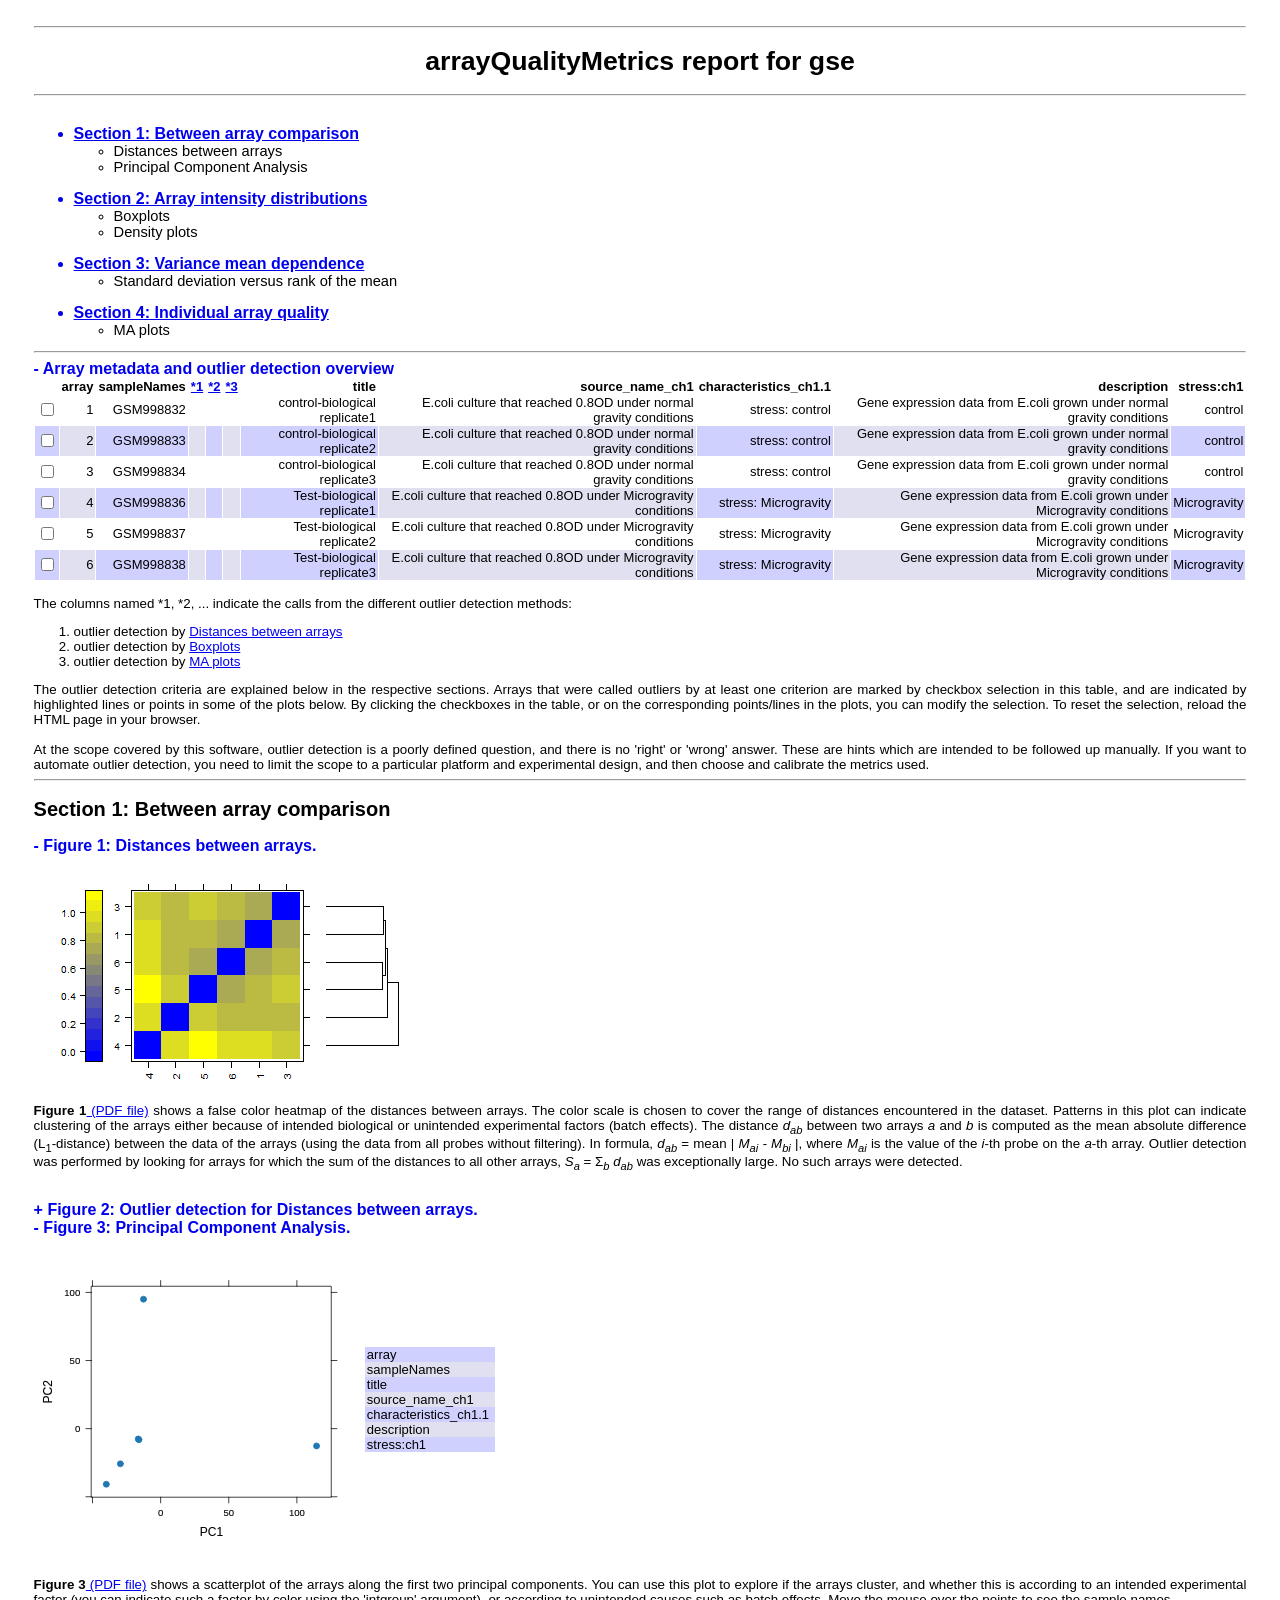
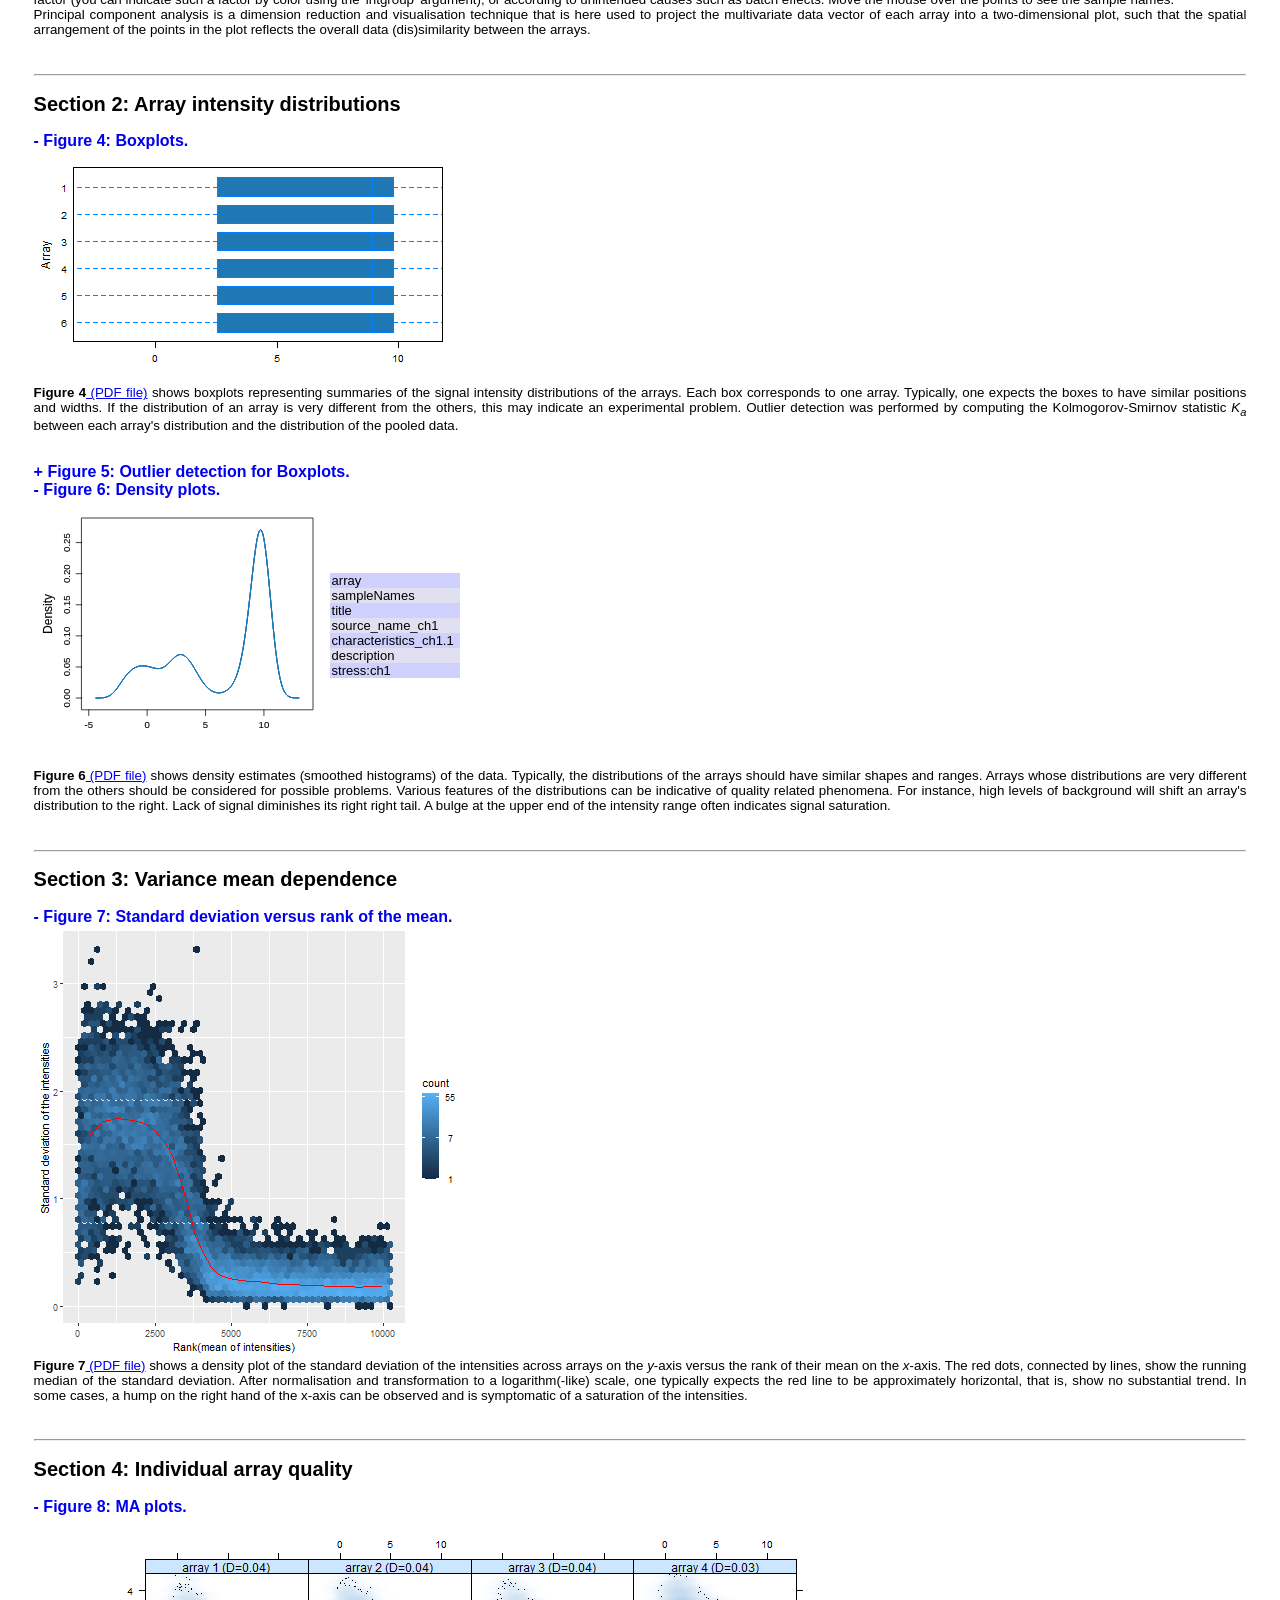
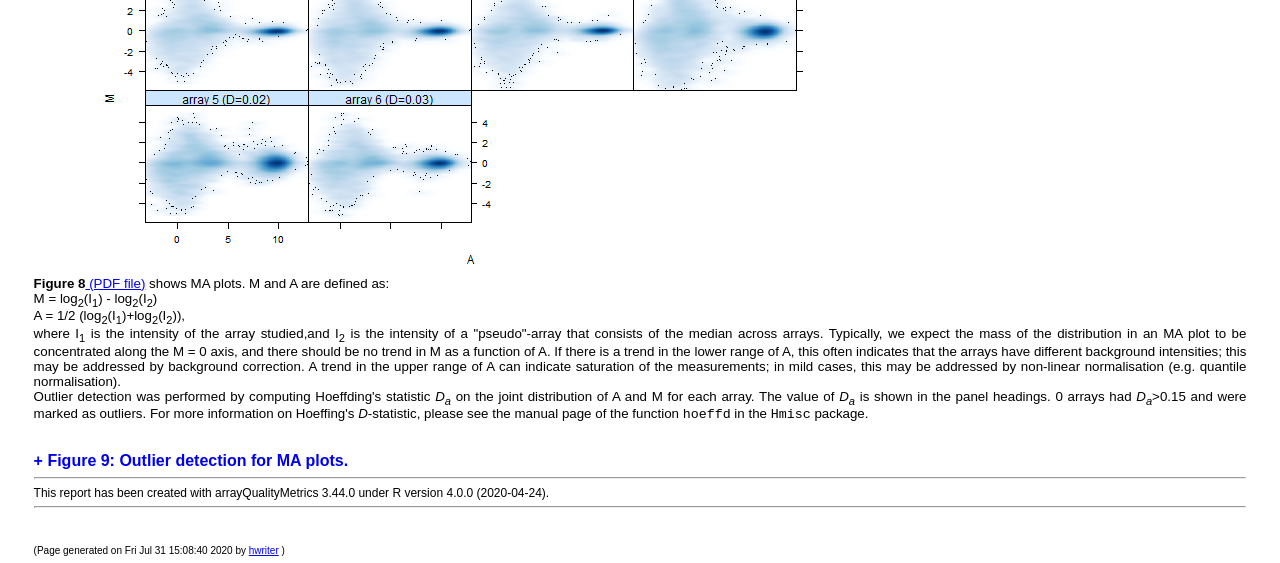
<file: R/datasets/GSE40648_Ecoli/arrayQualityMetrics report for gse/index.html>
<!DOCTYPE html PUBLIC "-//W3C//DTD XHTML 1.0 Transitional//EN" "http://www.w3.org/TR/xhtml1/DTD/xhtml1-transitional.dtd">
<html xmlns='http://www.w3.org/1999/xhtml' xml:lang='en' lang='en'><head>
<meta http-equiv="Content-Type" content="text/html; charset=utf-8"></meta>
<title>arrayQualityMetrics report for gse</title>

<script language="JavaScript" src="arrayQualityMetrics.js"></script>
<link rel="stylesheet" type="text/css" href="arrayQualityMetrics.css"></link>
</head>
<body onload="reportinit()"><hr><h1>arrayQualityMetrics report for gse</h1><hr><UL><a href="#S1"><br><li class='tocsection'>Section 1: Between array comparison</li><UL></a><li class='tocmodule'>Distances between arrays</li><li class='tocmodule'>Principal Component Analysis</li></UL><a href="#S2"><br><li class='tocsection'>Section 2: Array intensity distributions</li><UL></a><li class='tocmodule'>Boxplots</li><li class='tocmodule'>Density plots</li></UL><a href="#S3"><br><li class='tocsection'>Section 3: Variance mean dependence</li><UL></a><li class='tocmodule'>Standard deviation versus rank of the mean</li></UL><a href="#S4"><br><li class='tocsection'>Section 4: Individual array quality</li><UL></a><li class='tocmodule'>MA plots</li></UL></UL><hr><a name="arraymetadata" id="arraymetadata-h" href="javascript: toggle('arraymetadata')" style="text-decoration:none;font-weight:bold;font-size:larger">- Array metadata and outlier detection overview</a><br>

<div id="arraymetadata-b" style="display:block">
<table style="margin-left:auto;text-align:right;" border="1">
<tr>
<td style="font-weight:bold"> </td><td style="font-weight:bold">array</td><td style="font-weight:bold">sampleNames</td><td style="font-weight:bold"><a href="#hm">*1</a></td><td style="font-weight:bold"><a href="#box">*2</a></td><td style="font-weight:bold"><a href="#ma">*3</a></td><td style="font-weight:bold">title</td><td style="font-weight:bold">source_name_ch1</td><td style="font-weight:bold">characteristics_ch1.1</td><td style="font-weight:bold">description</td><td style="font-weight:bold">stress:ch1</td></tr>
<tr>
<td bgcolor="#ffffff"><input type='checkbox' name='ReportObjectCheckBoxes' value='' onchange='checkboxEvent(1)'></td><td bgcolor="#ffffff">1</td><td bgcolor="#ffffff">GSM998832</td><td bgcolor="#ffffff"></td><td bgcolor="#ffffff"></td><td bgcolor="#ffffff"></td><td bgcolor="#ffffff">control-biological replicate1</td><td bgcolor="#ffffff">E.coli culture that reached 0.8OD under normal gravity conditions</td><td bgcolor="#ffffff">stress: control</td><td bgcolor="#ffffff">Gene expression data from E.coli grown under normal gravity conditions</td><td bgcolor="#ffffff">control</td></tr>
<tr>
<td bgcolor="#d0d0ff"><input type='checkbox' name='ReportObjectCheckBoxes' value='' onchange='checkboxEvent(2)'></td><td bgcolor="#e0e0f0">2</td><td bgcolor="#d0d0ff">GSM998833</td><td bgcolor="#e0e0f0"></td><td bgcolor="#d0d0ff"></td><td bgcolor="#e0e0f0"></td><td bgcolor="#d0d0ff">control-biological replicate2</td><td bgcolor="#e0e0f0">E.coli culture that reached 0.8OD under normal gravity conditions</td><td bgcolor="#d0d0ff">stress: control</td><td bgcolor="#e0e0f0">Gene expression data from E.coli grown under normal gravity conditions</td><td bgcolor="#d0d0ff">control</td></tr>
<tr>
<td bgcolor="#ffffff"><input type='checkbox' name='ReportObjectCheckBoxes' value='' onchange='checkboxEvent(3)'></td><td bgcolor="#ffffff">3</td><td bgcolor="#ffffff">GSM998834</td><td bgcolor="#ffffff"></td><td bgcolor="#ffffff"></td><td bgcolor="#ffffff"></td><td bgcolor="#ffffff">control-biological replicate3</td><td bgcolor="#ffffff">E.coli culture that reached 0.8OD under normal gravity conditions</td><td bgcolor="#ffffff">stress: control</td><td bgcolor="#ffffff">Gene expression data from E.coli grown under normal gravity conditions</td><td bgcolor="#ffffff">control</td></tr>
<tr>
<td bgcolor="#d0d0ff"><input type='checkbox' name='ReportObjectCheckBoxes' value='' onchange='checkboxEvent(4)'></td><td bgcolor="#e0e0f0">4</td><td bgcolor="#d0d0ff">GSM998836</td><td bgcolor="#e0e0f0"></td><td bgcolor="#d0d0ff"></td><td bgcolor="#e0e0f0"></td><td bgcolor="#d0d0ff">Test-biological replicate1</td><td bgcolor="#e0e0f0">E.coli culture that reached 0.8OD under Microgravity conditions</td><td bgcolor="#d0d0ff">stress: Microgravity</td><td bgcolor="#e0e0f0">Gene expression data from E.coli grown under Microgravity conditions</td><td bgcolor="#d0d0ff">Microgravity</td></tr>
<tr>
<td bgcolor="#ffffff"><input type='checkbox' name='ReportObjectCheckBoxes' value='' onchange='checkboxEvent(5)'></td><td bgcolor="#ffffff">5</td><td bgcolor="#ffffff">GSM998837</td><td bgcolor="#ffffff"></td><td bgcolor="#ffffff"></td><td bgcolor="#ffffff"></td><td bgcolor="#ffffff">Test-biological replicate2</td><td bgcolor="#ffffff">E.coli culture that reached 0.8OD under Microgravity conditions</td><td bgcolor="#ffffff">stress: Microgravity</td><td bgcolor="#ffffff">Gene expression data from E.coli grown under Microgravity conditions</td><td bgcolor="#ffffff">Microgravity</td></tr>
<tr>
<td bgcolor="#d0d0ff"><input type='checkbox' name='ReportObjectCheckBoxes' value='' onchange='checkboxEvent(6)'></td><td bgcolor="#e0e0f0">6</td><td bgcolor="#d0d0ff">GSM998838</td><td bgcolor="#e0e0f0"></td><td bgcolor="#d0d0ff"></td><td bgcolor="#e0e0f0"></td><td bgcolor="#d0d0ff">Test-biological replicate3</td><td bgcolor="#e0e0f0">E.coli culture that reached 0.8OD under Microgravity conditions</td><td bgcolor="#d0d0ff">stress: Microgravity</td><td bgcolor="#e0e0f0">Gene expression data from E.coli grown under Microgravity conditions</td><td bgcolor="#d0d0ff">Microgravity</td></tr>
</table>
<br>The columns named *1, *2, ... indicate the calls from the different outlier detection methods:<OL><LI> outlier detection by <a href="#hm">Distances between arrays</a></LI><LI> outlier detection by <a href="#box">Boxplots</a></LI><LI> outlier detection by <a href="#ma">MA plots</a></LI></OL>The outlier detection criteria are explained below in the respective sections. Arrays that were called outliers by at least one criterion are marked by checkbox selection in this table, and are indicated by highlighted lines or points in some of the plots below. By clicking the checkboxes in the table, or on the corresponding points/lines in the plots, you can modify the selection. To reset the selection, reload the HTML page in your browser.<br><br>At the scope covered by this software, outlier detection is a poorly defined question, and there is no 'right' or 'wrong' answer. These are hints which are intended to be followed up manually. If you want to automate outlier detection, you need to limit the scope to a particular platform and experimental design, and then choose and calibrate the metrics used.<br></div><hr><h2><a name= 'S1'>Section 1: Between array comparison</a></h2>

<a name="hm" id="hm-h" href="javascript: toggle('hm')" style="text-decoration:none;font-weight:bold;font-size:larger">- Figure 1: Distances between arrays.</a><br>

<div id="hm-b" style="display:block">
<img src="hm.png" border="0" alt="hm.png" id="Figls:hm"></img><br>
<b>Figure 1</b><a href="hm.pdf"> (PDF file)</a> shows a false color heatmap of the distances between arrays. The color scale is chosen to cover the range of distances encountered in the dataset. Patterns in this plot can indicate clustering of the arrays either because of intended biological or unintended experimental factors (batch effects). The distance <i>d<sub>ab</sub></i> between two arrays <i>a</i> and <i>b</i> is computed as the mean absolute difference (L<sub>1</sub>-distance) between the data of the arrays (using the data from all probes without filtering). In formula, <i>d<sub>ab</sub></i> = mean | <i>M<sub>ai</sub> - M<sub>bi</sub></i> |, where <i>M<sub>ai</sub></i> is the value of the <i>i</i>-th probe on the <i>a</i>-th array. Outlier detection was performed by looking for arrays for which the sum of the distances to all other arrays, <i>S<sub>a</sub></i> = &Sigma;<sub><i>b</i></sub> <i>d<sub>ab</sub></i> was exceptionally large. No such arrays were detected.<br><br><br>
</div>

<a name="out hm" id="out hm-h" href="javascript: toggle('out hm')" style="text-decoration:none;font-weight:bold;font-size:larger">+ Figure 2: Outlier detection for Distances between arrays.</a><br>

<div id="out hm-b" style="display:none">
<img src="out hm.png" border="0" alt="out hm.png" id="Figls:out hm"></img><br>
<b>Figure 2</b><a href="out hm.pdf"> (PDF file)</a> shows a bar chart of the sum of distances to other arrays <i>S<sub>a</sub></i>, the outlier detection criterion from the previous figure. The bars are shown in the original order of the arrays. Based on the distribution of the values across all arrays, a threshold of 4.96 was determined, which is indicated by the vertical line. None of the arrays exceeded the threshold and was considered an outlier.<br><br><br>
</div>

<a name="pca" id="pca-h" href="javascript: toggle('pca')" style="text-decoration:none;font-weight:bold;font-size:larger">- Figure 3: Principal Component Analysis.</a><br>

<div id="pca-b" style="display:block">
<table border="1">
<tr>
<td><?xml version="1.0" encoding="ISO8859-1"?>
<svg xmlns="http://www.w3.org/2000/svg" xmlns:xlink="http://www.w3.org/1999/xlink" width="323.27px" height="323.27px" viewBox="0 0 323.27 323.27" version="1.1" id="Fig:pca">
  <metadata xmlns:gridsvg="http://www.stat.auckland.ac.nz/~paul/R/gridSVG/">
    <gridsvg:generator name="gridSVG" version="1.7-2" time="2020-07-31 15:08:12"/>
    <gridsvg:argument name="name" value="arrayQualityMetrics report for gse/pca.svg"/>
    <gridsvg:argument name="exportCoords" value="none"/>
    <gridsvg:argument name="exportMappings" value="none"/>
    <gridsvg:argument name="exportJS" value="none"/>
    <gridsvg:argument name="res" value="72"/>
    <gridsvg:argument name="prefix" value="Fig:pca"/>
    <gridsvg:argument name="addClasses" value="FALSE"/>
    <gridsvg:argument name="indent" value="TRUE"/>
    <gridsvg:argument name="htmlWrapper" value="FALSE"/>
    <gridsvg:argument name="usePaths" value="none"/>
    <gridsvg:argument name="uniqueNames" value="TRUE"/>
    <gridsvg:separator name="id.sep" value="."/>
    <gridsvg:separator name="gPath.sep" value="::"/>
    <gridsvg:separator name="vpPath.sep" value="::"/>
  </metadata>
  <g transform="translate(0, 323.27) scale(1, -1)">
    <g id="Fig:pcagridSVG" fill="none" stroke="rgb(0,0,0)" stroke-dasharray="none" stroke-width="0.75" font-size="12" font-family="Helvetica, Arial, FreeSans, Liberation Sans, Nimbus Sans L, sans-serif" opacity="1" stroke-linecap="round" stroke-linejoin="round" stroke-miterlimit="10" stroke-opacity="1" fill-opacity="0" font-weight="normal" font-style="normal">
      <defs>
        <symbol id="Fig:pcagridSVG.pch19" viewBox="-5 -5 10 10" overflow="visible">
          <circle cx="0" cy="0" r="3.75"/>
        </symbol>
      </defs>
      <g id="Fig:pcaplot_01.background.1">
        <rect id="Fig:pcaplot_01.background.1.1" x="0" y="0" width="323.27" height="323.27" transform="" fill="none" stroke="none" stroke-opacity="0" fill-opacity="0"/>
      </g>
      <g id="Fig:pcaplot_01.toplevel.vp.1" font-size="12">
        <g id="Fig:pcaplot_01.xlab.vp.1">
          <g id="Fig:pcaplot_01.xlab.1">
            <g id="Fig:pcaplot_01.xlab.1.1" transform="translate(174.42, 29.56)" stroke-width="0.1">
              <g id="Fig:pcaplot_01.xlab.1.1.scale" transform="scale(1, -1)">
                <text x="0" y="0" id="Fig:pcaplot_01.xlab.1.1.text" text-anchor="middle" opacity="1" stroke="rgb(0,0,0)" fill="rgb(0,0,0)" stroke-opacity="1" fill-opacity="1" font-size="12" font-weight="normal" font-style="normal">
                  <tspan id="Fig:pcaplot_01.xlab.1.1.tspan.1" dy="4.31" x="0">PC1</tspan>
                </text>
              </g>
            </g>
          </g>
        </g>
        <g id="Fig:pcaplot_01.ylab.vp.1">
          <g id="Fig:pcaplot_01.ylab.1">
            <g id="Fig:pcaplot_01.ylab.1.1" transform="translate(10.31, 169.53)" stroke-width="0.1">
              <g id="Fig:pcaplot_01.ylab.1.1.scale" transform="scale(1, -1)">
                <text x="0" y="0" id="Fig:pcaplot_01.ylab.1.1.text" transform="rotate(-90)" text-anchor="middle" opacity="1" stroke="rgb(0,0,0)" fill="rgb(0,0,0)" stroke-opacity="1" fill-opacity="1" font-size="12" font-weight="normal" font-style="normal">
                  <tspan id="Fig:pcaplot_01.ylab.1.1.tspan.1" dy="4.31" x="0">PC2</tspan>
                </text>
              </g>
            </g>
          </g>
        </g>
        <g id="Fig:pcaplot_01.figure.vp.1"/>
        <defs>
          <clipPath id="Fig:pcaplot_01.panel.1.1.vp.1.clipPath">
            <rect x="54.58" y="64.06" width="239.68" height="210.95" fill="none" stroke="none"/>
          </clipPath>
        </defs>
        <g id="Fig:pcaplot_01.panel.1.1.vp.1" clip-path="url(#Fig:pcaplot_01.panel.1.1.vp.1.clipPath)"/>
        <g id="Fig:pcaplot_01.strip.1.1.off.vp.1">
          <g id="Fig:pcaplot_01.ticks.top.panel.1.1.1">
            <polyline id="Fig:pcaplot_01.ticks.top.panel.1.1.1.1" points="55.53,275.01 55.53,280.68" stroke="rgb(0,0,0)" opacity="1" stroke-dasharray="none" stroke-width="0.75" stroke-opacity="1" fill="none"/>
            <polyline id="Fig:pcaplot_01.ticks.top.panel.1.1.1.2" points="123.65,275.01 123.65,280.68" stroke="rgb(0,0,0)" opacity="1" stroke-dasharray="none" stroke-width="0.75" stroke-opacity="1" fill="none"/>
            <polyline id="Fig:pcaplot_01.ticks.top.panel.1.1.1.3" points="191.76,275.01 191.76,280.68" stroke="rgb(0,0,0)" opacity="1" stroke-dasharray="none" stroke-width="0.75" stroke-opacity="1" fill="none"/>
            <polyline id="Fig:pcaplot_01.ticks.top.panel.1.1.1.4" points="259.87,275.01 259.87,280.68" stroke="rgb(0,0,0)" opacity="1" stroke-dasharray="none" stroke-width="0.75" stroke-opacity="1" fill="none"/>
          </g>
        </g>
        <g id="Fig:pcaplot_01.strip.left.1.1.off.vp.1">
          <g id="Fig:pcaplot_01.ticks.left.panel.1.1.1">
            <polyline id="Fig:pcaplot_01.ticks.left.panel.1.1.1.1" points="54.58,64.51 48.91,64.51" stroke="rgb(0,0,0)" opacity="1" stroke-dasharray="none" stroke-width="0.75" stroke-opacity="1" fill="none"/>
            <polyline id="Fig:pcaplot_01.ticks.left.panel.1.1.1.2" points="54.58,132.62 48.91,132.62" stroke="rgb(0,0,0)" opacity="1" stroke-dasharray="none" stroke-width="0.75" stroke-opacity="1" fill="none"/>
            <polyline id="Fig:pcaplot_01.ticks.left.panel.1.1.1.3" points="54.58,200.74 48.91,200.74" stroke="rgb(0,0,0)" opacity="1" stroke-dasharray="none" stroke-width="0.75" stroke-opacity="1" fill="none"/>
            <polyline id="Fig:pcaplot_01.ticks.left.panel.1.1.1.4" points="54.58,268.85 48.91,268.85" stroke="rgb(0,0,0)" opacity="1" stroke-dasharray="none" stroke-width="0.75" stroke-opacity="1" fill="none"/>
          </g>
          <g id="Fig:pcaplot_01.ticklabels.left.panel.1.1.1">
            <g id="Fig:pcaplot_01.ticklabels.left.panel.1.1.1.1" transform="translate(43.25, 132.62)" stroke-width="0.1">
              <g id="Fig:pcaplot_01.ticklabels.left.panel.1.1.1.1.scale" transform="scale(1, -1)">
                <text x="0" y="0" id="Fig:pcaplot_01.ticklabels.left.panel.1.1.1.1.text" text-anchor="end" stroke="rgb(0,0,0)" opacity="1" fill="rgb(0,0,0)" stroke-opacity="1" fill-opacity="1" font-size="9.6" font-weight="normal" font-style="normal">
                  <tspan id="Fig:pcaplot_01.ticklabels.left.panel.1.1.1.1.tspan.1" dy="3.59" x="0">0</tspan>
                </text>
              </g>
            </g>
            <g id="Fig:pcaplot_01.ticklabels.left.panel.1.1.1.2" transform="translate(43.25, 200.74)" stroke-width="0.1">
              <g id="Fig:pcaplot_01.ticklabels.left.panel.1.1.1.2.scale" transform="scale(1, -1)">
                <text x="0" y="0" id="Fig:pcaplot_01.ticklabels.left.panel.1.1.1.2.text" text-anchor="end" stroke="rgb(0,0,0)" opacity="1" fill="rgb(0,0,0)" stroke-opacity="1" fill-opacity="1" font-size="9.6" font-weight="normal" font-style="normal">
                  <tspan id="Fig:pcaplot_01.ticklabels.left.panel.1.1.1.2.tspan.1" dy="3.59" x="0">50</tspan>
                </text>
              </g>
            </g>
            <g id="Fig:pcaplot_01.ticklabels.left.panel.1.1.1.3" transform="translate(43.25, 268.85)" stroke-width="0.1">
              <g id="Fig:pcaplot_01.ticklabels.left.panel.1.1.1.3.scale" transform="scale(1, -1)">
                <text x="0" y="0" id="Fig:pcaplot_01.ticklabels.left.panel.1.1.1.3.text" text-anchor="end" stroke="rgb(0,0,0)" opacity="1" fill="rgb(0,0,0)" stroke-opacity="1" fill-opacity="1" font-size="9.6" font-weight="normal" font-style="normal">
                  <tspan id="Fig:pcaplot_01.ticklabels.left.panel.1.1.1.3.tspan.1" dy="3.59" x="0">100</tspan>
                </text>
              </g>
            </g>
          </g>
        </g>
        <g id="Fig:pcaplot_01.panel.1.1.off.vp.1">
          <g id="Fig:pcaplot_01.ticks.bottom.panel.1.1.1">
            <polyline id="Fig:pcaplot_01.ticks.bottom.panel.1.1.1.1" points="55.53,64.06 55.53,58.39" stroke="rgb(0,0,0)" opacity="1" stroke-dasharray="none" stroke-width="0.75" stroke-opacity="1" fill="none"/>
            <polyline id="Fig:pcaplot_01.ticks.bottom.panel.1.1.1.2" points="123.65,64.06 123.65,58.39" stroke="rgb(0,0,0)" opacity="1" stroke-dasharray="none" stroke-width="0.75" stroke-opacity="1" fill="none"/>
            <polyline id="Fig:pcaplot_01.ticks.bottom.panel.1.1.1.3" points="191.76,64.06 191.76,58.39" stroke="rgb(0,0,0)" opacity="1" stroke-dasharray="none" stroke-width="0.75" stroke-opacity="1" fill="none"/>
            <polyline id="Fig:pcaplot_01.ticks.bottom.panel.1.1.1.4" points="259.87,64.06 259.87,58.39" stroke="rgb(0,0,0)" opacity="1" stroke-dasharray="none" stroke-width="0.75" stroke-opacity="1" fill="none"/>
          </g>
          <g id="Fig:pcaplot_01.ticklabels.bottom.panel.1.1.1">
            <g id="Fig:pcaplot_01.ticklabels.bottom.panel.1.1.1.1" transform="translate(123.65, 52.72)" stroke-width="0.1">
              <g id="Fig:pcaplot_01.ticklabels.bottom.panel.1.1.1.1.scale" transform="scale(1, -1)">
                <text x="0" y="0" id="Fig:pcaplot_01.ticklabels.bottom.panel.1.1.1.1.text" text-anchor="middle" stroke="rgb(0,0,0)" opacity="1" fill="rgb(0,0,0)" stroke-opacity="1" fill-opacity="1" font-size="9.6" font-weight="normal" font-style="normal">
                  <tspan id="Fig:pcaplot_01.ticklabels.bottom.panel.1.1.1.1.tspan.1" dy="7.18" x="0">0</tspan>
                </text>
              </g>
            </g>
            <g id="Fig:pcaplot_01.ticklabels.bottom.panel.1.1.1.2" transform="translate(191.76, 52.72)" stroke-width="0.1">
              <g id="Fig:pcaplot_01.ticklabels.bottom.panel.1.1.1.2.scale" transform="scale(1, -1)">
                <text x="0" y="0" id="Fig:pcaplot_01.ticklabels.bottom.panel.1.1.1.2.text" text-anchor="middle" stroke="rgb(0,0,0)" opacity="1" fill="rgb(0,0,0)" stroke-opacity="1" fill-opacity="1" font-size="9.6" font-weight="normal" font-style="normal">
                  <tspan id="Fig:pcaplot_01.ticklabels.bottom.panel.1.1.1.2.tspan.1" dy="7.18" x="0">50</tspan>
                </text>
              </g>
            </g>
            <g id="Fig:pcaplot_01.ticklabels.bottom.panel.1.1.1.3" transform="translate(259.87, 52.72)" stroke-width="0.1">
              <g id="Fig:pcaplot_01.ticklabels.bottom.panel.1.1.1.3.scale" transform="scale(1, -1)">
                <text x="0" y="0" id="Fig:pcaplot_01.ticklabels.bottom.panel.1.1.1.3.text" text-anchor="middle" stroke="rgb(0,0,0)" opacity="1" fill="rgb(0,0,0)" stroke-opacity="1" fill-opacity="1" font-size="9.6" font-weight="normal" font-style="normal">
                  <tspan id="Fig:pcaplot_01.ticklabels.bottom.panel.1.1.1.3.tspan.1" dy="7.18" x="0">100</tspan>
                </text>
              </g>
            </g>
          </g>
          <g id="Fig:pcaplot_01.ticks.right.panel.1.1.1">
            <polyline id="Fig:pcaplot_01.ticks.right.panel.1.1.1.1" points="294.26,64.51 299.93,64.51" stroke="rgb(0,0,0)" opacity="1" stroke-dasharray="none" stroke-width="0.75" stroke-opacity="1" fill="none"/>
            <polyline id="Fig:pcaplot_01.ticks.right.panel.1.1.1.2" points="294.26,132.62 299.93,132.62" stroke="rgb(0,0,0)" opacity="1" stroke-dasharray="none" stroke-width="0.75" stroke-opacity="1" fill="none"/>
            <polyline id="Fig:pcaplot_01.ticks.right.panel.1.1.1.3" points="294.26,200.74 299.93,200.74" stroke="rgb(0,0,0)" opacity="1" stroke-dasharray="none" stroke-width="0.75" stroke-opacity="1" fill="none"/>
            <polyline id="Fig:pcaplot_01.ticks.right.panel.1.1.1.4" points="294.26,268.85 299.93,268.85" stroke="rgb(0,0,0)" opacity="1" stroke-dasharray="none" stroke-width="0.75" stroke-opacity="1" fill="none"/>
          </g>
        </g>
        <defs>
          <clipPath id="Fig:pcaplot_01.panel.1.1.vp.2.clipPath">
            <rect x="54.58" y="64.06" width="239.68" height="210.95" fill="none" stroke="none"/>
          </clipPath>
        </defs>
        <g id="Fig:pcaplot_01.panel.1.1.vp.2" clip-path="url(#Fig:pcaplot_01.panel.1.1.vp.2.clipPath)">
          <g id="Fig:pcaplot_01.xyplot.points.panel.1.1.1">
            <use id="Fig:pcaplot_01.xyplot.points.panel.1.1.1.1" href="#Fig:pcagridSVG.pch19" x="101.23" y="122.33" width="8" height="8" transform=" translate(-4,-4)" stroke="rgb(31,120,180)" stroke-width="0.94" opacity="1" fill="rgb(31,120,180)" font-size="8" stroke-opacity="1" fill-opacity="1" font-weight="normal" font-style="normal"/>
            <use id="Fig:pcaplot_01.xyplot.points.panel.1.1.1.2" href="#Fig:pcagridSVG.pch19" x="106.5" y="262.06" width="8" height="8" transform=" translate(-4,-4)" stroke="rgb(31,120,180)" stroke-width="0.94" opacity="1" fill="rgb(31,120,180)" font-size="8" stroke-opacity="1" fill-opacity="1" font-weight="normal" font-style="normal"/>
            <use id="Fig:pcaplot_01.xyplot.points.panel.1.1.1.3" href="#Fig:pcagridSVG.pch19" x="101.93" y="121.55" width="8" height="8" transform=" translate(-4,-4)" stroke="rgb(31,120,180)" stroke-width="0.94" opacity="1" fill="rgb(31,120,180)" font-size="8" stroke-opacity="1" fill-opacity="1" font-weight="normal" font-style="normal"/>
            <use id="Fig:pcaplot_01.xyplot.points.panel.1.1.1.4" href="#Fig:pcagridSVG.pch19" x="279.55" y="115.36" width="8" height="8" transform=" translate(-4,-4)" stroke="rgb(31,120,180)" stroke-width="0.94" opacity="1" fill="rgb(31,120,180)" font-size="8" stroke-opacity="1" fill-opacity="1" font-weight="normal" font-style="normal"/>
            <use id="Fig:pcaplot_01.xyplot.points.panel.1.1.1.5" href="#Fig:pcagridSVG.pch19" x="69.3" y="77.01" width="8" height="8" transform=" translate(-4,-4)" stroke="rgb(31,120,180)" stroke-width="0.94" opacity="1" fill="rgb(31,120,180)" font-size="8" stroke-opacity="1" fill-opacity="1" font-weight="normal" font-style="normal"/>
            <use id="Fig:pcaplot_01.xyplot.points.panel.1.1.1.6" href="#Fig:pcagridSVG.pch19" x="83.37" y="97.44" width="8" height="8" transform=" translate(-4,-4)" stroke="rgb(31,120,180)" stroke-width="0.94" opacity="1" fill="rgb(31,120,180)" font-size="8" stroke-opacity="1" fill-opacity="1" font-weight="normal" font-style="normal"/>
          </g>
        </g>
        <g id="Fig:pcaplot_01.panel.1.1.off.vp.2">
          <g id="Fig:pcaplot_01.border.panel.1.1.1">
            <rect id="Fig:pcaplot_01.border.panel.1.1.1.1" x="54.58" y="64.06" width="239.68" height="210.95" transform="" stroke="rgb(0,0,0)" stroke-dasharray="none" stroke-width="0.75" opacity="1" fill="none" stroke-opacity="1" fill-opacity="0"/>
          </g>
        </g>
        <g id="Fig:pcaplot_01..1"/>
      </g>
    </g>
  </g>
</svg></td><td><table id='Tab:pca'><tr bgcolor='#d0d0ff'><td>array</td><td style='font-weight:bold'></td></tr>

<tr bgcolor='#e0e0f0'><td>sampleNames</td><td style='font-weight:bold'></td></tr>

<tr bgcolor='#d0d0ff'><td>title</td><td style='font-weight:bold'></td></tr>

<tr bgcolor='#e0e0f0'><td>source_name_ch1</td><td style='font-weight:bold'></td></tr>

<tr bgcolor='#d0d0ff'><td>characteristics_ch1.1</td><td style='font-weight:bold'></td></tr>

<tr bgcolor='#e0e0f0'><td>description</td><td style='font-weight:bold'></td></tr>

<tr bgcolor='#d0d0ff'><td>stress:ch1</td><td style='font-weight:bold'></td></tr>
</table></td></tr>
</table>
<br>
<b>Figure 3</b><a href="pca.pdf"> (PDF file)</a> shows a scatterplot of the arrays along the first two principal components. You can use this plot to explore if the arrays cluster, and whether this is according to an intended experimental factor (you can indicate such a factor by color using the 'intgroup' argument), or according to unintended causes such as batch effects. Move the mouse over the points to see the sample names.<BR>Principal component analysis is a dimension reduction and visualisation technique that is here used to project the multivariate data vector of each array into a two-dimensional plot, such that the spatial arrangement of the points in the plot reflects the overall data (dis)similarity between the arrays.<br><br><br>
</div><hr><h2><a name= 'S2'>Section 2: Array intensity distributions</a></h2>

<a name="box" id="box-h" href="javascript: toggle('box')" style="text-decoration:none;font-weight:bold;font-size:larger">- Figure 4: Boxplots.</a><br>

<div id="box-b" style="display:block">
<img src="box.png" border="0" alt="box.png" id="Figls:box"></img><br>
<b>Figure 4</b><a href="box.pdf"> (PDF file)</a> shows boxplots representing summaries of the signal intensity distributions of the arrays. Each box corresponds to one array. Typically, one expects the boxes to have similar positions and widths. If the distribution of an array is very different from the others, this may indicate an experimental problem. Outlier detection was performed by computing the Kolmogorov-Smirnov statistic <i>K<sub>a</sub></i> between each array's distribution and the distribution of the pooled data.<br><br><br>
</div>

<a name="out box" id="out box-h" href="javascript: toggle('out box')" style="text-decoration:none;font-weight:bold;font-size:larger">+ Figure 5: Outlier detection for Boxplots.</a><br>

<div id="out box-b" style="display:none">
<img src="out box.png" border="0" alt="out box.png" id="Figls:out box"></img><br>
<b>Figure 5</b><a href="out box.pdf"> (PDF file)</a> shows a bar chart of the Kolmogorov-Smirnov statistic <i>K<sub>a</sub></i>, the outlier detection criterion from the previous figure. The bars are shown in the original order of the arrays. Based on the distribution of the values across all arrays, a threshold of 0.000335 was determined, which is indicated by the vertical line. None of the arrays exceeded the threshold and was considered an outlier.<br><br><br>
</div>

<a name="dens" id="dens-h" href="javascript: toggle('dens')" style="text-decoration:none;font-weight:bold;font-size:larger">- Figure 6: Density plots.</a><br>

<div id="dens-b" style="display:block">
<table border="1">
<tr>
<td><?xml version="1.0" encoding="ISO8859-1"?>
<svg xmlns="http://www.w3.org/2000/svg" xmlns:xlink="http://www.w3.org/1999/xlink" width="288px" height="252px" viewBox="0 0 288 252" version="1.1" id="Fig:dens">
  <metadata xmlns:gridsvg="http://www.stat.auckland.ac.nz/~paul/R/gridSVG/">
    <gridsvg:generator name="gridSVG" version="1.7-2" time="2020-07-31 15:08:22"/>
    <gridsvg:argument name="name" value="arrayQualityMetrics report for gse/dens.svg"/>
    <gridsvg:argument name="exportCoords" value="none"/>
    <gridsvg:argument name="exportMappings" value="none"/>
    <gridsvg:argument name="exportJS" value="none"/>
    <gridsvg:argument name="res" value="72"/>
    <gridsvg:argument name="prefix" value="Fig:dens"/>
    <gridsvg:argument name="addClasses" value="FALSE"/>
    <gridsvg:argument name="indent" value="TRUE"/>
    <gridsvg:argument name="htmlWrapper" value="FALSE"/>
    <gridsvg:argument name="usePaths" value="none"/>
    <gridsvg:argument name="uniqueNames" value="TRUE"/>
    <gridsvg:separator name="id.sep" value="."/>
    <gridsvg:separator name="gPath.sep" value="::"/>
    <gridsvg:separator name="vpPath.sep" value="::"/>
  </metadata>
  <g transform="translate(0, 252) scale(1, -1)">
    <g id="Fig:densgridSVG" fill="none" stroke="rgb(0,0,0)" stroke-dasharray="none" stroke-width="0.75" font-size="12" font-family="Helvetica, Arial, FreeSans, Liberation Sans, Nimbus Sans L, sans-serif" opacity="1" stroke-linecap="round" stroke-linejoin="round" stroke-miterlimit="10" stroke-opacity="1" fill-opacity="0" font-weight="normal" font-style="normal">
      <g id="Fig:densplot_01.background.1">
        <rect id="Fig:densplot_01.background.1.1" x="0" y="0" width="288" height="252" transform="" fill="none" stroke="none" stroke-opacity="0" fill-opacity="0"/>
      </g>
      <g id="Fig:densplot_01.toplevel.vp.1" font-size="12">
        <g id="Fig:densplot_01.ylab.vp.1">
          <g id="Fig:densplot_01.ylab.1">
            <g id="Fig:densplot_01.ylab.1.1" transform="translate(10.31, 138.09)" stroke-width="0.1">
              <g id="Fig:densplot_01.ylab.1.1.scale" transform="scale(1, -1)">
                <text x="0" y="0" id="Fig:densplot_01.ylab.1.1.text" transform="rotate(-90)" text-anchor="middle" opacity="1" stroke="rgb(0,0,0)" fill="rgb(0,0,0)" stroke-opacity="1" fill-opacity="1" font-size="12" font-weight="normal" font-style="normal">
                  <tspan id="Fig:densplot_01.ylab.1.1.tspan.1" dy="4.31" x="0">Density</tspan>
                </text>
              </g>
            </g>
          </g>
        </g>
        <g id="Fig:densplot_01.figure.vp.1"/>
        <defs>
          <clipPath id="Fig:densplot_01.panel.1.1.vp.1.clipPath">
            <rect x="44.8" y="42.19" width="231.2" height="191.81" fill="none" stroke="none"/>
          </clipPath>
        </defs>
        <g id="Fig:densplot_01.panel.1.1.vp.1" clip-path="url(#Fig:densplot_01.panel.1.1.vp.1.clipPath)"/>
        <g id="Fig:densplot_01.strip.1.1.off.vp.1"/>
        <g id="Fig:densplot_01.strip.left.1.1.off.vp.1">
          <g id="Fig:densplot_01.ticks.left.panel.1.1.1">
            <polyline id="Fig:densplot_01.ticks.left.panel.1.1.1.1" points="44.8,53.95 39.13,53.95" stroke="rgb(0,0,0)" opacity="1" stroke-dasharray="none" stroke-width="0.75" stroke-opacity="1" fill="none"/>
            <polyline id="Fig:densplot_01.ticks.left.panel.1.1.1.2" points="44.8,85.04 39.13,85.04" stroke="rgb(0,0,0)" opacity="1" stroke-dasharray="none" stroke-width="0.75" stroke-opacity="1" fill="none"/>
            <polyline id="Fig:densplot_01.ticks.left.panel.1.1.1.3" points="44.8,116.13 39.13,116.13" stroke="rgb(0,0,0)" opacity="1" stroke-dasharray="none" stroke-width="0.75" stroke-opacity="1" fill="none"/>
            <polyline id="Fig:densplot_01.ticks.left.panel.1.1.1.4" points="44.8,147.22 39.13,147.22" stroke="rgb(0,0,0)" opacity="1" stroke-dasharray="none" stroke-width="0.75" stroke-opacity="1" fill="none"/>
            <polyline id="Fig:densplot_01.ticks.left.panel.1.1.1.5" points="44.8,178.31 39.13,178.31" stroke="rgb(0,0,0)" opacity="1" stroke-dasharray="none" stroke-width="0.75" stroke-opacity="1" fill="none"/>
            <polyline id="Fig:densplot_01.ticks.left.panel.1.1.1.6" points="44.8,209.41 39.13,209.41" stroke="rgb(0,0,0)" opacity="1" stroke-dasharray="none" stroke-width="0.75" stroke-opacity="1" fill="none"/>
          </g>
          <g id="Fig:densplot_01.ticklabels.left.panel.1.1.1">
            <g id="Fig:densplot_01.ticklabels.left.panel.1.1.1.1" transform="translate(33.47, 53.95)" stroke-width="0.1">
              <g id="Fig:densplot_01.ticklabels.left.panel.1.1.1.1.scale" transform="scale(1, -1)">
                <text x="0" y="0" id="Fig:densplot_01.ticklabels.left.panel.1.1.1.1.text" transform="rotate(-90)" text-anchor="middle" stroke="rgb(0,0,0)" opacity="1" fill="rgb(0,0,0)" stroke-opacity="1" fill-opacity="1" font-size="9.6" font-weight="normal" font-style="normal">
                  <tspan id="Fig:densplot_01.ticklabels.left.panel.1.1.1.1.tspan.1" dy="0" x="0">0.00</tspan>
                </text>
              </g>
            </g>
            <g id="Fig:densplot_01.ticklabels.left.panel.1.1.1.2" transform="translate(33.47, 85.04)" stroke-width="0.1">
              <g id="Fig:densplot_01.ticklabels.left.panel.1.1.1.2.scale" transform="scale(1, -1)">
                <text x="0" y="0" id="Fig:densplot_01.ticklabels.left.panel.1.1.1.2.text" transform="rotate(-90)" text-anchor="middle" stroke="rgb(0,0,0)" opacity="1" fill="rgb(0,0,0)" stroke-opacity="1" fill-opacity="1" font-size="9.6" font-weight="normal" font-style="normal">
                  <tspan id="Fig:densplot_01.ticklabels.left.panel.1.1.1.2.tspan.1" dy="0" x="0">0.05</tspan>
                </text>
              </g>
            </g>
            <g id="Fig:densplot_01.ticklabels.left.panel.1.1.1.3" transform="translate(33.47, 116.13)" stroke-width="0.1">
              <g id="Fig:densplot_01.ticklabels.left.panel.1.1.1.3.scale" transform="scale(1, -1)">
                <text x="0" y="0" id="Fig:densplot_01.ticklabels.left.panel.1.1.1.3.text" transform="rotate(-90)" text-anchor="middle" stroke="rgb(0,0,0)" opacity="1" fill="rgb(0,0,0)" stroke-opacity="1" fill-opacity="1" font-size="9.6" font-weight="normal" font-style="normal">
                  <tspan id="Fig:densplot_01.ticklabels.left.panel.1.1.1.3.tspan.1" dy="0" x="0">0.10</tspan>
                </text>
              </g>
            </g>
            <g id="Fig:densplot_01.ticklabels.left.panel.1.1.1.4" transform="translate(33.47, 147.22)" stroke-width="0.1">
              <g id="Fig:densplot_01.ticklabels.left.panel.1.1.1.4.scale" transform="scale(1, -1)">
                <text x="0" y="0" id="Fig:densplot_01.ticklabels.left.panel.1.1.1.4.text" transform="rotate(-90)" text-anchor="middle" stroke="rgb(0,0,0)" opacity="1" fill="rgb(0,0,0)" stroke-opacity="1" fill-opacity="1" font-size="9.6" font-weight="normal" font-style="normal">
                  <tspan id="Fig:densplot_01.ticklabels.left.panel.1.1.1.4.tspan.1" dy="0" x="0">0.15</tspan>
                </text>
              </g>
            </g>
            <g id="Fig:densplot_01.ticklabels.left.panel.1.1.1.5" transform="translate(33.47, 178.31)" stroke-width="0.1">
              <g id="Fig:densplot_01.ticklabels.left.panel.1.1.1.5.scale" transform="scale(1, -1)">
                <text x="0" y="0" id="Fig:densplot_01.ticklabels.left.panel.1.1.1.5.text" transform="rotate(-90)" text-anchor="middle" stroke="rgb(0,0,0)" opacity="1" fill="rgb(0,0,0)" stroke-opacity="1" fill-opacity="1" font-size="9.6" font-weight="normal" font-style="normal">
                  <tspan id="Fig:densplot_01.ticklabels.left.panel.1.1.1.5.tspan.1" dy="0" x="0">0.20</tspan>
                </text>
              </g>
            </g>
            <g id="Fig:densplot_01.ticklabels.left.panel.1.1.1.6" transform="translate(33.47, 209.41)" stroke-width="0.1">
              <g id="Fig:densplot_01.ticklabels.left.panel.1.1.1.6.scale" transform="scale(1, -1)">
                <text x="0" y="0" id="Fig:densplot_01.ticklabels.left.panel.1.1.1.6.text" transform="rotate(-90)" text-anchor="middle" stroke="rgb(0,0,0)" opacity="1" fill="rgb(0,0,0)" stroke-opacity="1" fill-opacity="1" font-size="9.6" font-weight="normal" font-style="normal">
                  <tspan id="Fig:densplot_01.ticklabels.left.panel.1.1.1.6.tspan.1" dy="0" x="0">0.25</tspan>
                </text>
              </g>
            </g>
          </g>
        </g>
        <g id="Fig:densplot_01.panel.1.1.off.vp.1">
          <g id="Fig:densplot_01.ticks.bottom.panel.1.1.1">
            <polyline id="Fig:densplot_01.ticks.bottom.panel.1.1.1.1" points="51.75,42.19 51.75,36.52" stroke="rgb(0,0,0)" opacity="1" stroke-dasharray="none" stroke-width="0.75" stroke-opacity="1" fill="none"/>
            <polyline id="Fig:densplot_01.ticks.bottom.panel.1.1.1.2" points="110.14,42.19 110.14,36.52" stroke="rgb(0,0,0)" opacity="1" stroke-dasharray="none" stroke-width="0.75" stroke-opacity="1" fill="none"/>
            <polyline id="Fig:densplot_01.ticks.bottom.panel.1.1.1.3" points="168.54,42.19 168.54,36.52" stroke="rgb(0,0,0)" opacity="1" stroke-dasharray="none" stroke-width="0.75" stroke-opacity="1" fill="none"/>
            <polyline id="Fig:densplot_01.ticks.bottom.panel.1.1.1.4" points="226.93,42.19 226.93,36.52" stroke="rgb(0,0,0)" opacity="1" stroke-dasharray="none" stroke-width="0.75" stroke-opacity="1" fill="none"/>
          </g>
          <g id="Fig:densplot_01.ticklabels.bottom.panel.1.1.1">
            <g id="Fig:densplot_01.ticklabels.bottom.panel.1.1.1.1" transform="translate(51.75, 30.85)" stroke-width="0.1">
              <g id="Fig:densplot_01.ticklabels.bottom.panel.1.1.1.1.scale" transform="scale(1, -1)">
                <text x="0" y="0" id="Fig:densplot_01.ticklabels.bottom.panel.1.1.1.1.text" text-anchor="middle" stroke="rgb(0,0,0)" opacity="1" fill="rgb(0,0,0)" stroke-opacity="1" fill-opacity="1" font-size="9.6" font-weight="normal" font-style="normal">
                  <tspan id="Fig:densplot_01.ticklabels.bottom.panel.1.1.1.1.tspan.1" dy="7.18" x="0">-5</tspan>
                </text>
              </g>
            </g>
            <g id="Fig:densplot_01.ticklabels.bottom.panel.1.1.1.2" transform="translate(110.14, 30.85)" stroke-width="0.1">
              <g id="Fig:densplot_01.ticklabels.bottom.panel.1.1.1.2.scale" transform="scale(1, -1)">
                <text x="0" y="0" id="Fig:densplot_01.ticklabels.bottom.panel.1.1.1.2.text" text-anchor="middle" stroke="rgb(0,0,0)" opacity="1" fill="rgb(0,0,0)" stroke-opacity="1" fill-opacity="1" font-size="9.6" font-weight="normal" font-style="normal">
                  <tspan id="Fig:densplot_01.ticklabels.bottom.panel.1.1.1.2.tspan.1" dy="7.18" x="0">0</tspan>
                </text>
              </g>
            </g>
            <g id="Fig:densplot_01.ticklabels.bottom.panel.1.1.1.3" transform="translate(168.54, 30.85)" stroke-width="0.1">
              <g id="Fig:densplot_01.ticklabels.bottom.panel.1.1.1.3.scale" transform="scale(1, -1)">
                <text x="0" y="0" id="Fig:densplot_01.ticklabels.bottom.panel.1.1.1.3.text" text-anchor="middle" stroke="rgb(0,0,0)" opacity="1" fill="rgb(0,0,0)" stroke-opacity="1" fill-opacity="1" font-size="9.6" font-weight="normal" font-style="normal">
                  <tspan id="Fig:densplot_01.ticklabels.bottom.panel.1.1.1.3.tspan.1" dy="7.18" x="0">5</tspan>
                </text>
              </g>
            </g>
            <g id="Fig:densplot_01.ticklabels.bottom.panel.1.1.1.4" transform="translate(226.93, 30.85)" stroke-width="0.1">
              <g id="Fig:densplot_01.ticklabels.bottom.panel.1.1.1.4.scale" transform="scale(1, -1)">
                <text x="0" y="0" id="Fig:densplot_01.ticklabels.bottom.panel.1.1.1.4.text" text-anchor="middle" stroke="rgb(0,0,0)" opacity="1" fill="rgb(0,0,0)" stroke-opacity="1" fill-opacity="1" font-size="9.6" font-weight="normal" font-style="normal">
                  <tspan id="Fig:densplot_01.ticklabels.bottom.panel.1.1.1.4.tspan.1" dy="7.18" x="0">10</tspan>
                </text>
              </g>
            </g>
          </g>
        </g>
        <defs>
          <clipPath id="Fig:densplot_01.panel.1.1.vp.2.clipPath">
            <rect x="44.8" y="42.19" width="231.2" height="191.81" fill="none" stroke="none"/>
          </clipPath>
        </defs>
        <g id="Fig:densplot_01.panel.1.1.vp.2" clip-path="url(#Fig:densplot_01.panel.1.1.vp.2.clipPath)">
          <g id="Fig:densplot_01.xyplot.lines.group.1.panel.1.1.1">
            <polyline id="Fig:densplot_01.xyplot.lines.group.1.panel.1.1.1.1" points="59,53.97 59.4,53.97 59.79,53.97 60.19,53.98 60.59,53.99 60.98,53.99 61.38,54 61.78,54.01 62.18,54.02 62.57,54.04 62.97,54.05 63.37,54.07 63.76,54.09 64.16,54.12 64.56,54.15 64.95,54.18 65.35,54.22 65.75,54.26 66.14,54.3 66.54,54.36 66.94,54.42 67.33,54.48 67.73,54.55 68.13,54.64 68.53,54.73 68.92,54.83 69.32,54.94 69.72,55.06 70.11,55.19 70.51,55.34 70.91,55.5 71.3,55.68 71.7,55.86 72.1,56.06 72.49,56.28 72.89,56.52 73.29,56.77 73.68,57.04 74.08,57.33 74.48,57.63 74.88,57.95 75.27,58.29 75.67,58.65 76.07,59.02 76.46,59.42 76.86,59.83 77.26,60.26 77.65,60.7 78.05,61.16 78.45,61.64 78.84,62.13 79.24,62.63 79.64,63.15 80.03,63.68 80.43,64.23 80.83,64.78 81.23,65.34 81.62,65.9 82.02,66.48 82.42,67.06 82.81,67.64 83.21,68.22 83.61,68.81 84,69.4 84.4,69.98 84.8,70.57 85.19,71.15 85.59,71.72 85.99,72.3 86.38,72.86 86.78,73.42 87.18,73.97 87.58,74.51 87.97,75.04 88.37,75.56 88.77,76.07 89.16,76.57 89.56,77.06 89.96,77.53 90.35,78 90.75,78.45 91.15,78.88 91.54,79.31 91.94,79.72 92.34,80.11 92.73,80.5 93.13,80.87 93.53,81.22 93.93,81.57 94.32,81.89 94.72,82.21 95.12,82.51 95.51,82.8 95.91,83.08 96.31,83.34 96.7,83.58 97.1,83.82 97.5,84.04 97.89,84.26 98.29,84.45 98.69,84.64 99.08,84.81 99.48,84.98 99.88,85.13 100.28,85.27 100.67,85.4 101.07,85.51 101.47,85.62 101.86,85.72 102.26,85.8 102.66,85.88 103.05,85.95 103.45,86 103.85,86.05 104.24,86.09 104.64,86.12 105.04,86.14 105.43,86.15 105.83,86.15 106.23,86.15 106.63,86.14 107.02,86.12 107.42,86.09 107.82,86.05 108.21,86.01 108.61,85.96 109.01,85.9 109.4,85.84 109.8,85.77 110.2,85.7 110.59,85.62 110.99,85.53 111.39,85.44 111.78,85.35 112.18,85.25 112.58,85.15 112.98,85.04 113.37,84.94 113.77,84.83 114.17,84.72 114.56,84.61 114.96,84.5 115.36,84.4 115.75,84.29 116.15,84.19 116.55,84.09 116.94,83.99 117.34,83.9 117.74,83.81 118.13,83.73 118.53,83.66 118.93,83.6 119.33,83.54 119.72,83.5 120.12,83.46 120.52,83.44 120.91,83.42 121.31,83.42 121.71,83.43 122.1,83.46 122.5,83.5 122.9,83.55 123.29,83.62 123.69,83.7 124.09,83.8 124.48,83.92 124.88,84.05 125.28,84.2 125.68,84.37 126.07,84.56 126.47,84.76 126.87,84.98 127.26,85.21 127.66,85.46 128.06,85.73 128.45,86.01 128.85,86.31 129.25,86.62 129.64,86.95 130.04,87.29 130.44,87.64 130.83,88 131.23,88.37 131.63,88.76 132.03,89.15 132.42,89.54 132.82,89.94 133.22,90.35 133.61,90.76 134.01,91.17 134.41,91.57 134.8,91.98 135.2,92.38 135.6,92.78 135.99,93.17 136.39,93.55 136.79,93.92 137.18,94.28 137.58,94.63 137.98,94.96 138.38,95.28 138.77,95.58 139.17,95.86 139.57,96.12 139.96,96.36 140.36,96.58 140.76,96.78 141.15,96.95 141.55,97.1 141.95,97.23 142.34,97.33 142.74,97.4 143.14,97.44 143.53,97.47 143.93,97.46 144.33,97.42 144.73,97.36 145.12,97.28 145.52,97.17 145.92,97.02 146.31,96.85 146.71,96.66 147.11,96.44 147.5,96.2 147.9,95.93 148.3,95.64 148.69,95.32 149.09,94.98 149.49,94.62 149.88,94.23 150.28,93.82 150.68,93.39 151.08,92.95 151.47,92.48 151.87,91.99 152.27,91.48 152.66,90.96 153.06,90.42 153.46,89.87 153.85,89.3 154.25,88.71 154.65,88.11 155.04,87.5 155.44,86.88 155.84,86.25 156.23,85.6 156.63,84.96 157.03,84.3 157.43,83.63 157.82,82.96 158.22,82.29 158.62,81.61 159.01,80.93 159.41,80.25 159.81,79.56 160.2,78.88 160.6,78.21 161,77.53 161.39,76.86 161.79,76.19 162.19,75.53 162.58,74.88 162.98,74.24 163.38,73.6 163.78,72.97 164.17,72.36 164.57,71.75 164.97,71.16 165.36,70.58 165.76,70.01 166.16,69.45 166.55,68.92 166.95,68.39 167.35,67.88 167.74,67.38 168.14,66.89 168.54,66.43 168.93,65.98 169.33,65.54 169.73,65.12 170.13,64.71 170.52,64.32 170.92,63.95 171.32,63.59 171.71,63.24 172.11,62.92 172.51,62.6 172.9,62.3 173.3,62.02 173.7,61.75 174.09,61.5 174.49,61.26 174.89,61.03 175.28,60.82 175.68,60.62 176.08,60.43 176.48,60.26 176.87,60.1 177.27,59.96 177.67,59.83 178.06,59.71 178.46,59.6 178.86,59.5 179.25,59.42 179.65,59.35 180.05,59.29 180.44,59.25 180.84,59.21 181.24,59.19 181.63,59.18 182.03,59.18 182.43,59.19 182.83,59.21 183.22,59.25 183.62,59.29 184.02,59.35 184.41,59.42 184.81,59.5 185.21,59.6 185.6,59.71 186,59.82 186.4,59.95 186.79,60.1 187.19,60.26 187.59,60.43 187.98,60.61 188.38,60.82 188.78,61.03 189.18,61.27 189.57,61.51 189.97,61.78 190.37,62.06 190.76,62.36 191.16,62.68 191.56,63.02 191.95,63.39 192.35,63.77 192.75,64.18 193.14,64.62 193.54,65.07 193.94,65.56 194.33,66.08 194.73,66.63 195.13,67.2 195.53,67.81 195.92,68.46 196.32,69.15 196.72,69.87 197.11,70.63 197.51,71.43 197.91,72.29 198.3,73.18 198.7,74.13 199.1,75.12 199.49,76.17 199.89,77.29 200.29,78.45 200.68,79.67 201.08,80.96 201.48,82.32 201.88,83.74 202.27,85.23 202.67,86.79 203.07,88.43 203.46,90.15 203.86,91.95 204.26,93.82 204.65,95.77 205.05,97.83 205.45,99.96 205.84,102.18 206.24,104.48 206.64,106.87 207.03,109.36 207.43,111.93 207.83,114.59 208.23,117.33 208.62,120.16 209.02,123.09 209.42,126.09 209.81,129.16 210.21,132.3 210.61,135.54 211,138.83 211.4,142.18 211.8,145.58 212.19,149.04 212.59,152.54 212.99,156.07 213.38,159.62 213.78,163.19 214.18,166.76 214.58,170.33 214.97,173.88 215.37,177.4 215.77,180.89 216.16,184.31 216.56,187.67 216.96,190.96 217.35,194.16 217.75,197.25 218.15,200.2 218.54,203.03 218.94,205.73 219.34,208.27 219.73,210.61 220.13,212.77 220.53,214.74 220.93,216.52 221.32,218.08 221.72,219.37 222.12,220.43 222.51,221.27 222.91,221.87 223.31,222.19 223.7,222.22 224.1,222.01 224.5,221.55 224.89,220.84 225.29,219.8 225.69,218.51 226.08,216.97 226.48,215.2 226.88,213.18 227.28,210.87 227.67,208.35 228.07,205.62 228.47,202.7 228.86,199.55 229.26,196.21 229.66,192.71 230.05,189.06 230.45,185.29 230.85,181.35 231.24,177.32 231.64,173.21 232.04,169.02 232.43,164.77 232.83,160.48 233.23,156.16 233.63,151.84 234.02,147.51 234.42,143.22 234.82,138.96 235.21,134.75 235.61,130.59 236.01,126.5 236.4,122.52 236.8,118.62 237.2,114.82 237.59,111.13 237.99,107.55 238.39,104.12 238.78,100.81 239.18,97.62 239.58,94.55 239.98,91.64 240.37,88.88 240.77,86.25 241.17,83.74 241.56,81.36 241.96,79.16 242.36,77.07 242.75,75.11 243.15,73.26 243.55,71.55 243.94,69.96 244.34,68.49 244.74,67.11 245.13,65.83 245.53,64.67 245.93,63.6 246.33,62.62 246.72,61.71 247.12,60.88 247.52,60.14 247.91,59.46 248.31,58.84 248.71,58.28 249.1,57.78 249.5,57.33 249.9,56.93 250.29,56.56 250.69,56.23 251.09,55.95 251.48,55.7 251.88,55.47 252.28,55.27 252.68,55.09 253.07,54.94 253.47,54.8 253.87,54.68 254.26,54.57 254.66,54.48 255.06,54.41 255.45,54.34 255.85,54.28 256.25,54.23 256.64,54.19 257.04,54.15 257.44,54.12 257.83,54.09 258.23,54.07 258.63,54.05 259.03,54.03 259.42,54.02 259.82,54 260.22,53.99 260.61,53.99 261.01,53.98 261.41,53.97 261.8,53.97" stroke-dasharray="none" stroke="rgb(31,120,180)" stroke-width="0.75" opacity="1" stroke-opacity="1" fill="none"/>
          </g>
          <g id="Fig:densplot_01.xyplot.lines.group.2.panel.1.1.1">
            <polyline id="Fig:densplot_01.xyplot.lines.group.2.panel.1.1.1.1" points="59,53.97 59.4,53.97 59.79,53.97 60.19,53.98 60.59,53.99 60.98,53.99 61.38,54 61.78,54.01 62.18,54.02 62.57,54.04 62.97,54.05 63.37,54.07 63.76,54.09 64.16,54.12 64.56,54.15 64.95,54.18 65.35,54.22 65.75,54.26 66.14,54.3 66.54,54.36 66.94,54.42 67.33,54.48 67.73,54.55 68.13,54.64 68.53,54.73 68.92,54.83 69.32,54.94 69.72,55.06 70.11,55.19 70.51,55.34 70.91,55.5 71.3,55.68 71.7,55.86 72.1,56.06 72.49,56.28 72.89,56.52 73.29,56.77 73.68,57.04 74.08,57.33 74.48,57.63 74.88,57.95 75.27,58.29 75.67,58.65 76.07,59.02 76.46,59.42 76.86,59.83 77.26,60.26 77.65,60.7 78.05,61.16 78.45,61.64 78.84,62.13 79.24,62.63 79.64,63.15 80.03,63.68 80.43,64.23 80.83,64.78 81.23,65.34 81.62,65.9 82.02,66.48 82.42,67.06 82.81,67.64 83.21,68.22 83.61,68.81 84,69.4 84.4,69.98 84.8,70.57 85.19,71.15 85.59,71.72 85.99,72.3 86.38,72.86 86.78,73.42 87.18,73.97 87.58,74.51 87.97,75.04 88.37,75.56 88.77,76.07 89.16,76.57 89.56,77.06 89.96,77.53 90.35,78 90.75,78.45 91.15,78.88 91.54,79.31 91.94,79.72 92.34,80.11 92.73,80.5 93.13,80.87 93.53,81.22 93.93,81.57 94.32,81.89 94.72,82.21 95.12,82.51 95.51,82.8 95.91,83.08 96.31,83.34 96.7,83.58 97.1,83.82 97.5,84.04 97.89,84.26 98.29,84.45 98.69,84.64 99.08,84.81 99.48,84.98 99.88,85.13 100.28,85.27 100.67,85.4 101.07,85.51 101.47,85.62 101.86,85.72 102.26,85.8 102.66,85.88 103.05,85.95 103.45,86 103.85,86.05 104.24,86.09 104.64,86.12 105.04,86.14 105.43,86.15 105.83,86.15 106.23,86.15 106.63,86.14 107.02,86.12 107.42,86.09 107.82,86.05 108.21,86.01 108.61,85.96 109.01,85.9 109.4,85.84 109.8,85.77 110.2,85.7 110.59,85.62 110.99,85.53 111.39,85.44 111.78,85.35 112.18,85.25 112.58,85.15 112.98,85.04 113.37,84.94 113.77,84.83 114.17,84.72 114.56,84.61 114.96,84.5 115.36,84.4 115.75,84.29 116.15,84.19 116.55,84.09 116.94,83.99 117.34,83.9 117.74,83.81 118.13,83.73 118.53,83.66 118.93,83.6 119.33,83.54 119.72,83.5 120.12,83.46 120.52,83.44 120.91,83.42 121.31,83.42 121.71,83.43 122.1,83.46 122.5,83.5 122.9,83.55 123.29,83.62 123.69,83.7 124.09,83.8 124.48,83.92 124.88,84.05 125.28,84.2 125.68,84.37 126.07,84.56 126.47,84.76 126.87,84.98 127.26,85.21 127.66,85.46 128.06,85.73 128.45,86.01 128.85,86.31 129.25,86.62 129.64,86.95 130.04,87.29 130.44,87.64 130.83,88 131.23,88.37 131.63,88.76 132.03,89.15 132.42,89.54 132.82,89.94 133.22,90.35 133.61,90.76 134.01,91.17 134.41,91.57 134.8,91.98 135.2,92.38 135.6,92.78 135.99,93.17 136.39,93.55 136.79,93.92 137.18,94.28 137.58,94.63 137.98,94.96 138.38,95.28 138.77,95.58 139.17,95.86 139.57,96.12 139.96,96.36 140.36,96.58 140.76,96.78 141.15,96.95 141.55,97.1 141.95,97.23 142.34,97.33 142.74,97.4 143.14,97.44 143.53,97.47 143.93,97.46 144.33,97.42 144.73,97.36 145.12,97.28 145.52,97.17 145.92,97.02 146.31,96.85 146.71,96.66 147.11,96.44 147.5,96.2 147.9,95.93 148.3,95.64 148.69,95.32 149.09,94.98 149.49,94.62 149.88,94.23 150.28,93.82 150.68,93.39 151.08,92.95 151.47,92.48 151.87,91.99 152.27,91.48 152.66,90.96 153.06,90.42 153.46,89.87 153.85,89.3 154.25,88.71 154.65,88.11 155.04,87.5 155.44,86.88 155.84,86.25 156.23,85.6 156.63,84.96 157.03,84.3 157.43,83.63 157.82,82.96 158.22,82.29 158.62,81.61 159.01,80.93 159.41,80.25 159.81,79.56 160.2,78.88 160.6,78.21 161,77.53 161.39,76.86 161.79,76.19 162.19,75.53 162.58,74.88 162.98,74.24 163.38,73.6 163.78,72.97 164.17,72.36 164.57,71.75 164.97,71.16 165.36,70.58 165.76,70.01 166.16,69.45 166.55,68.92 166.95,68.39 167.35,67.88 167.74,67.38 168.14,66.89 168.54,66.43 168.93,65.98 169.33,65.54 169.73,65.12 170.13,64.71 170.52,64.32 170.92,63.95 171.32,63.59 171.71,63.24 172.11,62.92 172.51,62.6 172.9,62.3 173.3,62.02 173.7,61.75 174.09,61.5 174.49,61.26 174.89,61.03 175.28,60.82 175.68,60.62 176.08,60.43 176.48,60.26 176.87,60.1 177.27,59.96 177.67,59.83 178.06,59.71 178.46,59.6 178.86,59.5 179.25,59.42 179.65,59.35 180.05,59.29 180.44,59.25 180.84,59.21 181.24,59.19 181.63,59.18 182.03,59.18 182.43,59.19 182.83,59.21 183.22,59.25 183.62,59.29 184.02,59.35 184.41,59.42 184.81,59.5 185.21,59.6 185.6,59.71 186,59.82 186.4,59.95 186.79,60.1 187.19,60.26 187.59,60.43 187.98,60.61 188.38,60.82 188.78,61.03 189.18,61.27 189.57,61.51 189.97,61.78 190.37,62.06 190.76,62.36 191.16,62.68 191.56,63.02 191.95,63.39 192.35,63.77 192.75,64.18 193.14,64.62 193.54,65.07 193.94,65.56 194.33,66.08 194.73,66.63 195.13,67.2 195.53,67.81 195.92,68.46 196.32,69.15 196.72,69.87 197.11,70.63 197.51,71.43 197.91,72.29 198.3,73.18 198.7,74.13 199.1,75.12 199.49,76.17 199.89,77.29 200.29,78.45 200.68,79.67 201.08,80.96 201.48,82.32 201.88,83.74 202.27,85.23 202.67,86.79 203.07,88.43 203.46,90.15 203.86,91.95 204.26,93.82 204.65,95.77 205.05,97.83 205.45,99.96 205.84,102.18 206.24,104.48 206.64,106.87 207.03,109.36 207.43,111.93 207.83,114.59 208.23,117.33 208.62,120.16 209.02,123.09 209.42,126.09 209.81,129.16 210.21,132.3 210.61,135.54 211,138.83 211.4,142.18 211.8,145.58 212.19,149.04 212.59,152.54 212.99,156.07 213.38,159.62 213.78,163.19 214.18,166.76 214.58,170.33 214.97,173.88 215.37,177.4 215.77,180.89 216.16,184.31 216.56,187.67 216.96,190.96 217.35,194.16 217.75,197.25 218.15,200.2 218.54,203.03 218.94,205.73 219.34,208.27 219.73,210.61 220.13,212.77 220.53,214.74 220.93,216.52 221.32,218.08 221.72,219.37 222.12,220.43 222.51,221.27 222.91,221.87 223.31,222.19 223.7,222.22 224.1,222.01 224.5,221.55 224.89,220.84 225.29,219.8 225.69,218.51 226.08,216.97 226.48,215.2 226.88,213.18 227.28,210.87 227.67,208.35 228.07,205.62 228.47,202.7 228.86,199.55 229.26,196.21 229.66,192.71 230.05,189.06 230.45,185.29 230.85,181.35 231.24,177.32 231.64,173.21 232.04,169.02 232.43,164.77 232.83,160.48 233.23,156.16 233.63,151.84 234.02,147.51 234.42,143.22 234.82,138.96 235.21,134.75 235.61,130.59 236.01,126.5 236.4,122.52 236.8,118.62 237.2,114.82 237.59,111.13 237.99,107.55 238.39,104.12 238.78,100.81 239.18,97.62 239.58,94.55 239.98,91.64 240.37,88.88 240.77,86.25 241.17,83.74 241.56,81.36 241.96,79.16 242.36,77.07 242.75,75.11 243.15,73.26 243.55,71.55 243.94,69.96 244.34,68.49 244.74,67.11 245.13,65.83 245.53,64.67 245.93,63.6 246.33,62.62 246.72,61.71 247.12,60.88 247.52,60.14 247.91,59.46 248.31,58.84 248.71,58.28 249.1,57.78 249.5,57.33 249.9,56.93 250.29,56.56 250.69,56.23 251.09,55.95 251.48,55.7 251.88,55.47 252.28,55.27 252.68,55.09 253.07,54.94 253.47,54.8 253.87,54.68 254.26,54.57 254.66,54.48 255.06,54.41 255.45,54.34 255.85,54.28 256.25,54.23 256.64,54.19 257.04,54.15 257.44,54.12 257.83,54.09 258.23,54.07 258.63,54.05 259.03,54.03 259.42,54.02 259.82,54 260.22,53.99 260.61,53.99 261.01,53.98 261.41,53.97 261.8,53.97" stroke-dasharray="none" stroke="rgb(31,120,180)" stroke-width="0.75" opacity="1" stroke-opacity="1" fill="none"/>
          </g>
          <g id="Fig:densplot_01.xyplot.lines.group.3.panel.1.1.1">
            <polyline id="Fig:densplot_01.xyplot.lines.group.3.panel.1.1.1.1" points="59,53.97 59.4,53.97 59.79,53.97 60.19,53.98 60.59,53.99 60.98,53.99 61.38,54 61.78,54.01 62.18,54.02 62.57,54.04 62.97,54.05 63.37,54.07 63.76,54.09 64.16,54.12 64.56,54.15 64.95,54.18 65.35,54.22 65.75,54.26 66.14,54.3 66.54,54.36 66.94,54.42 67.33,54.48 67.73,54.55 68.13,54.64 68.53,54.73 68.92,54.83 69.32,54.94 69.72,55.06 70.11,55.19 70.51,55.34 70.91,55.5 71.3,55.68 71.7,55.86 72.1,56.06 72.49,56.28 72.89,56.52 73.29,56.77 73.68,57.04 74.08,57.33 74.48,57.63 74.88,57.95 75.27,58.29 75.67,58.65 76.07,59.02 76.46,59.42 76.86,59.83 77.26,60.26 77.65,60.7 78.05,61.16 78.45,61.64 78.84,62.13 79.24,62.63 79.64,63.15 80.03,63.68 80.43,64.23 80.83,64.78 81.23,65.34 81.62,65.9 82.02,66.48 82.42,67.06 82.81,67.64 83.21,68.22 83.61,68.81 84,69.4 84.4,69.98 84.8,70.57 85.19,71.15 85.59,71.72 85.99,72.3 86.38,72.86 86.78,73.42 87.18,73.97 87.58,74.51 87.97,75.04 88.37,75.56 88.77,76.07 89.16,76.57 89.56,77.06 89.96,77.53 90.35,78 90.75,78.45 91.15,78.88 91.54,79.31 91.94,79.72 92.34,80.11 92.73,80.5 93.13,80.87 93.53,81.22 93.93,81.57 94.32,81.89 94.72,82.21 95.12,82.51 95.51,82.8 95.91,83.08 96.31,83.34 96.7,83.58 97.1,83.82 97.5,84.04 97.89,84.26 98.29,84.45 98.69,84.64 99.08,84.81 99.48,84.98 99.88,85.13 100.28,85.27 100.67,85.4 101.07,85.51 101.47,85.62 101.86,85.72 102.26,85.8 102.66,85.88 103.05,85.95 103.45,86 103.85,86.05 104.24,86.09 104.64,86.12 105.04,86.14 105.43,86.15 105.83,86.15 106.23,86.15 106.63,86.14 107.02,86.12 107.42,86.09 107.82,86.05 108.21,86.01 108.61,85.96 109.01,85.9 109.4,85.84 109.8,85.77 110.2,85.7 110.59,85.62 110.99,85.53 111.39,85.44 111.78,85.35 112.18,85.25 112.58,85.15 112.98,85.04 113.37,84.94 113.77,84.83 114.17,84.72 114.56,84.61 114.96,84.5 115.36,84.4 115.75,84.29 116.15,84.19 116.55,84.09 116.94,83.99 117.34,83.9 117.74,83.81 118.13,83.73 118.53,83.66 118.93,83.6 119.33,83.54 119.72,83.5 120.12,83.46 120.52,83.44 120.91,83.42 121.31,83.42 121.71,83.43 122.1,83.46 122.5,83.5 122.9,83.55 123.29,83.62 123.69,83.7 124.09,83.8 124.48,83.92 124.88,84.05 125.28,84.2 125.68,84.37 126.07,84.56 126.47,84.76 126.87,84.98 127.26,85.21 127.66,85.46 128.06,85.73 128.45,86.01 128.85,86.31 129.25,86.62 129.64,86.95 130.04,87.29 130.44,87.64 130.83,88 131.23,88.37 131.63,88.76 132.03,89.15 132.42,89.54 132.82,89.94 133.22,90.35 133.61,90.76 134.01,91.17 134.41,91.57 134.8,91.98 135.2,92.38 135.6,92.78 135.99,93.17 136.39,93.55 136.79,93.92 137.18,94.28 137.58,94.63 137.98,94.96 138.38,95.28 138.77,95.58 139.17,95.86 139.57,96.12 139.96,96.36 140.36,96.58 140.76,96.78 141.15,96.95 141.55,97.1 141.95,97.23 142.34,97.33 142.74,97.4 143.14,97.44 143.53,97.47 143.93,97.46 144.33,97.42 144.73,97.36 145.12,97.28 145.52,97.17 145.92,97.02 146.31,96.85 146.71,96.66 147.11,96.44 147.5,96.2 147.9,95.93 148.3,95.64 148.69,95.32 149.09,94.98 149.49,94.62 149.88,94.23 150.28,93.82 150.68,93.39 151.08,92.95 151.47,92.48 151.87,91.99 152.27,91.48 152.66,90.96 153.06,90.42 153.46,89.87 153.85,89.3 154.25,88.71 154.65,88.11 155.04,87.5 155.44,86.88 155.84,86.25 156.23,85.6 156.63,84.96 157.03,84.3 157.43,83.63 157.82,82.96 158.22,82.29 158.62,81.61 159.01,80.93 159.41,80.25 159.81,79.56 160.2,78.88 160.6,78.21 161,77.53 161.39,76.86 161.79,76.19 162.19,75.53 162.58,74.88 162.98,74.24 163.38,73.6 163.78,72.97 164.17,72.36 164.57,71.75 164.97,71.16 165.36,70.58 165.76,70.01 166.16,69.45 166.55,68.92 166.95,68.39 167.35,67.88 167.74,67.38 168.14,66.89 168.54,66.43 168.93,65.98 169.33,65.54 169.73,65.12 170.13,64.71 170.52,64.32 170.92,63.95 171.32,63.59 171.71,63.24 172.11,62.92 172.51,62.6 172.9,62.3 173.3,62.02 173.7,61.75 174.09,61.5 174.49,61.26 174.89,61.03 175.28,60.82 175.68,60.62 176.08,60.43 176.48,60.26 176.87,60.1 177.27,59.96 177.67,59.83 178.06,59.71 178.46,59.6 178.86,59.5 179.25,59.42 179.65,59.35 180.05,59.29 180.44,59.25 180.84,59.21 181.24,59.19 181.63,59.18 182.03,59.18 182.43,59.19 182.83,59.21 183.22,59.25 183.62,59.29 184.02,59.35 184.41,59.42 184.81,59.5 185.21,59.6 185.6,59.71 186,59.82 186.4,59.95 186.79,60.1 187.19,60.26 187.59,60.43 187.98,60.61 188.38,60.82 188.78,61.03 189.18,61.27 189.57,61.51 189.97,61.78 190.37,62.06 190.76,62.36 191.16,62.68 191.56,63.02 191.95,63.39 192.35,63.77 192.75,64.18 193.14,64.62 193.54,65.07 193.94,65.56 194.33,66.08 194.73,66.63 195.13,67.2 195.53,67.81 195.92,68.46 196.32,69.15 196.72,69.87 197.11,70.63 197.51,71.43 197.91,72.29 198.3,73.18 198.7,74.13 199.1,75.12 199.49,76.17 199.89,77.29 200.29,78.45 200.68,79.67 201.08,80.96 201.48,82.32 201.88,83.74 202.27,85.23 202.67,86.79 203.07,88.43 203.46,90.15 203.86,91.95 204.26,93.82 204.65,95.77 205.05,97.83 205.45,99.96 205.84,102.18 206.24,104.48 206.64,106.87 207.03,109.36 207.43,111.93 207.83,114.59 208.23,117.33 208.62,120.16 209.02,123.09 209.42,126.09 209.81,129.16 210.21,132.3 210.61,135.54 211,138.83 211.4,142.18 211.8,145.58 212.19,149.04 212.59,152.54 212.99,156.07 213.38,159.62 213.78,163.19 214.18,166.76 214.58,170.33 214.97,173.88 215.37,177.4 215.77,180.89 216.16,184.31 216.56,187.67 216.96,190.96 217.35,194.16 217.75,197.25 218.15,200.2 218.54,203.03 218.94,205.73 219.34,208.27 219.73,210.61 220.13,212.77 220.53,214.74 220.93,216.52 221.32,218.08 221.72,219.37 222.12,220.43 222.51,221.27 222.91,221.87 223.31,222.19 223.7,222.22 224.1,222.01 224.5,221.55 224.89,220.84 225.29,219.8 225.69,218.51 226.08,216.97 226.48,215.2 226.88,213.18 227.28,210.87 227.67,208.35 228.07,205.62 228.47,202.7 228.86,199.55 229.26,196.21 229.66,192.71 230.05,189.06 230.45,185.29 230.85,181.35 231.24,177.32 231.64,173.21 232.04,169.02 232.43,164.77 232.83,160.48 233.23,156.16 233.63,151.84 234.02,147.51 234.42,143.22 234.82,138.96 235.21,134.75 235.61,130.59 236.01,126.5 236.4,122.52 236.8,118.62 237.2,114.82 237.59,111.13 237.99,107.55 238.39,104.12 238.78,100.81 239.18,97.62 239.58,94.55 239.98,91.64 240.37,88.88 240.77,86.25 241.17,83.74 241.56,81.36 241.96,79.16 242.36,77.07 242.75,75.11 243.15,73.26 243.55,71.55 243.94,69.96 244.34,68.49 244.74,67.11 245.13,65.83 245.53,64.67 245.93,63.6 246.33,62.62 246.72,61.71 247.12,60.88 247.52,60.14 247.91,59.46 248.31,58.84 248.71,58.28 249.1,57.78 249.5,57.33 249.9,56.93 250.29,56.56 250.69,56.23 251.09,55.95 251.48,55.7 251.88,55.47 252.28,55.27 252.68,55.09 253.07,54.94 253.47,54.8 253.87,54.68 254.26,54.57 254.66,54.48 255.06,54.41 255.45,54.34 255.85,54.28 256.25,54.23 256.64,54.19 257.04,54.15 257.44,54.12 257.83,54.09 258.23,54.07 258.63,54.05 259.03,54.03 259.42,54.02 259.82,54 260.22,53.99 260.61,53.99 261.01,53.98 261.41,53.97 261.8,53.97" stroke-dasharray="none" stroke="rgb(31,120,180)" stroke-width="0.75" opacity="1" stroke-opacity="1" fill="none"/>
          </g>
          <g id="Fig:densplot_01.xyplot.lines.group.4.panel.1.1.1">
            <polyline id="Fig:densplot_01.xyplot.lines.group.4.panel.1.1.1.1" points="59,53.97 59.4,53.97 59.79,53.97 60.19,53.98 60.59,53.99 60.98,53.99 61.38,54 61.78,54.01 62.18,54.02 62.57,54.04 62.97,54.05 63.37,54.07 63.76,54.09 64.16,54.12 64.56,54.15 64.95,54.18 65.35,54.22 65.75,54.26 66.14,54.3 66.54,54.36 66.94,54.42 67.33,54.48 67.73,54.55 68.13,54.64 68.53,54.73 68.92,54.83 69.32,54.94 69.72,55.06 70.11,55.19 70.51,55.34 70.91,55.5 71.3,55.68 71.7,55.86 72.1,56.06 72.49,56.28 72.89,56.52 73.29,56.77 73.68,57.04 74.08,57.33 74.48,57.63 74.88,57.95 75.27,58.29 75.67,58.65 76.07,59.02 76.46,59.42 76.86,59.83 77.26,60.26 77.65,60.7 78.05,61.16 78.45,61.64 78.84,62.13 79.24,62.63 79.64,63.15 80.03,63.68 80.43,64.23 80.83,64.78 81.23,65.34 81.62,65.9 82.02,66.48 82.42,67.06 82.81,67.64 83.21,68.22 83.61,68.81 84,69.4 84.4,69.98 84.8,70.57 85.19,71.15 85.59,71.72 85.99,72.3 86.38,72.86 86.78,73.42 87.18,73.97 87.58,74.51 87.97,75.04 88.37,75.56 88.77,76.07 89.16,76.57 89.56,77.06 89.96,77.53 90.35,78 90.75,78.45 91.15,78.88 91.54,79.31 91.94,79.72 92.34,80.11 92.73,80.5 93.13,80.87 93.53,81.22 93.93,81.57 94.32,81.89 94.72,82.21 95.12,82.51 95.51,82.8 95.91,83.08 96.31,83.34 96.7,83.58 97.1,83.82 97.5,84.04 97.89,84.26 98.29,84.45 98.69,84.64 99.08,84.81 99.48,84.98 99.88,85.13 100.28,85.27 100.67,85.4 101.07,85.51 101.47,85.62 101.86,85.72 102.26,85.8 102.66,85.88 103.05,85.95 103.45,86 103.85,86.05 104.24,86.09 104.64,86.12 105.04,86.14 105.43,86.15 105.83,86.15 106.23,86.15 106.63,86.14 107.02,86.12 107.42,86.09 107.82,86.05 108.21,86.01 108.61,85.96 109.01,85.9 109.4,85.84 109.8,85.77 110.2,85.7 110.59,85.62 110.99,85.53 111.39,85.44 111.78,85.35 112.18,85.25 112.58,85.15 112.98,85.04 113.37,84.94 113.77,84.83 114.17,84.72 114.56,84.61 114.96,84.5 115.36,84.4 115.75,84.29 116.15,84.19 116.55,84.09 116.94,83.99 117.34,83.9 117.74,83.81 118.13,83.73 118.53,83.66 118.93,83.6 119.33,83.54 119.72,83.5 120.12,83.46 120.52,83.44 120.91,83.42 121.31,83.42 121.71,83.43 122.1,83.46 122.5,83.5 122.9,83.55 123.29,83.62 123.69,83.7 124.09,83.8 124.48,83.92 124.88,84.05 125.28,84.2 125.68,84.37 126.07,84.56 126.47,84.76 126.87,84.98 127.26,85.21 127.66,85.46 128.06,85.73 128.45,86.01 128.85,86.31 129.25,86.62 129.64,86.95 130.04,87.29 130.44,87.64 130.83,88 131.23,88.37 131.63,88.76 132.03,89.15 132.42,89.54 132.82,89.94 133.22,90.35 133.61,90.76 134.01,91.17 134.41,91.57 134.8,91.98 135.2,92.38 135.6,92.78 135.99,93.17 136.39,93.55 136.79,93.92 137.18,94.28 137.58,94.63 137.98,94.96 138.38,95.28 138.77,95.58 139.17,95.86 139.57,96.12 139.96,96.36 140.36,96.58 140.76,96.78 141.15,96.95 141.55,97.1 141.95,97.23 142.34,97.33 142.74,97.4 143.14,97.44 143.53,97.47 143.93,97.46 144.33,97.42 144.73,97.36 145.12,97.28 145.52,97.17 145.92,97.02 146.31,96.85 146.71,96.66 147.11,96.44 147.5,96.2 147.9,95.93 148.3,95.64 148.69,95.32 149.09,94.98 149.49,94.62 149.88,94.23 150.28,93.82 150.68,93.39 151.08,92.95 151.47,92.48 151.87,91.99 152.27,91.48 152.66,90.96 153.06,90.42 153.46,89.87 153.85,89.3 154.25,88.71 154.65,88.11 155.04,87.5 155.44,86.88 155.84,86.25 156.23,85.6 156.63,84.96 157.03,84.3 157.43,83.63 157.82,82.96 158.22,82.29 158.62,81.61 159.01,80.93 159.41,80.25 159.81,79.56 160.2,78.88 160.6,78.21 161,77.53 161.39,76.86 161.79,76.19 162.19,75.53 162.58,74.88 162.98,74.24 163.38,73.6 163.78,72.97 164.17,72.36 164.57,71.75 164.97,71.16 165.36,70.58 165.76,70.01 166.16,69.45 166.55,68.92 166.95,68.39 167.35,67.88 167.74,67.38 168.14,66.89 168.54,66.43 168.93,65.98 169.33,65.54 169.73,65.12 170.13,64.71 170.52,64.32 170.92,63.95 171.32,63.59 171.71,63.24 172.11,62.92 172.51,62.6 172.9,62.3 173.3,62.02 173.7,61.75 174.09,61.5 174.49,61.26 174.89,61.03 175.28,60.82 175.68,60.62 176.08,60.43 176.48,60.26 176.87,60.1 177.27,59.96 177.67,59.83 178.06,59.71 178.46,59.6 178.86,59.5 179.25,59.42 179.65,59.35 180.05,59.29 180.44,59.25 180.84,59.21 181.24,59.19 181.63,59.18 182.03,59.18 182.43,59.19 182.83,59.21 183.22,59.25 183.62,59.29 184.02,59.35 184.41,59.42 184.81,59.5 185.21,59.6 185.6,59.71 186,59.82 186.4,59.95 186.79,60.1 187.19,60.26 187.59,60.43 187.98,60.61 188.38,60.82 188.78,61.03 189.18,61.27 189.57,61.51 189.97,61.78 190.37,62.06 190.76,62.36 191.16,62.68 191.56,63.02 191.95,63.39 192.35,63.77 192.75,64.18 193.14,64.62 193.54,65.07 193.94,65.56 194.33,66.08 194.73,66.63 195.13,67.2 195.53,67.81 195.92,68.46 196.32,69.15 196.72,69.87 197.11,70.63 197.51,71.43 197.91,72.29 198.3,73.18 198.7,74.13 199.1,75.12 199.49,76.17 199.89,77.29 200.29,78.45 200.68,79.67 201.08,80.96 201.48,82.32 201.88,83.74 202.27,85.23 202.67,86.79 203.07,88.43 203.46,90.15 203.86,91.95 204.26,93.82 204.65,95.77 205.05,97.83 205.45,99.96 205.84,102.18 206.24,104.48 206.64,106.87 207.03,109.36 207.43,111.93 207.83,114.59 208.23,117.33 208.62,120.16 209.02,123.09 209.42,126.09 209.81,129.16 210.21,132.3 210.61,135.54 211,138.83 211.4,142.18 211.8,145.58 212.19,149.04 212.59,152.54 212.99,156.07 213.38,159.62 213.78,163.19 214.18,166.76 214.58,170.33 214.97,173.88 215.37,177.4 215.77,180.89 216.16,184.31 216.56,187.67 216.96,190.96 217.35,194.16 217.75,197.25 218.15,200.2 218.54,203.03 218.94,205.73 219.34,208.27 219.73,210.61 220.13,212.77 220.53,214.74 220.93,216.52 221.32,218.08 221.72,219.37 222.12,220.43 222.51,221.27 222.91,221.87 223.31,222.19 223.7,222.22 224.1,222.01 224.5,221.55 224.89,220.84 225.29,219.8 225.69,218.51 226.08,216.97 226.48,215.2 226.88,213.18 227.28,210.87 227.67,208.35 228.07,205.62 228.47,202.7 228.86,199.55 229.26,196.21 229.66,192.71 230.05,189.06 230.45,185.29 230.85,181.35 231.24,177.32 231.64,173.21 232.04,169.02 232.43,164.77 232.83,160.48 233.23,156.16 233.63,151.84 234.02,147.51 234.42,143.22 234.82,138.96 235.21,134.75 235.61,130.59 236.01,126.5 236.4,122.52 236.8,118.62 237.2,114.82 237.59,111.13 237.99,107.55 238.39,104.12 238.78,100.81 239.18,97.62 239.58,94.55 239.98,91.64 240.37,88.88 240.77,86.25 241.17,83.74 241.56,81.36 241.96,79.16 242.36,77.07 242.75,75.11 243.15,73.26 243.55,71.55 243.94,69.96 244.34,68.49 244.74,67.11 245.13,65.83 245.53,64.67 245.93,63.6 246.33,62.62 246.72,61.71 247.12,60.88 247.52,60.14 247.91,59.46 248.31,58.84 248.71,58.28 249.1,57.78 249.5,57.33 249.9,56.93 250.29,56.56 250.69,56.23 251.09,55.95 251.48,55.7 251.88,55.47 252.28,55.27 252.68,55.09 253.07,54.94 253.47,54.8 253.87,54.68 254.26,54.57 254.66,54.48 255.06,54.41 255.45,54.34 255.85,54.28 256.25,54.23 256.64,54.19 257.04,54.15 257.44,54.12 257.83,54.09 258.23,54.07 258.63,54.05 259.03,54.03 259.42,54.02 259.82,54 260.22,53.99 260.61,53.99 261.01,53.98 261.41,53.97 261.8,53.97" stroke-dasharray="none" stroke="rgb(31,120,180)" stroke-width="0.75" opacity="1" stroke-opacity="1" fill="none"/>
          </g>
          <g id="Fig:densplot_01.xyplot.lines.group.5.panel.1.1.1">
            <polyline id="Fig:densplot_01.xyplot.lines.group.5.panel.1.1.1.1" points="59,53.97 59.4,53.97 59.79,53.97 60.19,53.98 60.59,53.99 60.98,53.99 61.38,54 61.78,54.01 62.18,54.02 62.57,54.04 62.97,54.05 63.37,54.07 63.76,54.09 64.16,54.12 64.56,54.15 64.95,54.18 65.35,54.22 65.75,54.26 66.14,54.3 66.54,54.36 66.94,54.42 67.33,54.48 67.73,54.55 68.13,54.64 68.53,54.73 68.92,54.83 69.32,54.94 69.72,55.06 70.11,55.19 70.51,55.34 70.91,55.5 71.3,55.68 71.7,55.86 72.1,56.06 72.49,56.28 72.89,56.52 73.29,56.77 73.68,57.04 74.08,57.33 74.48,57.63 74.88,57.95 75.27,58.29 75.67,58.65 76.07,59.02 76.46,59.42 76.86,59.83 77.26,60.26 77.65,60.7 78.05,61.16 78.45,61.64 78.84,62.13 79.24,62.63 79.64,63.15 80.03,63.68 80.43,64.23 80.83,64.78 81.23,65.34 81.62,65.9 82.02,66.48 82.42,67.06 82.81,67.64 83.21,68.22 83.61,68.81 84,69.4 84.4,69.98 84.8,70.57 85.19,71.15 85.59,71.72 85.99,72.3 86.38,72.86 86.78,73.42 87.18,73.97 87.58,74.51 87.97,75.04 88.37,75.56 88.77,76.07 89.16,76.57 89.56,77.06 89.96,77.53 90.35,78 90.75,78.45 91.15,78.88 91.54,79.31 91.94,79.72 92.34,80.11 92.73,80.5 93.13,80.87 93.53,81.22 93.93,81.57 94.32,81.89 94.72,82.21 95.12,82.51 95.51,82.8 95.91,83.08 96.31,83.34 96.7,83.58 97.1,83.82 97.5,84.04 97.89,84.26 98.29,84.45 98.69,84.64 99.08,84.81 99.48,84.98 99.88,85.13 100.28,85.27 100.67,85.4 101.07,85.51 101.47,85.62 101.86,85.72 102.26,85.8 102.66,85.88 103.05,85.95 103.45,86 103.85,86.05 104.24,86.09 104.64,86.12 105.04,86.14 105.43,86.15 105.83,86.15 106.23,86.15 106.63,86.14 107.02,86.12 107.42,86.09 107.82,86.05 108.21,86.01 108.61,85.96 109.01,85.9 109.4,85.84 109.8,85.77 110.2,85.7 110.59,85.62 110.99,85.53 111.39,85.44 111.78,85.35 112.18,85.25 112.58,85.15 112.98,85.04 113.37,84.94 113.77,84.83 114.17,84.72 114.56,84.61 114.96,84.5 115.36,84.4 115.75,84.29 116.15,84.19 116.55,84.09 116.94,83.99 117.34,83.9 117.74,83.81 118.13,83.73 118.53,83.66 118.93,83.6 119.33,83.54 119.72,83.5 120.12,83.46 120.52,83.44 120.91,83.42 121.31,83.42 121.71,83.43 122.1,83.46 122.5,83.5 122.9,83.55 123.29,83.62 123.69,83.7 124.09,83.8 124.48,83.92 124.88,84.05 125.28,84.2 125.68,84.37 126.07,84.56 126.47,84.76 126.87,84.98 127.26,85.21 127.66,85.46 128.06,85.73 128.45,86.01 128.85,86.31 129.25,86.62 129.64,86.95 130.04,87.29 130.44,87.64 130.83,88 131.23,88.37 131.63,88.76 132.03,89.15 132.42,89.54 132.82,89.94 133.22,90.35 133.61,90.76 134.01,91.17 134.41,91.57 134.8,91.98 135.2,92.38 135.6,92.78 135.99,93.17 136.39,93.55 136.79,93.92 137.18,94.28 137.58,94.63 137.98,94.96 138.38,95.28 138.77,95.58 139.17,95.86 139.57,96.12 139.96,96.36 140.36,96.58 140.76,96.78 141.15,96.95 141.55,97.1 141.95,97.23 142.34,97.33 142.74,97.4 143.14,97.44 143.53,97.47 143.93,97.46 144.33,97.42 144.73,97.36 145.12,97.28 145.52,97.17 145.92,97.02 146.31,96.85 146.71,96.66 147.11,96.44 147.5,96.2 147.9,95.93 148.3,95.64 148.69,95.32 149.09,94.98 149.49,94.62 149.88,94.23 150.28,93.82 150.68,93.39 151.08,92.95 151.47,92.48 151.87,91.99 152.27,91.48 152.66,90.96 153.06,90.42 153.46,89.87 153.85,89.3 154.25,88.71 154.65,88.11 155.04,87.5 155.44,86.88 155.84,86.25 156.23,85.6 156.63,84.96 157.03,84.3 157.43,83.63 157.82,82.96 158.22,82.29 158.62,81.61 159.01,80.93 159.41,80.25 159.81,79.56 160.2,78.88 160.6,78.21 161,77.53 161.39,76.86 161.79,76.19 162.19,75.53 162.58,74.88 162.98,74.24 163.38,73.6 163.78,72.97 164.17,72.36 164.57,71.75 164.97,71.16 165.36,70.58 165.76,70.01 166.16,69.45 166.55,68.92 166.95,68.39 167.35,67.88 167.74,67.38 168.14,66.89 168.54,66.43 168.93,65.98 169.33,65.54 169.73,65.12 170.13,64.71 170.52,64.32 170.92,63.95 171.32,63.59 171.71,63.24 172.11,62.92 172.51,62.6 172.9,62.3 173.3,62.02 173.7,61.75 174.09,61.5 174.49,61.26 174.89,61.03 175.28,60.82 175.68,60.62 176.08,60.43 176.48,60.26 176.87,60.1 177.27,59.96 177.67,59.83 178.06,59.71 178.46,59.6 178.86,59.5 179.25,59.42 179.65,59.35 180.05,59.29 180.44,59.25 180.84,59.21 181.24,59.19 181.63,59.18 182.03,59.18 182.43,59.19 182.83,59.21 183.22,59.25 183.62,59.29 184.02,59.35 184.41,59.42 184.81,59.5 185.21,59.6 185.6,59.71 186,59.82 186.4,59.95 186.79,60.1 187.19,60.26 187.59,60.43 187.98,60.61 188.38,60.82 188.78,61.03 189.18,61.27 189.57,61.51 189.97,61.78 190.37,62.06 190.76,62.36 191.16,62.68 191.56,63.02 191.95,63.39 192.35,63.77 192.75,64.18 193.14,64.62 193.54,65.07 193.94,65.56 194.33,66.08 194.73,66.63 195.13,67.2 195.53,67.81 195.92,68.46 196.32,69.15 196.72,69.87 197.11,70.63 197.51,71.43 197.91,72.29 198.3,73.18 198.7,74.13 199.1,75.12 199.49,76.17 199.89,77.29 200.29,78.45 200.68,79.67 201.08,80.96 201.48,82.32 201.88,83.74 202.27,85.23 202.67,86.79 203.07,88.43 203.46,90.15 203.86,91.95 204.26,93.82 204.65,95.77 205.05,97.83 205.45,99.96 205.84,102.18 206.24,104.48 206.64,106.87 207.03,109.36 207.43,111.93 207.83,114.59 208.23,117.33 208.62,120.16 209.02,123.09 209.42,126.09 209.81,129.16 210.21,132.3 210.61,135.54 211,138.83 211.4,142.18 211.8,145.58 212.19,149.04 212.59,152.54 212.99,156.07 213.38,159.62 213.78,163.19 214.18,166.76 214.58,170.33 214.97,173.88 215.37,177.4 215.77,180.89 216.16,184.31 216.56,187.67 216.96,190.96 217.35,194.16 217.75,197.25 218.15,200.2 218.54,203.03 218.94,205.73 219.34,208.27 219.73,210.61 220.13,212.77 220.53,214.74 220.93,216.52 221.32,218.08 221.72,219.37 222.12,220.43 222.51,221.27 222.91,221.87 223.31,222.19 223.7,222.22 224.1,222.01 224.5,221.55 224.89,220.84 225.29,219.8 225.69,218.51 226.08,216.97 226.48,215.2 226.88,213.18 227.28,210.87 227.67,208.35 228.07,205.62 228.47,202.7 228.86,199.55 229.26,196.21 229.66,192.71 230.05,189.06 230.45,185.29 230.85,181.35 231.24,177.32 231.64,173.21 232.04,169.02 232.43,164.77 232.83,160.48 233.23,156.16 233.63,151.84 234.02,147.51 234.42,143.22 234.82,138.96 235.21,134.75 235.61,130.59 236.01,126.5 236.4,122.52 236.8,118.62 237.2,114.82 237.59,111.13 237.99,107.55 238.39,104.12 238.78,100.81 239.18,97.62 239.58,94.55 239.98,91.64 240.37,88.88 240.77,86.25 241.17,83.74 241.56,81.36 241.96,79.16 242.36,77.07 242.75,75.11 243.15,73.26 243.55,71.55 243.94,69.96 244.34,68.49 244.74,67.11 245.13,65.83 245.53,64.67 245.93,63.6 246.33,62.62 246.72,61.71 247.12,60.88 247.52,60.14 247.91,59.46 248.31,58.84 248.71,58.28 249.1,57.78 249.5,57.33 249.9,56.93 250.29,56.56 250.69,56.23 251.09,55.95 251.48,55.7 251.88,55.47 252.28,55.27 252.68,55.09 253.07,54.94 253.47,54.8 253.87,54.68 254.26,54.57 254.66,54.48 255.06,54.41 255.45,54.34 255.85,54.28 256.25,54.23 256.64,54.19 257.04,54.15 257.44,54.12 257.83,54.09 258.23,54.07 258.63,54.05 259.03,54.03 259.42,54.02 259.82,54 260.22,53.99 260.61,53.99 261.01,53.98 261.41,53.97 261.8,53.97" stroke-dasharray="none" stroke="rgb(31,120,180)" stroke-width="0.75" opacity="1" stroke-opacity="1" fill="none"/>
          </g>
          <g id="Fig:densplot_01.xyplot.lines.group.6.panel.1.1.1">
            <polyline id="Fig:densplot_01.xyplot.lines.group.6.panel.1.1.1.1" points="59,53.97 59.4,53.97 59.79,53.97 60.19,53.98 60.59,53.99 60.98,53.99 61.38,54 61.78,54.01 62.18,54.02 62.57,54.04 62.97,54.05 63.37,54.07 63.76,54.09 64.16,54.12 64.56,54.15 64.95,54.18 65.35,54.22 65.75,54.26 66.14,54.3 66.54,54.36 66.94,54.42 67.33,54.48 67.73,54.55 68.13,54.64 68.53,54.73 68.92,54.83 69.32,54.94 69.72,55.06 70.11,55.19 70.51,55.34 70.91,55.5 71.3,55.68 71.7,55.86 72.1,56.06 72.49,56.28 72.89,56.52 73.29,56.77 73.68,57.04 74.08,57.33 74.48,57.63 74.88,57.95 75.27,58.29 75.67,58.65 76.07,59.02 76.46,59.42 76.86,59.83 77.26,60.26 77.65,60.7 78.05,61.16 78.45,61.64 78.84,62.13 79.24,62.63 79.64,63.15 80.03,63.68 80.43,64.23 80.83,64.78 81.23,65.34 81.62,65.9 82.02,66.48 82.42,67.06 82.81,67.64 83.21,68.22 83.61,68.81 84,69.4 84.4,69.98 84.8,70.57 85.19,71.15 85.59,71.72 85.99,72.3 86.38,72.86 86.78,73.42 87.18,73.97 87.58,74.51 87.97,75.04 88.37,75.56 88.77,76.07 89.16,76.57 89.56,77.06 89.96,77.53 90.35,78 90.75,78.45 91.15,78.88 91.54,79.31 91.94,79.72 92.34,80.11 92.73,80.5 93.13,80.87 93.53,81.22 93.93,81.57 94.32,81.89 94.72,82.21 95.12,82.51 95.51,82.8 95.91,83.08 96.31,83.34 96.7,83.58 97.1,83.82 97.5,84.04 97.89,84.26 98.29,84.45 98.69,84.64 99.08,84.81 99.48,84.98 99.88,85.13 100.28,85.27 100.67,85.4 101.07,85.51 101.47,85.62 101.86,85.72 102.26,85.8 102.66,85.88 103.05,85.95 103.45,86 103.85,86.05 104.24,86.09 104.64,86.12 105.04,86.14 105.43,86.15 105.83,86.15 106.23,86.15 106.63,86.14 107.02,86.12 107.42,86.09 107.82,86.05 108.21,86.01 108.61,85.96 109.01,85.9 109.4,85.84 109.8,85.77 110.2,85.7 110.59,85.62 110.99,85.53 111.39,85.44 111.78,85.35 112.18,85.25 112.58,85.15 112.98,85.04 113.37,84.94 113.77,84.83 114.17,84.72 114.56,84.61 114.96,84.5 115.36,84.4 115.75,84.29 116.15,84.19 116.55,84.09 116.94,83.99 117.34,83.9 117.74,83.81 118.13,83.73 118.53,83.66 118.93,83.6 119.33,83.54 119.72,83.5 120.12,83.46 120.52,83.44 120.91,83.42 121.31,83.42 121.71,83.43 122.1,83.46 122.5,83.5 122.9,83.55 123.29,83.62 123.69,83.7 124.09,83.8 124.48,83.92 124.88,84.05 125.28,84.2 125.68,84.37 126.07,84.56 126.47,84.76 126.87,84.98 127.26,85.21 127.66,85.46 128.06,85.73 128.45,86.01 128.85,86.31 129.25,86.62 129.64,86.95 130.04,87.29 130.44,87.64 130.83,88 131.23,88.37 131.63,88.76 132.03,89.15 132.42,89.54 132.82,89.94 133.22,90.35 133.61,90.76 134.01,91.17 134.41,91.57 134.8,91.98 135.2,92.38 135.6,92.78 135.99,93.17 136.39,93.55 136.79,93.92 137.18,94.28 137.58,94.63 137.98,94.96 138.38,95.28 138.77,95.58 139.17,95.86 139.57,96.12 139.96,96.36 140.36,96.58 140.76,96.78 141.15,96.95 141.55,97.1 141.95,97.23 142.34,97.33 142.74,97.4 143.14,97.44 143.53,97.47 143.93,97.46 144.33,97.42 144.73,97.36 145.12,97.28 145.52,97.17 145.92,97.02 146.31,96.85 146.71,96.66 147.11,96.44 147.5,96.2 147.9,95.93 148.3,95.64 148.69,95.32 149.09,94.98 149.49,94.62 149.88,94.23 150.28,93.82 150.68,93.39 151.08,92.95 151.47,92.48 151.87,91.99 152.27,91.48 152.66,90.96 153.06,90.42 153.46,89.87 153.85,89.3 154.25,88.71 154.65,88.11 155.04,87.5 155.44,86.88 155.84,86.25 156.23,85.6 156.63,84.96 157.03,84.3 157.43,83.63 157.82,82.96 158.22,82.29 158.62,81.61 159.01,80.93 159.41,80.25 159.81,79.56 160.2,78.88 160.6,78.21 161,77.53 161.39,76.86 161.79,76.19 162.19,75.53 162.58,74.88 162.98,74.24 163.38,73.6 163.78,72.97 164.17,72.36 164.57,71.75 164.97,71.16 165.36,70.58 165.76,70.01 166.16,69.45 166.55,68.92 166.95,68.39 167.35,67.88 167.74,67.38 168.14,66.89 168.54,66.43 168.93,65.98 169.33,65.54 169.73,65.12 170.13,64.71 170.52,64.32 170.92,63.95 171.32,63.59 171.71,63.24 172.11,62.92 172.51,62.6 172.9,62.3 173.3,62.02 173.7,61.75 174.09,61.5 174.49,61.26 174.89,61.03 175.28,60.82 175.68,60.62 176.08,60.43 176.48,60.26 176.87,60.1 177.27,59.96 177.67,59.83 178.06,59.71 178.46,59.6 178.86,59.5 179.25,59.42 179.65,59.35 180.05,59.29 180.44,59.25 180.84,59.21 181.24,59.19 181.63,59.18 182.03,59.18 182.43,59.19 182.83,59.21 183.22,59.25 183.62,59.29 184.02,59.35 184.41,59.42 184.81,59.5 185.21,59.6 185.6,59.71 186,59.82 186.4,59.95 186.79,60.1 187.19,60.26 187.59,60.43 187.98,60.61 188.38,60.82 188.78,61.03 189.18,61.27 189.57,61.51 189.97,61.78 190.37,62.06 190.76,62.36 191.16,62.68 191.56,63.02 191.95,63.39 192.35,63.77 192.75,64.18 193.14,64.62 193.54,65.07 193.94,65.56 194.33,66.08 194.73,66.63 195.13,67.2 195.53,67.81 195.92,68.46 196.32,69.15 196.72,69.87 197.11,70.63 197.51,71.43 197.91,72.29 198.3,73.18 198.7,74.13 199.1,75.12 199.49,76.17 199.89,77.29 200.29,78.45 200.68,79.67 201.08,80.96 201.48,82.32 201.88,83.74 202.27,85.23 202.67,86.79 203.07,88.43 203.46,90.15 203.86,91.95 204.26,93.82 204.65,95.77 205.05,97.83 205.45,99.96 205.84,102.18 206.24,104.48 206.64,106.87 207.03,109.36 207.43,111.93 207.83,114.59 208.23,117.33 208.62,120.16 209.02,123.09 209.42,126.09 209.81,129.16 210.21,132.3 210.61,135.54 211,138.83 211.4,142.18 211.8,145.58 212.19,149.04 212.59,152.54 212.99,156.07 213.38,159.62 213.78,163.19 214.18,166.76 214.58,170.33 214.97,173.88 215.37,177.4 215.77,180.89 216.16,184.31 216.56,187.67 216.96,190.96 217.35,194.16 217.75,197.25 218.15,200.2 218.54,203.03 218.94,205.73 219.34,208.27 219.73,210.61 220.13,212.77 220.53,214.74 220.93,216.52 221.32,218.08 221.72,219.37 222.12,220.43 222.51,221.27 222.91,221.87 223.31,222.19 223.7,222.22 224.1,222.01 224.5,221.55 224.89,220.84 225.29,219.8 225.69,218.51 226.08,216.97 226.48,215.2 226.88,213.18 227.28,210.87 227.67,208.35 228.07,205.62 228.47,202.7 228.86,199.55 229.26,196.21 229.66,192.71 230.05,189.06 230.45,185.29 230.85,181.35 231.24,177.32 231.64,173.21 232.04,169.02 232.43,164.77 232.83,160.48 233.23,156.16 233.63,151.84 234.02,147.51 234.42,143.22 234.82,138.96 235.21,134.75 235.61,130.59 236.01,126.5 236.4,122.52 236.8,118.62 237.2,114.82 237.59,111.13 237.99,107.55 238.39,104.12 238.78,100.81 239.18,97.62 239.58,94.55 239.98,91.64 240.37,88.88 240.77,86.25 241.17,83.74 241.56,81.36 241.96,79.16 242.36,77.07 242.75,75.11 243.15,73.26 243.55,71.55 243.94,69.96 244.34,68.49 244.74,67.11 245.13,65.83 245.53,64.67 245.93,63.6 246.33,62.62 246.72,61.71 247.12,60.88 247.52,60.14 247.91,59.46 248.31,58.84 248.71,58.28 249.1,57.78 249.5,57.33 249.9,56.93 250.29,56.56 250.69,56.23 251.09,55.95 251.48,55.7 251.88,55.47 252.28,55.27 252.68,55.09 253.07,54.94 253.47,54.8 253.87,54.68 254.26,54.57 254.66,54.48 255.06,54.41 255.45,54.34 255.85,54.28 256.25,54.23 256.64,54.19 257.04,54.15 257.44,54.12 257.83,54.09 258.23,54.07 258.63,54.05 259.03,54.03 259.42,54.02 259.82,54 260.22,53.99 260.61,53.99 261.01,53.98 261.41,53.97 261.8,53.97" stroke-dasharray="none" stroke="rgb(31,120,180)" stroke-width="0.75" opacity="1" stroke-opacity="1" fill="none"/>
          </g>
        </g>
        <g id="Fig:densplot_01.panel.1.1.off.vp.2">
          <g id="Fig:densplot_01.border.panel.1.1.1">
            <rect id="Fig:densplot_01.border.panel.1.1.1.1" x="44.8" y="42.19" width="231.2" height="191.81" transform="" stroke="rgb(0,0,0)" stroke-dasharray="none" stroke-width="0.75" opacity="1" fill="none" stroke-opacity="1" fill-opacity="0"/>
          </g>
        </g>
        <g id="Fig:densplot_01..1"/>
      </g>
    </g>
  </g>
</svg></td><td><table id='Tab:dens'><tr bgcolor='#d0d0ff'><td>array</td><td style='font-weight:bold'></td></tr>

<tr bgcolor='#e0e0f0'><td>sampleNames</td><td style='font-weight:bold'></td></tr>

<tr bgcolor='#d0d0ff'><td>title</td><td style='font-weight:bold'></td></tr>

<tr bgcolor='#e0e0f0'><td>source_name_ch1</td><td style='font-weight:bold'></td></tr>

<tr bgcolor='#d0d0ff'><td>characteristics_ch1.1</td><td style='font-weight:bold'></td></tr>

<tr bgcolor='#e0e0f0'><td>description</td><td style='font-weight:bold'></td></tr>

<tr bgcolor='#d0d0ff'><td>stress:ch1</td><td style='font-weight:bold'></td></tr>
</table></td></tr>
</table>
<br>
<b>Figure 6</b><a href="dens.pdf"> (PDF file)</a> shows density estimates (smoothed histograms) of the data. Typically, the distributions of the arrays should have similar shapes and ranges. Arrays whose distributions are very different from the others should be considered for possible problems. Various features of the distributions can be indicative of quality related phenomena. For instance, high levels of background will shift an array's distribution to the right. Lack of signal diminishes its right right tail. A bulge at the upper end of the intensity range often indicates signal saturation.<br><br><br>
</div><hr><h2><a name= 'S3'>Section 3: Variance mean dependence</a></h2>

<a name="msd" id="msd-h" href="javascript: toggle('msd')" style="text-decoration:none;font-weight:bold;font-size:larger">- Figure 7: Standard deviation versus rank of the mean.</a><br>

<div id="msd-b" style="display:block">
<img src="msd.png" border="0" alt="msd.png" id="Figls:msd"></img><br>
<b>Figure 7</b><a href="msd.pdf"> (PDF file)</a> shows a density plot of the standard deviation of the intensities across arrays on the <i>y</i>-axis versus the rank of their mean on the <i>x</i>-axis. The red dots, connected by lines, show the running median of the standard deviation. After normalisation and transformation to a logarithm(-like) scale, one typically expects the red line to be approximately horizontal, that is, show no substantial trend. In some cases, a hump on the right hand of the x-axis can be observed and is symptomatic of a saturation of the intensities.<br><br><br>
</div><hr><h2><a name= 'S4'>Section 4: Individual array quality</a></h2>

<a name="ma" id="ma-h" href="javascript: toggle('ma')" style="text-decoration:none;font-weight:bold;font-size:larger">- Figure 8: MA plots.</a><br>

<div id="ma-b" style="display:block">
<img src="ma.png" border="0" alt="ma.png" id="Figls:ma"></img><br>
<b>Figure 8</b><a href="ma.pdf"> (PDF file)</a> shows MA plots. M and A are defined as:<br> M = log<sub>2</sub>(I<sub>1</sub>) - log<sub>2</sub>(I<sub>2</sub>)<br> A = 1/2 (log<sub>2</sub>(I<sub>1</sub>)+log<sub>2</sub>(I<sub>2</sub>)),<br> where I<sub>1</sub> is the intensity of the array studied,and I<sub>2</sub> is the intensity of a "pseudo"-array that consists of the median across arrays.  Typically, we expect the mass of the distribution in an MA plot to be concentrated along the M = 0 axis,  and there should be no trend in M as a function of A. If there is a trend in the lower range of A, this often  indicates that the arrays have different background intensities; this may be addressed by background correction.  A trend in the upper range of A can indicate saturation of the measurements; in mild cases, this may be addressed  by non-linear normalisation (e.g. quantile normalisation).<br> Outlier detection was performed by computing Hoeffding's statistic <i>D<sub>a</sub></i> on the joint distribution of A and M for each array.   The value of <i>D<sub>a</sub></i> is shown in the panel headings.  0 arrays had <i>D<sub>a</sub></i>&gt;0.15 and were marked as outliers.  For more information on Hoeffing's <i>D</i>-statistic, please see the manual page of the function  <tt>hoeffd</tt> in the <tt>Hmisc</tt> package.<br><br><br>
</div>

<a name="out ma" id="out ma-h" href="javascript: toggle('out ma')" style="text-decoration:none;font-weight:bold;font-size:larger">+ Figure 9: Outlier detection for MA plots.</a><br>

<div id="out ma-b" style="display:none">
<img src="out ma.png" border="0" alt="out ma.png" id="Figls:out ma"></img><br>
<b>Figure 9</b><a href="out ma.pdf"> (PDF file)</a> shows a bar chart of the <i>D<sub>a</sub></i>, the outlier detection criterion from the previous figure. The bars are shown in the original order of the arrays. A threshold of 0.15 was used, which is indicated by the vertical line. None of the arrays exceeded the threshold and was considered an outlier.<br><br><br>
</div><hr><span style="font-size:9pt">This report has been created with arrayQualityMetrics 3.44.0 under R version 4.0.0 (2020-04-24).</span><hr>
<br/><br/><font size="-2">(Page generated on Fri Jul 31 15:08:40 2020 by <a href="http://www.embl.de/~gpau/hwriter/index.html">hwriter</a> )</font><br/>
</body></html>
</file>
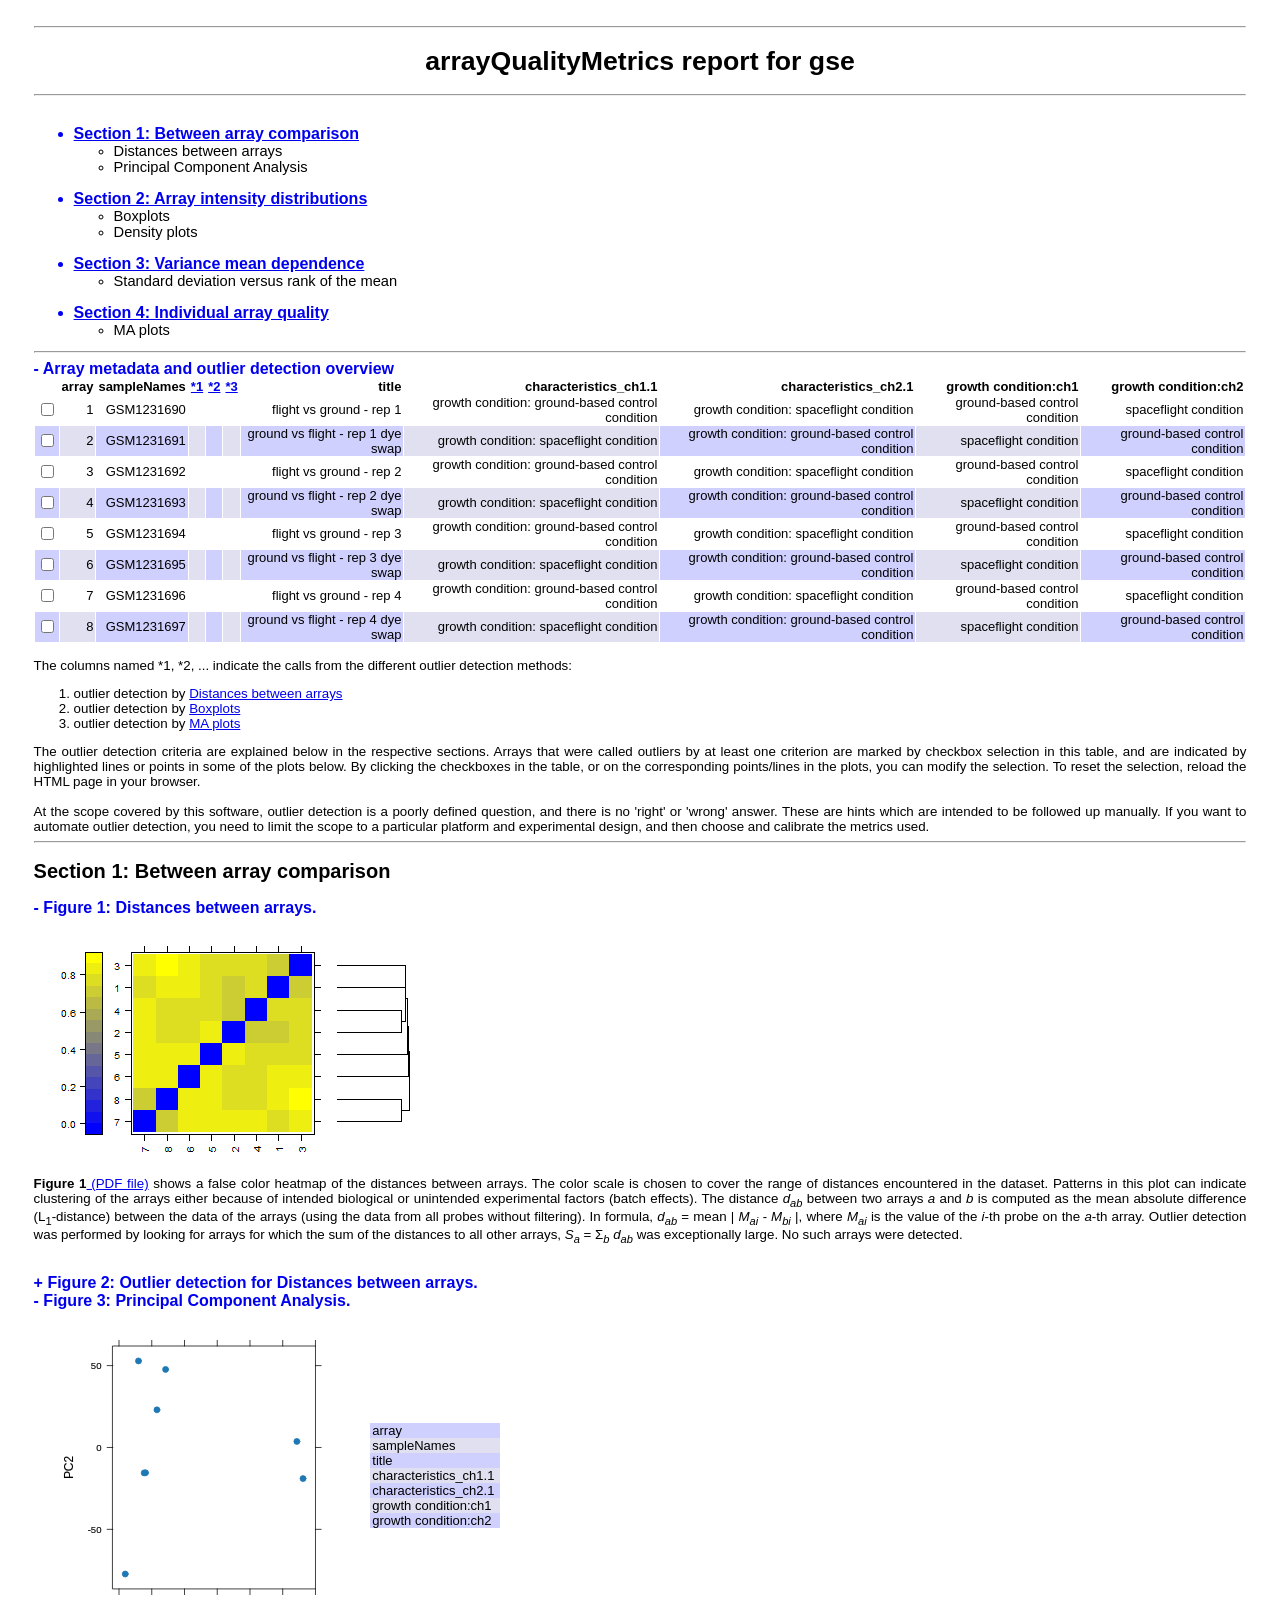
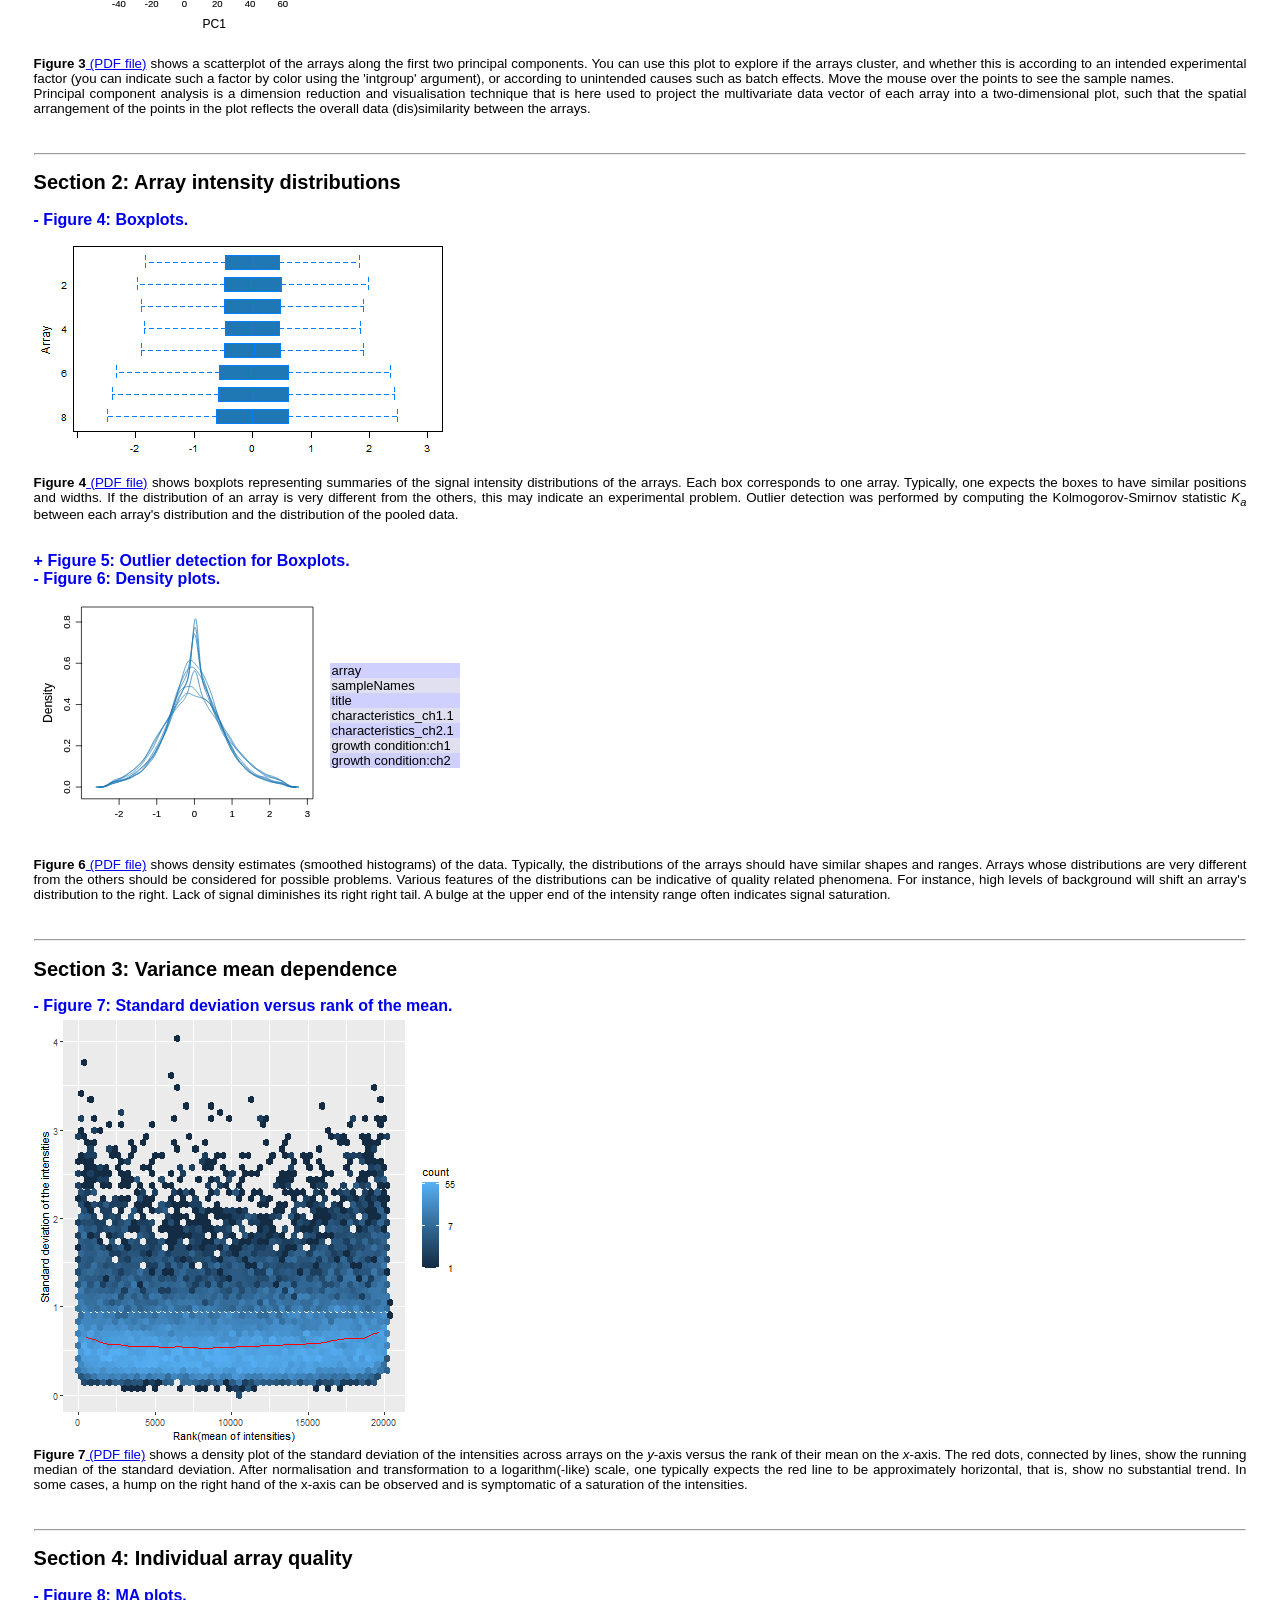
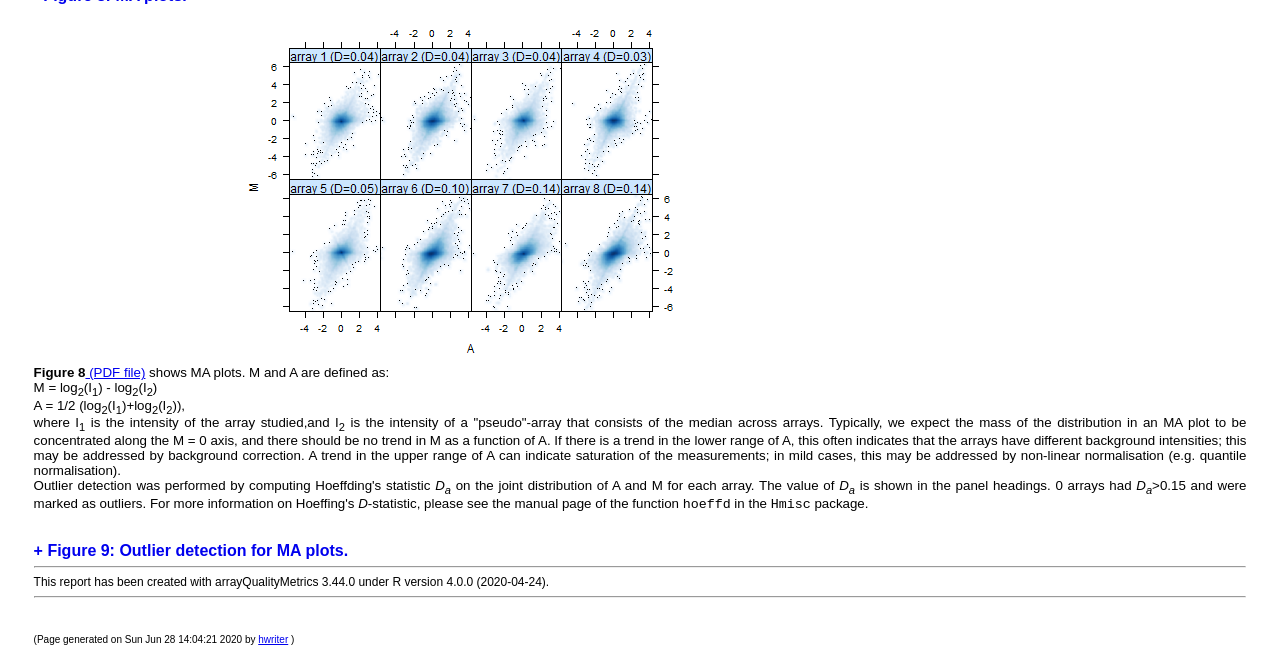
<file: R/datasets/GSE50881_Calb/arrayQualityMetrics report for gse/index.html>
<!DOCTYPE html PUBLIC "-//W3C//DTD XHTML 1.0 Transitional//EN" "http://www.w3.org/TR/xhtml1/DTD/xhtml1-transitional.dtd">
<html xmlns='http://www.w3.org/1999/xhtml' xml:lang='en' lang='en'><head>
<meta http-equiv="Content-Type" content="text/html; charset=utf-8"></meta>
<title>arrayQualityMetrics report for gse</title>

<script language="JavaScript" src="arrayQualityMetrics.js"></script>
<link rel="stylesheet" type="text/css" href="arrayQualityMetrics.css"></link>
</head>
<body onload="reportinit()"><hr><h1>arrayQualityMetrics report for gse</h1><hr><UL><a href="#S1"><br><li class='tocsection'>Section 1: Between array comparison</li><UL></a><li class='tocmodule'>Distances between arrays</li><li class='tocmodule'>Principal Component Analysis</li></UL><a href="#S2"><br><li class='tocsection'>Section 2: Array intensity distributions</li><UL></a><li class='tocmodule'>Boxplots</li><li class='tocmodule'>Density plots</li></UL><a href="#S3"><br><li class='tocsection'>Section 3: Variance mean dependence</li><UL></a><li class='tocmodule'>Standard deviation versus rank of the mean</li></UL><a href="#S4"><br><li class='tocsection'>Section 4: Individual array quality</li><UL></a><li class='tocmodule'>MA plots</li></UL></UL><hr><a name="arraymetadata" id="arraymetadata-h" href="javascript: toggle('arraymetadata')" style="text-decoration:none;font-weight:bold;font-size:larger">- Array metadata and outlier detection overview</a><br>

<div id="arraymetadata-b" style="display:block">
<table style="margin-left:auto;text-align:right;" border="1">
<tr>
<td style="font-weight:bold"> </td><td style="font-weight:bold">array</td><td style="font-weight:bold">sampleNames</td><td style="font-weight:bold"><a href="#hm">*1</a></td><td style="font-weight:bold"><a href="#box">*2</a></td><td style="font-weight:bold"><a href="#ma">*3</a></td><td style="font-weight:bold">title</td><td style="font-weight:bold">characteristics_ch1.1</td><td style="font-weight:bold">characteristics_ch2.1</td><td style="font-weight:bold">growth condition:ch1</td><td style="font-weight:bold">growth condition:ch2</td></tr>
<tr>
<td bgcolor="#ffffff"><input type='checkbox' name='ReportObjectCheckBoxes' value='' onchange='checkboxEvent(1)'></td><td bgcolor="#ffffff">1</td><td bgcolor="#ffffff">GSM1231690</td><td bgcolor="#ffffff"></td><td bgcolor="#ffffff"></td><td bgcolor="#ffffff"></td><td bgcolor="#ffffff">flight vs ground - rep 1</td><td bgcolor="#ffffff">growth condition: ground-based control condition</td><td bgcolor="#ffffff">growth condition: spaceflight condition</td><td bgcolor="#ffffff">ground-based control condition</td><td bgcolor="#ffffff">spaceflight condition</td></tr>
<tr>
<td bgcolor="#d0d0ff"><input type='checkbox' name='ReportObjectCheckBoxes' value='' onchange='checkboxEvent(2)'></td><td bgcolor="#e0e0f0">2</td><td bgcolor="#d0d0ff">GSM1231691</td><td bgcolor="#e0e0f0"></td><td bgcolor="#d0d0ff"></td><td bgcolor="#e0e0f0"></td><td bgcolor="#d0d0ff">ground vs flight - rep 1 dye swap</td><td bgcolor="#e0e0f0">growth condition: spaceflight condition</td><td bgcolor="#d0d0ff">growth condition: ground-based control condition</td><td bgcolor="#e0e0f0">spaceflight condition</td><td bgcolor="#d0d0ff">ground-based control condition</td></tr>
<tr>
<td bgcolor="#ffffff"><input type='checkbox' name='ReportObjectCheckBoxes' value='' onchange='checkboxEvent(3)'></td><td bgcolor="#ffffff">3</td><td bgcolor="#ffffff">GSM1231692</td><td bgcolor="#ffffff"></td><td bgcolor="#ffffff"></td><td bgcolor="#ffffff"></td><td bgcolor="#ffffff">flight vs ground - rep 2</td><td bgcolor="#ffffff">growth condition: ground-based control condition</td><td bgcolor="#ffffff">growth condition: spaceflight condition</td><td bgcolor="#ffffff">ground-based control condition</td><td bgcolor="#ffffff">spaceflight condition</td></tr>
<tr>
<td bgcolor="#d0d0ff"><input type='checkbox' name='ReportObjectCheckBoxes' value='' onchange='checkboxEvent(4)'></td><td bgcolor="#e0e0f0">4</td><td bgcolor="#d0d0ff">GSM1231693</td><td bgcolor="#e0e0f0"></td><td bgcolor="#d0d0ff"></td><td bgcolor="#e0e0f0"></td><td bgcolor="#d0d0ff">ground vs flight - rep 2 dye swap</td><td bgcolor="#e0e0f0">growth condition: spaceflight condition</td><td bgcolor="#d0d0ff">growth condition: ground-based control condition</td><td bgcolor="#e0e0f0">spaceflight condition</td><td bgcolor="#d0d0ff">ground-based control condition</td></tr>
<tr>
<td bgcolor="#ffffff"><input type='checkbox' name='ReportObjectCheckBoxes' value='' onchange='checkboxEvent(5)'></td><td bgcolor="#ffffff">5</td><td bgcolor="#ffffff">GSM1231694</td><td bgcolor="#ffffff"></td><td bgcolor="#ffffff"></td><td bgcolor="#ffffff"></td><td bgcolor="#ffffff">flight vs ground - rep 3</td><td bgcolor="#ffffff">growth condition: ground-based control condition</td><td bgcolor="#ffffff">growth condition: spaceflight condition</td><td bgcolor="#ffffff">ground-based control condition</td><td bgcolor="#ffffff">spaceflight condition</td></tr>
<tr>
<td bgcolor="#d0d0ff"><input type='checkbox' name='ReportObjectCheckBoxes' value='' onchange='checkboxEvent(6)'></td><td bgcolor="#e0e0f0">6</td><td bgcolor="#d0d0ff">GSM1231695</td><td bgcolor="#e0e0f0"></td><td bgcolor="#d0d0ff"></td><td bgcolor="#e0e0f0"></td><td bgcolor="#d0d0ff">ground vs flight - rep 3 dye swap</td><td bgcolor="#e0e0f0">growth condition: spaceflight condition</td><td bgcolor="#d0d0ff">growth condition: ground-based control condition</td><td bgcolor="#e0e0f0">spaceflight condition</td><td bgcolor="#d0d0ff">ground-based control condition</td></tr>
<tr>
<td bgcolor="#ffffff"><input type='checkbox' name='ReportObjectCheckBoxes' value='' onchange='checkboxEvent(7)'></td><td bgcolor="#ffffff">7</td><td bgcolor="#ffffff">GSM1231696</td><td bgcolor="#ffffff"></td><td bgcolor="#ffffff"></td><td bgcolor="#ffffff"></td><td bgcolor="#ffffff">flight vs ground - rep 4</td><td bgcolor="#ffffff">growth condition: ground-based control condition</td><td bgcolor="#ffffff">growth condition: spaceflight condition</td><td bgcolor="#ffffff">ground-based control condition</td><td bgcolor="#ffffff">spaceflight condition</td></tr>
<tr>
<td bgcolor="#d0d0ff"><input type='checkbox' name='ReportObjectCheckBoxes' value='' onchange='checkboxEvent(8)'></td><td bgcolor="#e0e0f0">8</td><td bgcolor="#d0d0ff">GSM1231697</td><td bgcolor="#e0e0f0"></td><td bgcolor="#d0d0ff"></td><td bgcolor="#e0e0f0"></td><td bgcolor="#d0d0ff">ground vs flight - rep 4 dye swap</td><td bgcolor="#e0e0f0">growth condition: spaceflight condition</td><td bgcolor="#d0d0ff">growth condition: ground-based control condition</td><td bgcolor="#e0e0f0">spaceflight condition</td><td bgcolor="#d0d0ff">ground-based control condition</td></tr>
</table>
<br>The columns named *1, *2, ... indicate the calls from the different outlier detection methods:<OL><LI> outlier detection by <a href="#hm">Distances between arrays</a></LI><LI> outlier detection by <a href="#box">Boxplots</a></LI><LI> outlier detection by <a href="#ma">MA plots</a></LI></OL>The outlier detection criteria are explained below in the respective sections. Arrays that were called outliers by at least one criterion are marked by checkbox selection in this table, and are indicated by highlighted lines or points in some of the plots below. By clicking the checkboxes in the table, or on the corresponding points/lines in the plots, you can modify the selection. To reset the selection, reload the HTML page in your browser.<br><br>At the scope covered by this software, outlier detection is a poorly defined question, and there is no 'right' or 'wrong' answer. These are hints which are intended to be followed up manually. If you want to automate outlier detection, you need to limit the scope to a particular platform and experimental design, and then choose and calibrate the metrics used.<br></div><hr><h2><a name= 'S1'>Section 1: Between array comparison</a></h2>

<a name="hm" id="hm-h" href="javascript: toggle('hm')" style="text-decoration:none;font-weight:bold;font-size:larger">- Figure 1: Distances between arrays.</a><br>

<div id="hm-b" style="display:block">
<img src="hm.png" border="0" alt="hm.png" id="Figls:hm"></img><br>
<b>Figure 1</b><a href="hm.pdf"> (PDF file)</a> shows a false color heatmap of the distances between arrays. The color scale is chosen to cover the range of distances encountered in the dataset. Patterns in this plot can indicate clustering of the arrays either because of intended biological or unintended experimental factors (batch effects). The distance <i>d<sub>ab</sub></i> between two arrays <i>a</i> and <i>b</i> is computed as the mean absolute difference (L<sub>1</sub>-distance) between the data of the arrays (using the data from all probes without filtering). In formula, <i>d<sub>ab</sub></i> = mean | <i>M<sub>ai</sub> - M<sub>bi</sub></i> |, where <i>M<sub>ai</sub></i> is the value of the <i>i</i>-th probe on the <i>a</i>-th array. Outlier detection was performed by looking for arrays for which the sum of the distances to all other arrays, <i>S<sub>a</sub></i> = &Sigma;<sub><i>b</i></sub> <i>d<sub>ab</sub></i> was exceptionally large. No such arrays were detected.<br><br><br>
</div>

<a name="out hm" id="out hm-h" href="javascript: toggle('out hm')" style="text-decoration:none;font-weight:bold;font-size:larger">+ Figure 2: Outlier detection for Distances between arrays.</a><br>

<div id="out hm-b" style="display:none">
<img src="out hm.png" border="0" alt="out hm.png" id="Figls:out hm"></img><br>
<b>Figure 2</b><a href="out hm.pdf"> (PDF file)</a> shows a bar chart of the sum of distances to other arrays <i>S<sub>a</sub></i>, the outlier detection criterion from the previous figure. The bars are shown in the original order of the arrays. Based on the distribution of the values across all arrays, a threshold of 5.92 was determined, which is indicated by the vertical line. None of the arrays exceeded the threshold and was considered an outlier.<br><br><br>
</div>

<a name="pca" id="pca-h" href="javascript: toggle('pca')" style="text-decoration:none;font-weight:bold;font-size:larger">- Figure 3: Principal Component Analysis.</a><br>

<div id="pca-b" style="display:block">
<table border="1">
<tr>
<td><?xml version="1.0" encoding="ISO8859-1"?>
<svg xmlns="http://www.w3.org/2000/svg" xmlns:xlink="http://www.w3.org/1999/xlink" width="328.73px" height="328.73px" viewBox="0 0 328.73 328.73" version="1.1" id="Fig:pca">
  <metadata xmlns:gridsvg="http://www.stat.auckland.ac.nz/~paul/R/gridSVG/">
    <gridsvg:generator name="gridSVG" version="1.7-2" time="2020-06-28 14:02:39"/>
    <gridsvg:argument name="name" value="arrayQualityMetrics report for gse/pca.svg"/>
    <gridsvg:argument name="exportCoords" value="none"/>
    <gridsvg:argument name="exportMappings" value="none"/>
    <gridsvg:argument name="exportJS" value="none"/>
    <gridsvg:argument name="res" value="72"/>
    <gridsvg:argument name="prefix" value="Fig:pca"/>
    <gridsvg:argument name="addClasses" value="FALSE"/>
    <gridsvg:argument name="indent" value="TRUE"/>
    <gridsvg:argument name="htmlWrapper" value="FALSE"/>
    <gridsvg:argument name="usePaths" value="none"/>
    <gridsvg:argument name="uniqueNames" value="TRUE"/>
    <gridsvg:separator name="id.sep" value="."/>
    <gridsvg:separator name="gPath.sep" value="::"/>
    <gridsvg:separator name="vpPath.sep" value="::"/>
  </metadata>
  <g transform="translate(0, 328.73) scale(1, -1)">
    <g id="Fig:pcagridSVG" fill="none" stroke="rgb(0,0,0)" stroke-dasharray="none" stroke-width="0.75" font-size="12" font-family="Helvetica, Arial, FreeSans, Liberation Sans, Nimbus Sans L, sans-serif" opacity="1" stroke-linecap="round" stroke-linejoin="round" stroke-miterlimit="10" stroke-opacity="1" fill-opacity="0" font-weight="normal" font-style="normal">
      <defs>
        <symbol id="Fig:pcagridSVG.pch19" viewBox="-5 -5 10 10" overflow="visible">
          <circle cx="0" cy="0" r="3.75"/>
        </symbol>
      </defs>
      <g id="Fig:pcaplot_01.background.1">
        <rect id="Fig:pcaplot_01.background.1.1" x="0" y="0" width="328.73" height="328.73" transform="" fill="none" stroke="none" stroke-opacity="0" fill-opacity="0"/>
      </g>
      <g id="Fig:pcaplot_01.toplevel.vp.1" font-size="12">
        <g id="Fig:pcaplot_01.xlab.vp.1">
          <g id="Fig:pcaplot_01.xlab.1">
            <g id="Fig:pcaplot_01.xlab.1.1" transform="translate(177.15, 16.31)" stroke-width="0.1">
              <g id="Fig:pcaplot_01.xlab.1.1.scale" transform="scale(1, -1)">
                <text x="0" y="0" id="Fig:pcaplot_01.xlab.1.1.text" text-anchor="middle" opacity="1" stroke="rgb(0,0,0)" fill="rgb(0,0,0)" stroke-opacity="1" fill-opacity="1" font-size="12" font-weight="normal" font-style="normal">
                  <tspan id="Fig:pcaplot_01.xlab.1.1.tspan.1" dy="4.31" x="0">PC1</tspan>
                </text>
              </g>
            </g>
          </g>
        </g>
        <g id="Fig:pcaplot_01.ylab.vp.1">
          <g id="Fig:pcaplot_01.ylab.1">
            <g id="Fig:pcaplot_01.ylab.1.1" transform="translate(31.54, 172.26)" stroke-width="0.1">
              <g id="Fig:pcaplot_01.ylab.1.1.scale" transform="scale(1, -1)">
                <text x="0" y="0" id="Fig:pcaplot_01.ylab.1.1.text" transform="rotate(-90)" text-anchor="middle" opacity="1" stroke="rgb(0,0,0)" fill="rgb(0,0,0)" stroke-opacity="1" fill-opacity="1" font-size="12" font-weight="normal" font-style="normal">
                  <tspan id="Fig:pcaplot_01.ylab.1.1.tspan.1" dy="4.31" x="0">PC2</tspan>
                </text>
              </g>
            </g>
          </g>
        </g>
        <g id="Fig:pcaplot_01.figure.vp.1"/>
        <defs>
          <clipPath id="Fig:pcaplot_01.panel.1.1.vp.1.clipPath">
            <rect x="75.82" y="50.8" width="202.67" height="242.92" fill="none" stroke="none"/>
          </clipPath>
        </defs>
        <g id="Fig:pcaplot_01.panel.1.1.vp.1" clip-path="url(#Fig:pcaplot_01.panel.1.1.vp.1.clipPath)"/>
        <g id="Fig:pcaplot_01.strip.1.1.off.vp.1">
          <g id="Fig:pcaplot_01.ticks.top.panel.1.1.1">
            <polyline id="Fig:pcaplot_01.ticks.top.panel.1.1.1.1" points="82.01,293.72 82.01,299.39" stroke="rgb(0,0,0)" opacity="1" stroke-dasharray="none" stroke-width="0.75" stroke-opacity="1" fill="none"/>
            <polyline id="Fig:pcaplot_01.ticks.top.panel.1.1.1.2" points="114.76,293.72 114.76,299.39" stroke="rgb(0,0,0)" opacity="1" stroke-dasharray="none" stroke-width="0.75" stroke-opacity="1" fill="none"/>
            <polyline id="Fig:pcaplot_01.ticks.top.panel.1.1.1.3" points="147.5,293.72 147.5,299.39" stroke="rgb(0,0,0)" opacity="1" stroke-dasharray="none" stroke-width="0.75" stroke-opacity="1" fill="none"/>
            <polyline id="Fig:pcaplot_01.ticks.top.panel.1.1.1.4" points="180.25,293.72 180.25,299.39" stroke="rgb(0,0,0)" opacity="1" stroke-dasharray="none" stroke-width="0.75" stroke-opacity="1" fill="none"/>
            <polyline id="Fig:pcaplot_01.ticks.top.panel.1.1.1.5" points="212.99,293.72 212.99,299.39" stroke="rgb(0,0,0)" opacity="1" stroke-dasharray="none" stroke-width="0.75" stroke-opacity="1" fill="none"/>
            <polyline id="Fig:pcaplot_01.ticks.top.panel.1.1.1.6" points="245.73,293.72 245.73,299.39" stroke="rgb(0,0,0)" opacity="1" stroke-dasharray="none" stroke-width="0.75" stroke-opacity="1" fill="none"/>
            <polyline id="Fig:pcaplot_01.ticks.top.panel.1.1.1.7" points="278.48,293.72 278.48,299.39" stroke="rgb(0,0,0)" opacity="1" stroke-dasharray="none" stroke-width="0.75" stroke-opacity="1" fill="none"/>
          </g>
        </g>
        <g id="Fig:pcaplot_01.strip.left.1.1.off.vp.1">
          <g id="Fig:pcaplot_01.ticks.left.panel.1.1.1">
            <polyline id="Fig:pcaplot_01.ticks.left.panel.1.1.1.1" points="75.82,110.39 70.15,110.39" stroke="rgb(0,0,0)" opacity="1" stroke-dasharray="none" stroke-width="0.75" stroke-opacity="1" fill="none"/>
            <polyline id="Fig:pcaplot_01.ticks.left.panel.1.1.1.2" points="75.82,192.25 70.15,192.25" stroke="rgb(0,0,0)" opacity="1" stroke-dasharray="none" stroke-width="0.75" stroke-opacity="1" fill="none"/>
            <polyline id="Fig:pcaplot_01.ticks.left.panel.1.1.1.3" points="75.82,274.11 70.15,274.11" stroke="rgb(0,0,0)" opacity="1" stroke-dasharray="none" stroke-width="0.75" stroke-opacity="1" fill="none"/>
          </g>
          <g id="Fig:pcaplot_01.ticklabels.left.panel.1.1.1">
            <g id="Fig:pcaplot_01.ticklabels.left.panel.1.1.1.1" transform="translate(64.48, 110.39)" stroke-width="0.1">
              <g id="Fig:pcaplot_01.ticklabels.left.panel.1.1.1.1.scale" transform="scale(1, -1)">
                <text x="0" y="0" id="Fig:pcaplot_01.ticklabels.left.panel.1.1.1.1.text" text-anchor="end" stroke="rgb(0,0,0)" opacity="1" fill="rgb(0,0,0)" stroke-opacity="1" fill-opacity="1" font-size="9.6" font-weight="normal" font-style="normal">
                  <tspan id="Fig:pcaplot_01.ticklabels.left.panel.1.1.1.1.tspan.1" dy="3.59" x="0">-50</tspan>
                </text>
              </g>
            </g>
            <g id="Fig:pcaplot_01.ticklabels.left.panel.1.1.1.2" transform="translate(64.48, 192.25)" stroke-width="0.1">
              <g id="Fig:pcaplot_01.ticklabels.left.panel.1.1.1.2.scale" transform="scale(1, -1)">
                <text x="0" y="0" id="Fig:pcaplot_01.ticklabels.left.panel.1.1.1.2.text" text-anchor="end" stroke="rgb(0,0,0)" opacity="1" fill="rgb(0,0,0)" stroke-opacity="1" fill-opacity="1" font-size="9.6" font-weight="normal" font-style="normal">
                  <tspan id="Fig:pcaplot_01.ticklabels.left.panel.1.1.1.2.tspan.1" dy="3.59" x="0">0</tspan>
                </text>
              </g>
            </g>
            <g id="Fig:pcaplot_01.ticklabels.left.panel.1.1.1.3" transform="translate(64.48, 274.11)" stroke-width="0.1">
              <g id="Fig:pcaplot_01.ticklabels.left.panel.1.1.1.3.scale" transform="scale(1, -1)">
                <text x="0" y="0" id="Fig:pcaplot_01.ticklabels.left.panel.1.1.1.3.text" text-anchor="end" stroke="rgb(0,0,0)" opacity="1" fill="rgb(0,0,0)" stroke-opacity="1" fill-opacity="1" font-size="9.6" font-weight="normal" font-style="normal">
                  <tspan id="Fig:pcaplot_01.ticklabels.left.panel.1.1.1.3.tspan.1" dy="3.59" x="0">50</tspan>
                </text>
              </g>
            </g>
          </g>
        </g>
        <g id="Fig:pcaplot_01.panel.1.1.off.vp.1">
          <g id="Fig:pcaplot_01.ticks.bottom.panel.1.1.1">
            <polyline id="Fig:pcaplot_01.ticks.bottom.panel.1.1.1.1" points="82.01,50.8 82.01,45.13" stroke="rgb(0,0,0)" opacity="1" stroke-dasharray="none" stroke-width="0.75" stroke-opacity="1" fill="none"/>
            <polyline id="Fig:pcaplot_01.ticks.bottom.panel.1.1.1.2" points="114.76,50.8 114.76,45.13" stroke="rgb(0,0,0)" opacity="1" stroke-dasharray="none" stroke-width="0.75" stroke-opacity="1" fill="none"/>
            <polyline id="Fig:pcaplot_01.ticks.bottom.panel.1.1.1.3" points="147.5,50.8 147.5,45.13" stroke="rgb(0,0,0)" opacity="1" stroke-dasharray="none" stroke-width="0.75" stroke-opacity="1" fill="none"/>
            <polyline id="Fig:pcaplot_01.ticks.bottom.panel.1.1.1.4" points="180.25,50.8 180.25,45.13" stroke="rgb(0,0,0)" opacity="1" stroke-dasharray="none" stroke-width="0.75" stroke-opacity="1" fill="none"/>
            <polyline id="Fig:pcaplot_01.ticks.bottom.panel.1.1.1.5" points="212.99,50.8 212.99,45.13" stroke="rgb(0,0,0)" opacity="1" stroke-dasharray="none" stroke-width="0.75" stroke-opacity="1" fill="none"/>
            <polyline id="Fig:pcaplot_01.ticks.bottom.panel.1.1.1.6" points="245.73,50.8 245.73,45.13" stroke="rgb(0,0,0)" opacity="1" stroke-dasharray="none" stroke-width="0.75" stroke-opacity="1" fill="none"/>
            <polyline id="Fig:pcaplot_01.ticks.bottom.panel.1.1.1.7" points="278.48,50.8 278.48,45.13" stroke="rgb(0,0,0)" opacity="1" stroke-dasharray="none" stroke-width="0.75" stroke-opacity="1" fill="none"/>
          </g>
          <g id="Fig:pcaplot_01.ticklabels.bottom.panel.1.1.1">
            <g id="Fig:pcaplot_01.ticklabels.bottom.panel.1.1.1.1" transform="translate(82.01, 39.47)" stroke-width="0.1">
              <g id="Fig:pcaplot_01.ticklabels.bottom.panel.1.1.1.1.scale" transform="scale(1, -1)">
                <text x="0" y="0" id="Fig:pcaplot_01.ticklabels.bottom.panel.1.1.1.1.text" text-anchor="middle" stroke="rgb(0,0,0)" opacity="1" fill="rgb(0,0,0)" stroke-opacity="1" fill-opacity="1" font-size="9.6" font-weight="normal" font-style="normal">
                  <tspan id="Fig:pcaplot_01.ticklabels.bottom.panel.1.1.1.1.tspan.1" dy="7.18" x="0">-40</tspan>
                </text>
              </g>
            </g>
            <g id="Fig:pcaplot_01.ticklabels.bottom.panel.1.1.1.2" transform="translate(114.76, 39.47)" stroke-width="0.1">
              <g id="Fig:pcaplot_01.ticklabels.bottom.panel.1.1.1.2.scale" transform="scale(1, -1)">
                <text x="0" y="0" id="Fig:pcaplot_01.ticklabels.bottom.panel.1.1.1.2.text" text-anchor="middle" stroke="rgb(0,0,0)" opacity="1" fill="rgb(0,0,0)" stroke-opacity="1" fill-opacity="1" font-size="9.6" font-weight="normal" font-style="normal">
                  <tspan id="Fig:pcaplot_01.ticklabels.bottom.panel.1.1.1.2.tspan.1" dy="7.18" x="0">-20</tspan>
                </text>
              </g>
            </g>
            <g id="Fig:pcaplot_01.ticklabels.bottom.panel.1.1.1.3" transform="translate(147.5, 39.47)" stroke-width="0.1">
              <g id="Fig:pcaplot_01.ticklabels.bottom.panel.1.1.1.3.scale" transform="scale(1, -1)">
                <text x="0" y="0" id="Fig:pcaplot_01.ticklabels.bottom.panel.1.1.1.3.text" text-anchor="middle" stroke="rgb(0,0,0)" opacity="1" fill="rgb(0,0,0)" stroke-opacity="1" fill-opacity="1" font-size="9.6" font-weight="normal" font-style="normal">
                  <tspan id="Fig:pcaplot_01.ticklabels.bottom.panel.1.1.1.3.tspan.1" dy="7.18" x="0">0</tspan>
                </text>
              </g>
            </g>
            <g id="Fig:pcaplot_01.ticklabels.bottom.panel.1.1.1.4" transform="translate(180.25, 39.47)" stroke-width="0.1">
              <g id="Fig:pcaplot_01.ticklabels.bottom.panel.1.1.1.4.scale" transform="scale(1, -1)">
                <text x="0" y="0" id="Fig:pcaplot_01.ticklabels.bottom.panel.1.1.1.4.text" text-anchor="middle" stroke="rgb(0,0,0)" opacity="1" fill="rgb(0,0,0)" stroke-opacity="1" fill-opacity="1" font-size="9.6" font-weight="normal" font-style="normal">
                  <tspan id="Fig:pcaplot_01.ticklabels.bottom.panel.1.1.1.4.tspan.1" dy="7.18" x="0">20</tspan>
                </text>
              </g>
            </g>
            <g id="Fig:pcaplot_01.ticklabels.bottom.panel.1.1.1.5" transform="translate(212.99, 39.47)" stroke-width="0.1">
              <g id="Fig:pcaplot_01.ticklabels.bottom.panel.1.1.1.5.scale" transform="scale(1, -1)">
                <text x="0" y="0" id="Fig:pcaplot_01.ticklabels.bottom.panel.1.1.1.5.text" text-anchor="middle" stroke="rgb(0,0,0)" opacity="1" fill="rgb(0,0,0)" stroke-opacity="1" fill-opacity="1" font-size="9.6" font-weight="normal" font-style="normal">
                  <tspan id="Fig:pcaplot_01.ticklabels.bottom.panel.1.1.1.5.tspan.1" dy="7.18" x="0">40</tspan>
                </text>
              </g>
            </g>
            <g id="Fig:pcaplot_01.ticklabels.bottom.panel.1.1.1.6" transform="translate(245.73, 39.47)" stroke-width="0.1">
              <g id="Fig:pcaplot_01.ticklabels.bottom.panel.1.1.1.6.scale" transform="scale(1, -1)">
                <text x="0" y="0" id="Fig:pcaplot_01.ticklabels.bottom.panel.1.1.1.6.text" text-anchor="middle" stroke="rgb(0,0,0)" opacity="1" fill="rgb(0,0,0)" stroke-opacity="1" fill-opacity="1" font-size="9.6" font-weight="normal" font-style="normal">
                  <tspan id="Fig:pcaplot_01.ticklabels.bottom.panel.1.1.1.6.tspan.1" dy="7.18" x="0">60</tspan>
                </text>
              </g>
            </g>
          </g>
          <g id="Fig:pcaplot_01.ticks.right.panel.1.1.1">
            <polyline id="Fig:pcaplot_01.ticks.right.panel.1.1.1.1" points="278.49,110.39 284.16,110.39" stroke="rgb(0,0,0)" opacity="1" stroke-dasharray="none" stroke-width="0.75" stroke-opacity="1" fill="none"/>
            <polyline id="Fig:pcaplot_01.ticks.right.panel.1.1.1.2" points="278.49,192.25 284.16,192.25" stroke="rgb(0,0,0)" opacity="1" stroke-dasharray="none" stroke-width="0.75" stroke-opacity="1" fill="none"/>
            <polyline id="Fig:pcaplot_01.ticks.right.panel.1.1.1.3" points="278.49,274.11 284.16,274.11" stroke="rgb(0,0,0)" opacity="1" stroke-dasharray="none" stroke-width="0.75" stroke-opacity="1" fill="none"/>
          </g>
        </g>
        <defs>
          <clipPath id="Fig:pcaplot_01.panel.1.1.vp.2.clipPath">
            <rect x="75.82" y="50.8" width="202.67" height="242.92" fill="none" stroke="none"/>
          </clipPath>
        </defs>
        <g id="Fig:pcaplot_01.panel.1.1.vp.2" clip-path="url(#Fig:pcaplot_01.panel.1.1.vp.2.clipPath)">
          <g id="Fig:pcaplot_01.xyplot.points.panel.1.1.1">
            <use id="Fig:pcaplot_01.xyplot.points.panel.1.1.1.1" href="#Fig:pcagridSVG.pch19" x="119.97" y="229.88" width="8" height="8" transform=" translate(-4,-4)" stroke="rgb(31,120,180)" stroke-width="0.94" opacity="1" fill="rgb(31,120,180)" font-size="8" stroke-opacity="1" fill-opacity="1" font-weight="normal" font-style="normal"/>
            <use id="Fig:pcaplot_01.xyplot.points.panel.1.1.1.2" href="#Fig:pcagridSVG.pch19" x="108.54" y="166.99" width="8" height="8" transform=" translate(-4,-4)" stroke="rgb(31,120,180)" stroke-width="0.94" opacity="1" fill="rgb(31,120,180)" font-size="8" stroke-opacity="1" fill-opacity="1" font-weight="normal" font-style="normal"/>
            <use id="Fig:pcaplot_01.xyplot.points.panel.1.1.1.3" href="#Fig:pcagridSVG.pch19" x="101.51" y="278.81" width="8" height="8" transform=" translate(-4,-4)" stroke="rgb(31,120,180)" stroke-width="0.94" opacity="1" fill="rgb(31,120,180)" font-size="8" stroke-opacity="1" fill-opacity="1" font-weight="normal" font-style="normal"/>
            <use id="Fig:pcaplot_01.xyplot.points.panel.1.1.1.4" href="#Fig:pcagridSVG.pch19" x="107.16" y="166.83" width="8" height="8" transform=" translate(-4,-4)" stroke="rgb(31,120,180)" stroke-width="0.94" opacity="1" fill="rgb(31,120,180)" font-size="8" stroke-opacity="1" fill-opacity="1" font-weight="normal" font-style="normal"/>
            <use id="Fig:pcaplot_01.xyplot.points.panel.1.1.1.5" href="#Fig:pcagridSVG.pch19" x="128.61" y="270.35" width="8" height="8" transform=" translate(-4,-4)" stroke="rgb(31,120,180)" stroke-width="0.94" opacity="1" fill="rgb(31,120,180)" font-size="8" stroke-opacity="1" fill-opacity="1" font-weight="normal" font-style="normal"/>
            <use id="Fig:pcaplot_01.xyplot.points.panel.1.1.1.6" href="#Fig:pcagridSVG.pch19" x="88.26" y="65.72" width="8" height="8" transform=" translate(-4,-4)" stroke="rgb(31,120,180)" stroke-width="0.94" opacity="1" fill="rgb(31,120,180)" font-size="8" stroke-opacity="1" fill-opacity="1" font-weight="normal" font-style="normal"/>
            <use id="Fig:pcaplot_01.xyplot.points.panel.1.1.1.7" href="#Fig:pcagridSVG.pch19" x="259.9" y="198.29" width="8" height="8" transform=" translate(-4,-4)" stroke="rgb(31,120,180)" stroke-width="0.94" opacity="1" fill="rgb(31,120,180)" font-size="8" stroke-opacity="1" fill-opacity="1" font-weight="normal" font-style="normal"/>
            <use id="Fig:pcaplot_01.xyplot.points.panel.1.1.1.8" href="#Fig:pcagridSVG.pch19" x="266.05" y="161.11" width="8" height="8" transform=" translate(-4,-4)" stroke="rgb(31,120,180)" stroke-width="0.94" opacity="1" fill="rgb(31,120,180)" font-size="8" stroke-opacity="1" fill-opacity="1" font-weight="normal" font-style="normal"/>
          </g>
        </g>
        <g id="Fig:pcaplot_01.panel.1.1.off.vp.2">
          <g id="Fig:pcaplot_01.border.panel.1.1.1">
            <rect id="Fig:pcaplot_01.border.panel.1.1.1.1" x="75.82" y="50.8" width="202.67" height="242.92" transform="" stroke="rgb(0,0,0)" stroke-dasharray="none" stroke-width="0.75" opacity="1" fill="none" stroke-opacity="1" fill-opacity="0"/>
          </g>
        </g>
        <g id="Fig:pcaplot_01..1"/>
      </g>
    </g>
  </g>
</svg></td><td><table id='Tab:pca'><tr bgcolor='#d0d0ff'><td>array</td><td style='font-weight:bold'></td></tr>

<tr bgcolor='#e0e0f0'><td>sampleNames</td><td style='font-weight:bold'></td></tr>

<tr bgcolor='#d0d0ff'><td>title</td><td style='font-weight:bold'></td></tr>

<tr bgcolor='#e0e0f0'><td>characteristics_ch1.1</td><td style='font-weight:bold'></td></tr>

<tr bgcolor='#d0d0ff'><td>characteristics_ch2.1</td><td style='font-weight:bold'></td></tr>

<tr bgcolor='#e0e0f0'><td>growth condition:ch1</td><td style='font-weight:bold'></td></tr>

<tr bgcolor='#d0d0ff'><td>growth condition:ch2</td><td style='font-weight:bold'></td></tr>
</table></td></tr>
</table>
<br>
<b>Figure 3</b><a href="pca.pdf"> (PDF file)</a> shows a scatterplot of the arrays along the first two principal components. You can use this plot to explore if the arrays cluster, and whether this is according to an intended experimental factor (you can indicate such a factor by color using the 'intgroup' argument), or according to unintended causes such as batch effects. Move the mouse over the points to see the sample names.<BR>Principal component analysis is a dimension reduction and visualisation technique that is here used to project the multivariate data vector of each array into a two-dimensional plot, such that the spatial arrangement of the points in the plot reflects the overall data (dis)similarity between the arrays.<br><br><br>
</div><hr><h2><a name= 'S2'>Section 2: Array intensity distributions</a></h2>

<a name="box" id="box-h" href="javascript: toggle('box')" style="text-decoration:none;font-weight:bold;font-size:larger">- Figure 4: Boxplots.</a><br>

<div id="box-b" style="display:block">
<img src="box.png" border="0" alt="box.png" id="Figls:box"></img><br>
<b>Figure 4</b><a href="box.pdf"> (PDF file)</a> shows boxplots representing summaries of the signal intensity distributions of the arrays. Each box corresponds to one array. Typically, one expects the boxes to have similar positions and widths. If the distribution of an array is very different from the others, this may indicate an experimental problem. Outlier detection was performed by computing the Kolmogorov-Smirnov statistic <i>K<sub>a</sub></i> between each array's distribution and the distribution of the pooled data.<br><br><br>
</div>

<a name="out box" id="out box-h" href="javascript: toggle('out box')" style="text-decoration:none;font-weight:bold;font-size:larger">+ Figure 5: Outlier detection for Boxplots.</a><br>

<div id="out box-b" style="display:none">
<img src="out box.png" border="0" alt="out box.png" id="Figls:out box"></img><br>
<b>Figure 5</b><a href="out box.pdf"> (PDF file)</a> shows a bar chart of the Kolmogorov-Smirnov statistic <i>K<sub>a</sub></i>, the outlier detection criterion from the previous figure. The bars are shown in the original order of the arrays. Based on the distribution of the values across all arrays, a threshold of 0.0498 was determined, which is indicated by the vertical line. None of the arrays exceeded the threshold and was considered an outlier.<br><br><br>
</div>

<a name="dens" id="dens-h" href="javascript: toggle('dens')" style="text-decoration:none;font-weight:bold;font-size:larger">- Figure 6: Density plots.</a><br>

<div id="dens-b" style="display:block">
<table border="1">
<tr>
<td><?xml version="1.0" encoding="ISO8859-1"?>
<svg xmlns="http://www.w3.org/2000/svg" xmlns:xlink="http://www.w3.org/1999/xlink" width="288px" height="252px" viewBox="0 0 288 252" version="1.1" id="Fig:dens">
  <metadata xmlns:gridsvg="http://www.stat.auckland.ac.nz/~paul/R/gridSVG/">
    <gridsvg:generator name="gridSVG" version="1.7-2" time="2020-06-28 14:03:46"/>
    <gridsvg:argument name="name" value="arrayQualityMetrics report for gse/dens.svg"/>
    <gridsvg:argument name="exportCoords" value="none"/>
    <gridsvg:argument name="exportMappings" value="none"/>
    <gridsvg:argument name="exportJS" value="none"/>
    <gridsvg:argument name="res" value="72"/>
    <gridsvg:argument name="prefix" value="Fig:dens"/>
    <gridsvg:argument name="addClasses" value="FALSE"/>
    <gridsvg:argument name="indent" value="TRUE"/>
    <gridsvg:argument name="htmlWrapper" value="FALSE"/>
    <gridsvg:argument name="usePaths" value="none"/>
    <gridsvg:argument name="uniqueNames" value="TRUE"/>
    <gridsvg:separator name="id.sep" value="."/>
    <gridsvg:separator name="gPath.sep" value="::"/>
    <gridsvg:separator name="vpPath.sep" value="::"/>
  </metadata>
  <g transform="translate(0, 252) scale(1, -1)">
    <g id="Fig:densgridSVG" fill="none" stroke="rgb(0,0,0)" stroke-dasharray="none" stroke-width="0.75" font-size="12" font-family="Helvetica, Arial, FreeSans, Liberation Sans, Nimbus Sans L, sans-serif" opacity="1" stroke-linecap="round" stroke-linejoin="round" stroke-miterlimit="10" stroke-opacity="1" fill-opacity="0" font-weight="normal" font-style="normal">
      <g id="Fig:densplot_01.background.1">
        <rect id="Fig:densplot_01.background.1.1" x="0" y="0" width="288" height="252" transform="" fill="none" stroke="none" stroke-opacity="0" fill-opacity="0"/>
      </g>
      <g id="Fig:densplot_01.toplevel.vp.1" font-size="12">
        <g id="Fig:densplot_01.ylab.vp.1">
          <g id="Fig:densplot_01.ylab.1">
            <g id="Fig:densplot_01.ylab.1.1" transform="translate(10.31, 138.09)" stroke-width="0.1">
              <g id="Fig:densplot_01.ylab.1.1.scale" transform="scale(1, -1)">
                <text x="0" y="0" id="Fig:densplot_01.ylab.1.1.text" transform="rotate(-90)" text-anchor="middle" opacity="1" stroke="rgb(0,0,0)" fill="rgb(0,0,0)" stroke-opacity="1" fill-opacity="1" font-size="12" font-weight="normal" font-style="normal">
                  <tspan id="Fig:densplot_01.ylab.1.1.tspan.1" dy="4.31" x="0">Density</tspan>
                </text>
              </g>
            </g>
          </g>
        </g>
        <g id="Fig:densplot_01.figure.vp.1"/>
        <defs>
          <clipPath id="Fig:densplot_01.panel.1.1.vp.1.clipPath">
            <rect x="44.8" y="42.19" width="231.2" height="191.81" fill="none" stroke="none"/>
          </clipPath>
        </defs>
        <g id="Fig:densplot_01.panel.1.1.vp.1" clip-path="url(#Fig:densplot_01.panel.1.1.vp.1.clipPath)"/>
        <g id="Fig:densplot_01.strip.1.1.off.vp.1"/>
        <g id="Fig:densplot_01.strip.left.1.1.off.vp.1">
          <g id="Fig:densplot_01.ticks.left.panel.1.1.1">
            <polyline id="Fig:densplot_01.ticks.left.panel.1.1.1.1" points="44.8,53.96 39.13,53.96" stroke="rgb(0,0,0)" opacity="1" stroke-dasharray="none" stroke-width="0.75" stroke-opacity="1" fill="none"/>
            <polyline id="Fig:densplot_01.ticks.left.panel.1.1.1.2" points="44.8,95.22 39.13,95.22" stroke="rgb(0,0,0)" opacity="1" stroke-dasharray="none" stroke-width="0.75" stroke-opacity="1" fill="none"/>
            <polyline id="Fig:densplot_01.ticks.left.panel.1.1.1.3" points="44.8,136.48 39.13,136.48" stroke="rgb(0,0,0)" opacity="1" stroke-dasharray="none" stroke-width="0.75" stroke-opacity="1" fill="none"/>
            <polyline id="Fig:densplot_01.ticks.left.panel.1.1.1.4" points="44.8,177.74 39.13,177.74" stroke="rgb(0,0,0)" opacity="1" stroke-dasharray="none" stroke-width="0.75" stroke-opacity="1" fill="none"/>
            <polyline id="Fig:densplot_01.ticks.left.panel.1.1.1.5" points="44.8,219 39.13,219" stroke="rgb(0,0,0)" opacity="1" stroke-dasharray="none" stroke-width="0.75" stroke-opacity="1" fill="none"/>
          </g>
          <g id="Fig:densplot_01.ticklabels.left.panel.1.1.1">
            <g id="Fig:densplot_01.ticklabels.left.panel.1.1.1.1" transform="translate(33.47, 53.96)" stroke-width="0.1">
              <g id="Fig:densplot_01.ticklabels.left.panel.1.1.1.1.scale" transform="scale(1, -1)">
                <text x="0" y="0" id="Fig:densplot_01.ticklabels.left.panel.1.1.1.1.text" transform="rotate(-90)" text-anchor="middle" stroke="rgb(0,0,0)" opacity="1" fill="rgb(0,0,0)" stroke-opacity="1" fill-opacity="1" font-size="9.6" font-weight="normal" font-style="normal">
                  <tspan id="Fig:densplot_01.ticklabels.left.panel.1.1.1.1.tspan.1" dy="0" x="0">0.0</tspan>
                </text>
              </g>
            </g>
            <g id="Fig:densplot_01.ticklabels.left.panel.1.1.1.2" transform="translate(33.47, 95.22)" stroke-width="0.1">
              <g id="Fig:densplot_01.ticklabels.left.panel.1.1.1.2.scale" transform="scale(1, -1)">
                <text x="0" y="0" id="Fig:densplot_01.ticklabels.left.panel.1.1.1.2.text" transform="rotate(-90)" text-anchor="middle" stroke="rgb(0,0,0)" opacity="1" fill="rgb(0,0,0)" stroke-opacity="1" fill-opacity="1" font-size="9.6" font-weight="normal" font-style="normal">
                  <tspan id="Fig:densplot_01.ticklabels.left.panel.1.1.1.2.tspan.1" dy="0" x="0">0.2</tspan>
                </text>
              </g>
            </g>
            <g id="Fig:densplot_01.ticklabels.left.panel.1.1.1.3" transform="translate(33.47, 136.48)" stroke-width="0.1">
              <g id="Fig:densplot_01.ticklabels.left.panel.1.1.1.3.scale" transform="scale(1, -1)">
                <text x="0" y="0" id="Fig:densplot_01.ticklabels.left.panel.1.1.1.3.text" transform="rotate(-90)" text-anchor="middle" stroke="rgb(0,0,0)" opacity="1" fill="rgb(0,0,0)" stroke-opacity="1" fill-opacity="1" font-size="9.6" font-weight="normal" font-style="normal">
                  <tspan id="Fig:densplot_01.ticklabels.left.panel.1.1.1.3.tspan.1" dy="0" x="0">0.4</tspan>
                </text>
              </g>
            </g>
            <g id="Fig:densplot_01.ticklabels.left.panel.1.1.1.4" transform="translate(33.47, 177.74)" stroke-width="0.1">
              <g id="Fig:densplot_01.ticklabels.left.panel.1.1.1.4.scale" transform="scale(1, -1)">
                <text x="0" y="0" id="Fig:densplot_01.ticklabels.left.panel.1.1.1.4.text" transform="rotate(-90)" text-anchor="middle" stroke="rgb(0,0,0)" opacity="1" fill="rgb(0,0,0)" stroke-opacity="1" fill-opacity="1" font-size="9.6" font-weight="normal" font-style="normal">
                  <tspan id="Fig:densplot_01.ticklabels.left.panel.1.1.1.4.tspan.1" dy="0" x="0">0.6</tspan>
                </text>
              </g>
            </g>
            <g id="Fig:densplot_01.ticklabels.left.panel.1.1.1.5" transform="translate(33.47, 219)" stroke-width="0.1">
              <g id="Fig:densplot_01.ticklabels.left.panel.1.1.1.5.scale" transform="scale(1, -1)">
                <text x="0" y="0" id="Fig:densplot_01.ticklabels.left.panel.1.1.1.5.text" transform="rotate(-90)" text-anchor="middle" stroke="rgb(0,0,0)" opacity="1" fill="rgb(0,0,0)" stroke-opacity="1" fill-opacity="1" font-size="9.6" font-weight="normal" font-style="normal">
                  <tspan id="Fig:densplot_01.ticklabels.left.panel.1.1.1.5.tspan.1" dy="0" x="0">0.8</tspan>
                </text>
              </g>
            </g>
          </g>
        </g>
        <g id="Fig:densplot_01.panel.1.1.off.vp.1">
          <g id="Fig:densplot_01.ticks.bottom.panel.1.1.1">
            <polyline id="Fig:densplot_01.ticks.bottom.panel.1.1.1.1" points="82.13,42.19 82.13,36.52" stroke="rgb(0,0,0)" opacity="1" stroke-dasharray="none" stroke-width="0.75" stroke-opacity="1" fill="none"/>
            <polyline id="Fig:densplot_01.ticks.bottom.panel.1.1.1.2" points="119.78,42.19 119.78,36.52" stroke="rgb(0,0,0)" opacity="1" stroke-dasharray="none" stroke-width="0.75" stroke-opacity="1" fill="none"/>
            <polyline id="Fig:densplot_01.ticks.bottom.panel.1.1.1.3" points="157.44,42.19 157.44,36.52" stroke="rgb(0,0,0)" opacity="1" stroke-dasharray="none" stroke-width="0.75" stroke-opacity="1" fill="none"/>
            <polyline id="Fig:densplot_01.ticks.bottom.panel.1.1.1.4" points="195.09,42.19 195.09,36.52" stroke="rgb(0,0,0)" opacity="1" stroke-dasharray="none" stroke-width="0.75" stroke-opacity="1" fill="none"/>
            <polyline id="Fig:densplot_01.ticks.bottom.panel.1.1.1.5" points="232.74,42.19 232.74,36.52" stroke="rgb(0,0,0)" opacity="1" stroke-dasharray="none" stroke-width="0.75" stroke-opacity="1" fill="none"/>
            <polyline id="Fig:densplot_01.ticks.bottom.panel.1.1.1.6" points="270.39,42.19 270.39,36.52" stroke="rgb(0,0,0)" opacity="1" stroke-dasharray="none" stroke-width="0.75" stroke-opacity="1" fill="none"/>
          </g>
          <g id="Fig:densplot_01.ticklabels.bottom.panel.1.1.1">
            <g id="Fig:densplot_01.ticklabels.bottom.panel.1.1.1.1" transform="translate(82.13, 30.85)" stroke-width="0.1">
              <g id="Fig:densplot_01.ticklabels.bottom.panel.1.1.1.1.scale" transform="scale(1, -1)">
                <text x="0" y="0" id="Fig:densplot_01.ticklabels.bottom.panel.1.1.1.1.text" text-anchor="middle" stroke="rgb(0,0,0)" opacity="1" fill="rgb(0,0,0)" stroke-opacity="1" fill-opacity="1" font-size="9.6" font-weight="normal" font-style="normal">
                  <tspan id="Fig:densplot_01.ticklabels.bottom.panel.1.1.1.1.tspan.1" dy="7.18" x="0">-2</tspan>
                </text>
              </g>
            </g>
            <g id="Fig:densplot_01.ticklabels.bottom.panel.1.1.1.2" transform="translate(119.78, 30.85)" stroke-width="0.1">
              <g id="Fig:densplot_01.ticklabels.bottom.panel.1.1.1.2.scale" transform="scale(1, -1)">
                <text x="0" y="0" id="Fig:densplot_01.ticklabels.bottom.panel.1.1.1.2.text" text-anchor="middle" stroke="rgb(0,0,0)" opacity="1" fill="rgb(0,0,0)" stroke-opacity="1" fill-opacity="1" font-size="9.6" font-weight="normal" font-style="normal">
                  <tspan id="Fig:densplot_01.ticklabels.bottom.panel.1.1.1.2.tspan.1" dy="7.18" x="0">-1</tspan>
                </text>
              </g>
            </g>
            <g id="Fig:densplot_01.ticklabels.bottom.panel.1.1.1.3" transform="translate(157.44, 30.85)" stroke-width="0.1">
              <g id="Fig:densplot_01.ticklabels.bottom.panel.1.1.1.3.scale" transform="scale(1, -1)">
                <text x="0" y="0" id="Fig:densplot_01.ticklabels.bottom.panel.1.1.1.3.text" text-anchor="middle" stroke="rgb(0,0,0)" opacity="1" fill="rgb(0,0,0)" stroke-opacity="1" fill-opacity="1" font-size="9.6" font-weight="normal" font-style="normal">
                  <tspan id="Fig:densplot_01.ticklabels.bottom.panel.1.1.1.3.tspan.1" dy="7.18" x="0">0</tspan>
                </text>
              </g>
            </g>
            <g id="Fig:densplot_01.ticklabels.bottom.panel.1.1.1.4" transform="translate(195.09, 30.85)" stroke-width="0.1">
              <g id="Fig:densplot_01.ticklabels.bottom.panel.1.1.1.4.scale" transform="scale(1, -1)">
                <text x="0" y="0" id="Fig:densplot_01.ticklabels.bottom.panel.1.1.1.4.text" text-anchor="middle" stroke="rgb(0,0,0)" opacity="1" fill="rgb(0,0,0)" stroke-opacity="1" fill-opacity="1" font-size="9.6" font-weight="normal" font-style="normal">
                  <tspan id="Fig:densplot_01.ticklabels.bottom.panel.1.1.1.4.tspan.1" dy="7.18" x="0">1</tspan>
                </text>
              </g>
            </g>
            <g id="Fig:densplot_01.ticklabels.bottom.panel.1.1.1.5" transform="translate(232.74, 30.85)" stroke-width="0.1">
              <g id="Fig:densplot_01.ticklabels.bottom.panel.1.1.1.5.scale" transform="scale(1, -1)">
                <text x="0" y="0" id="Fig:densplot_01.ticklabels.bottom.panel.1.1.1.5.text" text-anchor="middle" stroke="rgb(0,0,0)" opacity="1" fill="rgb(0,0,0)" stroke-opacity="1" fill-opacity="1" font-size="9.6" font-weight="normal" font-style="normal">
                  <tspan id="Fig:densplot_01.ticklabels.bottom.panel.1.1.1.5.tspan.1" dy="7.18" x="0">2</tspan>
                </text>
              </g>
            </g>
            <g id="Fig:densplot_01.ticklabels.bottom.panel.1.1.1.6" transform="translate(270.39, 30.85)" stroke-width="0.1">
              <g id="Fig:densplot_01.ticklabels.bottom.panel.1.1.1.6.scale" transform="scale(1, -1)">
                <text x="0" y="0" id="Fig:densplot_01.ticklabels.bottom.panel.1.1.1.6.text" text-anchor="middle" stroke="rgb(0,0,0)" opacity="1" fill="rgb(0,0,0)" stroke-opacity="1" fill-opacity="1" font-size="9.6" font-weight="normal" font-style="normal">
                  <tspan id="Fig:densplot_01.ticklabels.bottom.panel.1.1.1.6.tspan.1" dy="7.18" x="0">3</tspan>
                </text>
              </g>
            </g>
          </g>
        </g>
        <defs>
          <clipPath id="Fig:densplot_01.panel.1.1.vp.2.clipPath">
            <rect x="44.8" y="42.19" width="231.2" height="191.81" fill="none" stroke="none"/>
          </clipPath>
        </defs>
        <g id="Fig:densplot_01.panel.1.1.vp.2" clip-path="url(#Fig:densplot_01.panel.1.1.vp.2.clipPath)">
          <g id="Fig:densplot_01.xyplot.lines.group.1.panel.1.1.1">
            <polyline id="Fig:densplot_01.xyplot.lines.group.1.panel.1.1.1.1" points="62.27,53.97 62.66,53.97 63.04,53.98 63.43,53.98 63.81,53.99 64.19,54.01 64.58,54.02 64.96,54.04 65.35,54.07 65.73,54.1 66.12,54.14 66.5,54.2 66.88,54.26 67.27,54.33 67.65,54.42 68.04,54.52 68.42,54.63 68.81,54.76 69.19,54.91 69.58,55.06 69.96,55.23 70.34,55.41 70.73,55.6 71.11,55.79 71.5,55.99 71.88,56.19 72.27,56.39 72.65,56.59 73.03,56.78 73.42,56.96 73.8,57.13 74.19,57.29 74.57,57.44 74.96,57.58 75.34,57.7 75.72,57.81 76.11,57.91 76.49,58 76.88,58.08 77.26,58.15 77.65,58.22 78.03,58.29 78.41,58.36 78.8,58.43 79.18,58.5 79.57,58.58 79.95,58.67 80.34,58.76 80.72,58.86 81.1,58.97 81.49,59.09 81.87,59.21 82.26,59.34 82.64,59.47 83.03,59.61 83.41,59.74 83.8,59.88 84.18,60.01 84.56,60.15 84.95,60.28 85.33,60.41 85.72,60.55 86.1,60.68 86.49,60.81 86.87,60.94 87.25,61.07 87.64,61.2 88.02,61.33 88.41,61.47 88.79,61.6 89.18,61.73 89.56,61.86 89.94,61.99 90.33,62.12 90.71,62.26 91.1,62.39 91.48,62.53 91.87,62.68 92.25,62.84 92.63,63.01 93.02,63.19 93.4,63.39 93.79,63.6 94.17,63.82 94.56,64.06 94.94,64.31 95.32,64.57 95.71,64.83 96.09,65.09 96.48,65.35 96.86,65.6 97.25,65.84 97.63,66.07 98.01,66.29 98.4,66.49 98.78,66.67 99.17,66.84 99.55,67 99.94,67.15 100.32,67.3 100.71,67.45 101.09,67.61 101.47,67.77 101.86,67.94 102.24,68.12 102.63,68.33 103.01,68.55 103.4,68.79 103.78,69.06 104.16,69.35 104.55,69.65 104.93,69.98 105.32,70.33 105.7,70.69 106.09,71.07 106.47,71.47 106.85,71.87 107.24,72.29 107.62,72.71 108.01,73.13 108.39,73.56 108.78,73.99 109.16,74.42 109.54,74.85 109.93,75.28 110.31,75.71 110.7,76.14 111.08,76.57 111.47,77.01 111.85,77.44 112.23,77.89 112.62,78.33 113,78.79 113.39,79.25 113.77,79.72 114.16,80.2 114.54,80.7 114.93,81.2 115.31,81.72 115.69,82.25 116.08,82.8 116.46,83.38 116.85,83.97 117.23,84.59 117.62,85.23 118,85.89 118.38,86.58 118.77,87.28 119.15,88.02 119.54,88.77 119.92,89.55 120.31,90.34 120.69,91.15 121.07,91.97 121.46,92.81 121.84,93.67 122.23,94.53 122.61,95.41 123,96.31 123.38,97.21 123.76,98.13 124.15,99.07 124.53,100.01 124.92,100.97 125.3,101.94 125.69,102.93 126.07,103.93 126.45,104.94 126.84,105.97 127.22,107.02 127.61,108.08 127.99,109.16 128.38,110.25 128.76,111.37 129.14,112.51 129.53,113.66 129.91,114.84 130.3,116.05 130.68,117.27 131.07,118.5 131.45,119.75 131.84,121 132.22,122.26 132.6,123.51 132.99,124.76 133.37,126 133.76,127.23 134.14,128.43 134.53,129.62 134.91,130.8 135.29,131.95 135.68,133.1 136.06,134.23 136.45,135.35 136.83,136.47 137.22,137.58 137.6,138.7 137.98,139.82 138.37,140.93 138.75,142.04 139.14,143.15 139.52,144.25 139.91,145.34 140.29,146.4 140.67,147.44 141.06,148.45 141.44,149.43 141.83,150.36 142.21,151.26 142.6,152.12 142.98,152.93 143.36,153.71 143.75,154.45 144.13,155.16 144.52,155.85 144.9,156.52 145.29,157.18 145.67,157.85 146.05,158.52 146.44,159.2 146.82,159.91 147.21,160.64 147.59,161.41 147.98,162.23 148.36,163.09 148.75,164 149.13,164.99 149.51,166.04 149.9,167.18 150.28,168.43 150.67,169.81 151.05,171.33 151.44,173.01 151.82,174.86 152.2,176.89 152.59,179.11 152.97,181.51 153.36,184.08 153.74,186.8 154.13,189.61 154.51,192.46 154.89,195.26 155.28,197.93 155.66,200.4 156.05,202.59 156.43,204.4 156.82,205.76 157.2,206.59 157.58,206.83 157.97,206.5 158.35,205.62 158.74,204.22 159.12,202.36 159.51,200.1 159.89,197.53 160.27,194.72 160.66,191.78 161.04,188.79 161.43,185.85 161.81,183.01 162.2,180.33 162.58,177.82 162.97,175.52 163.35,173.42 163.73,171.52 164.12,169.81 164.5,168.28 164.89,166.88 165.27,165.58 165.66,164.37 166.04,163.21 166.42,162.09 166.81,160.99 167.19,159.9 167.58,158.8 167.96,157.69 168.35,156.58 168.73,155.44 169.11,154.3 169.5,153.14 169.88,151.98 170.27,150.82 170.65,149.65 171.04,148.49 171.42,147.34 171.8,146.2 172.19,145.08 172.57,143.96 172.96,142.86 173.34,141.77 173.73,140.69 174.11,139.62 174.49,138.56 174.88,137.51 175.26,136.47 175.65,135.44 176.03,134.41 176.42,133.4 176.8,132.4 177.18,131.41 177.57,130.44 177.95,129.5 178.34,128.59 178.72,127.7 179.11,126.83 179.49,125.99 179.88,125.18 180.26,124.38 180.64,123.59 181.03,122.82 181.41,122.05 181.8,121.27 182.18,120.49 182.57,119.69 182.95,118.86 183.33,118.02 183.72,117.14 184.1,116.24 184.49,115.32 184.87,114.37 185.26,113.4 185.64,112.42 186.02,111.43 186.41,110.43 186.79,109.44 187.18,108.45 187.56,107.47 187.95,106.5 188.33,105.55 188.71,104.6 189.1,103.67 189.48,102.74 189.87,101.82 190.25,100.9 190.64,99.98 191.02,99.05 191.4,98.13 191.79,97.21 192.17,96.29 192.56,95.38 192.94,94.48 193.33,93.6 193.71,92.75 194.1,91.92 194.48,91.12 194.86,90.36 195.25,89.63 195.63,88.95 196.02,88.3 196.4,87.68 196.79,87.08 197.17,86.52 197.55,85.97 197.94,85.44 198.32,84.92 198.71,84.4 199.09,83.89 199.48,83.38 199.86,82.86 200.24,82.34 200.63,81.81 201.01,81.28 201.4,80.75 201.78,80.22 202.17,79.69 202.55,79.17 202.93,78.65 203.32,78.14 203.7,77.64 204.09,77.15 204.47,76.67 204.86,76.21 205.24,75.76 205.62,75.32 206.01,74.9 206.39,74.49 206.78,74.09 207.16,73.7 207.55,73.32 207.93,72.96 208.31,72.6 208.7,72.24 209.08,71.9 209.47,71.56 209.85,71.22 210.24,70.89 210.62,70.56 211.01,70.24 211.39,69.92 211.77,69.6 212.16,69.28 212.54,68.96 212.93,68.65 213.31,68.34 213.7,68.04 214.08,67.73 214.46,67.44 214.85,67.15 215.23,66.87 215.62,66.6 216,66.34 216.39,66.09 216.77,65.86 217.15,65.63 217.54,65.42 217.92,65.23 218.31,65.04 218.69,64.87 219.08,64.7 219.46,64.54 219.84,64.39 220.23,64.24 220.61,64.1 221,63.95 221.38,63.81 221.77,63.67 222.15,63.53 222.53,63.4 222.92,63.26 223.3,63.13 223.69,62.99 224.07,62.86 224.46,62.73 224.84,62.6 225.23,62.46 225.61,62.33 225.99,62.19 226.38,62.06 226.76,61.91 227.15,61.77 227.53,61.63 227.92,61.48 228.3,61.33 228.68,61.18 229.07,61.03 229.45,60.88 229.84,60.73 230.22,60.59 230.61,60.45 230.99,60.32 231.37,60.19 231.76,60.07 232.14,59.95 232.53,59.84 232.91,59.74 233.3,59.64 233.68,59.54 234.06,59.44 234.45,59.34 234.83,59.25 235.22,59.15 235.6,59.05 235.99,58.94 236.37,58.84 236.75,58.74 237.14,58.63 237.52,58.53 237.91,58.43 238.29,58.33 238.68,58.23 239.06,58.14 239.44,58.05 239.83,57.97 240.21,57.9 240.6,57.83 240.98,57.76 241.37,57.7 241.75,57.64 242.14,57.58 242.52,57.52 242.9,57.47 243.29,57.41 243.67,57.35 244.06,57.28 244.44,57.21 244.83,57.13 245.21,57.04 245.59,56.95 245.98,56.84 246.36,56.72 246.75,56.59 247.13,56.46 247.52,56.31 247.9,56.16 248.28,56 248.67,55.84 249.05,55.67 249.44,55.51 249.82,55.34 250.21,55.19 250.59,55.04 250.97,54.9 251.36,54.76 251.74,54.64 252.13,54.53 252.51,54.43 252.9,54.35 253.28,54.28 253.66,54.21 254.05,54.16 254.43,54.12 254.82,54.08 255.2,54.05 255.59,54.03 255.97,54.01 256.35,54 256.74,53.99 257.12,53.98 257.51,53.98 257.89,53.97 258.28,53.97 258.66,53.97" stroke-dasharray="none" stroke="rgb(31,120,180)" stroke-width="0.75" opacity="1" stroke-opacity="1" fill="none"/>
          </g>
          <g id="Fig:densplot_01.xyplot.lines.group.2.panel.1.1.1">
            <polyline id="Fig:densplot_01.xyplot.lines.group.2.panel.1.1.1.1" points="61.36,53.97 61.75,53.97 62.14,53.97 62.52,53.97 62.91,53.97 63.3,53.98 63.69,53.99 64.07,53.99 64.46,54 64.85,54.02 65.24,54.04 65.62,54.06 66.01,54.09 66.4,54.12 66.79,54.16 67.18,54.21 67.56,54.27 67.95,54.35 68.34,54.43 68.73,54.52 69.11,54.63 69.5,54.75 69.89,54.88 70.28,55.02 70.66,55.18 71.05,55.34 71.44,55.51 71.83,55.69 72.21,55.87 72.6,56.06 72.99,56.25 73.38,56.43 73.77,56.61 74.15,56.79 74.54,56.96 74.93,57.12 75.32,57.28 75.7,57.43 76.09,57.57 76.48,57.7 76.87,57.83 77.25,57.95 77.64,58.06 78.03,58.18 78.42,58.29 78.81,58.4 79.19,58.51 79.58,58.62 79.97,58.73 80.36,58.84 80.74,58.95 81.13,59.07 81.52,59.18 81.91,59.29 82.29,59.4 82.68,59.51 83.07,59.61 83.46,59.72 83.85,59.82 84.23,59.93 84.62,60.03 85.01,60.13 85.4,60.23 85.78,60.33 86.17,60.43 86.56,60.54 86.95,60.64 87.33,60.75 87.72,60.85 88.11,60.96 88.5,61.07 88.88,61.18 89.27,61.29 89.66,61.41 90.05,61.53 90.44,61.65 90.82,61.78 91.21,61.91 91.6,62.04 91.99,62.18 92.37,62.33 92.76,62.49 93.15,62.65 93.54,62.83 93.92,63.01 94.31,63.2 94.7,63.4 95.09,63.61 95.48,63.83 95.86,64.06 96.25,64.29 96.64,64.53 97.03,64.77 97.41,65.02 97.8,65.27 98.19,65.52 98.58,65.78 98.96,66.03 99.35,66.29 99.74,66.54 100.13,66.8 100.52,67.07 100.9,67.33 101.29,67.6 101.68,67.88 102.07,68.17 102.45,68.47 102.84,68.79 103.23,69.12 103.62,69.48 104,69.85 104.39,70.24 104.78,70.66 105.17,71.11 105.56,71.57 105.94,72.07 106.33,72.59 106.72,73.13 107.11,73.69 107.49,74.27 107.88,74.86 108.27,75.47 108.66,76.09 109.04,76.72 109.43,77.36 109.82,78.01 110.21,78.65 110.59,79.3 110.98,79.95 111.37,80.6 111.76,81.25 112.15,81.9 112.53,82.55 112.92,83.2 113.31,83.85 113.7,84.5 114.08,85.15 114.47,85.8 114.86,86.45 115.25,87.1 115.63,87.75 116.02,88.39 116.41,89.04 116.8,89.69 117.19,90.34 117.57,90.99 117.96,91.65 118.35,92.31 118.74,92.97 119.12,93.65 119.51,94.33 119.9,95.02 120.29,95.73 120.67,96.44 121.06,97.17 121.45,97.91 121.84,98.67 122.23,99.44 122.61,100.21 123,101 123.39,101.8 123.78,102.6 124.16,103.41 124.55,104.23 124.94,105.06 125.33,105.89 125.71,106.74 126.1,107.59 126.49,108.45 126.88,109.32 127.27,110.2 127.65,111.1 128.04,112.01 128.43,112.93 128.82,113.88 129.2,114.85 129.59,115.83 129.98,116.84 130.37,117.87 130.75,118.93 131.14,120.02 131.53,121.14 131.92,122.29 132.3,123.47 132.69,124.67 133.08,125.91 133.47,127.17 133.86,128.45 134.24,129.75 134.63,131.07 135.02,132.4 135.41,133.74 135.79,135.08 136.18,136.42 136.57,137.74 136.96,139.06 137.34,140.36 137.73,141.64 138.12,142.9 138.51,144.13 138.9,145.34 139.28,146.52 139.67,147.67 140.06,148.79 140.45,149.89 140.83,150.96 141.22,152 141.61,153.02 142,154.01 142.38,154.98 142.77,155.94 143.16,156.88 143.55,157.8 143.94,158.71 144.32,159.6 144.71,160.48 145.1,161.35 145.49,162.2 145.87,163.04 146.26,163.86 146.65,164.67 147.04,165.45 147.42,166.22 147.81,166.95 148.2,167.66 148.59,168.35 148.98,169 149.36,169.62 149.75,170.21 150.14,170.76 150.53,171.28 150.91,171.75 151.3,172.18 151.69,172.56 152.08,172.9 152.46,173.19 152.85,173.43 153.24,173.62 153.63,173.76 154.01,173.86 154.4,173.89 154.79,173.88 155.18,173.82 155.57,173.72 155.95,173.57 156.34,173.37 156.73,173.14 157.12,172.87 157.5,172.56 157.89,172.21 158.28,171.83 158.67,171.42 159.05,170.98 159.44,170.52 159.83,170.03 160.22,169.53 160.61,169 160.99,168.45 161.38,167.89 161.77,167.31 162.16,166.71 162.54,166.11 162.93,165.49 163.32,164.86 163.71,164.22 164.09,163.56 164.48,162.88 164.87,162.19 165.26,161.49 165.65,160.76 166.03,160.01 166.42,159.24 166.81,158.44 167.2,157.61 167.58,156.75 167.97,155.86 168.36,154.93 168.75,153.97 169.13,152.98 169.52,151.95 169.91,150.89 170.3,149.8 170.68,148.68 171.07,147.53 171.46,146.36 171.85,145.18 172.24,143.98 172.62,142.78 173.01,141.57 173.4,140.38 173.79,139.19 174.17,138.03 174.56,136.9 174.95,135.79 175.34,134.72 175.72,133.69 176.11,132.7 176.5,131.75 176.89,130.86 177.28,130 177.66,129.19 178.05,128.42 178.44,127.68 178.83,126.98 179.21,126.3 179.6,125.64 179.99,125 180.38,124.36 180.76,123.73 181.15,123.09 181.54,122.43 181.93,121.77 182.32,121.08 182.7,120.36 183.09,119.62 183.48,118.84 183.87,118.02 184.25,117.18 184.64,116.3 185.03,115.4 185.42,114.47 185.8,113.51 186.19,112.53 186.58,111.54 186.97,110.54 187.36,109.53 187.74,108.52 188.13,107.52 188.52,106.52 188.91,105.53 189.29,104.55 189.68,103.6 190.07,102.66 190.46,101.74 190.84,100.84 191.23,99.96 191.62,99.1 192.01,98.27 192.39,97.45 192.78,96.66 193.17,95.89 193.56,95.14 193.95,94.41 194.33,93.7 194.72,93.02 195.11,92.35 195.5,91.71 195.88,91.08 196.27,90.48 196.66,89.9 197.05,89.33 197.43,88.78 197.82,88.24 198.21,87.72 198.6,87.21 198.99,86.72 199.37,86.23 199.76,85.75 200.15,85.27 200.54,84.81 200.92,84.34 201.31,83.88 201.7,83.43 202.09,82.97 202.47,82.52 202.86,82.07 203.25,81.62 203.64,81.17 204.03,80.73 204.41,80.28 204.8,79.83 205.19,79.38 205.58,78.93 205.96,78.49 206.35,78.04 206.74,77.6 207.13,77.16 207.51,76.72 207.9,76.29 208.29,75.86 208.68,75.44 209.07,75.03 209.45,74.62 209.84,74.21 210.23,73.82 210.62,73.43 211,73.05 211.39,72.67 211.78,72.3 212.17,71.94 212.55,71.59 212.94,71.24 213.33,70.9 213.72,70.56 214.1,70.23 214.49,69.91 214.88,69.59 215.27,69.28 215.66,68.98 216.04,68.69 216.43,68.4 216.82,68.12 217.21,67.85 217.59,67.59 217.98,67.33 218.37,67.09 218.76,66.85 219.14,66.62 219.53,66.4 219.92,66.19 220.31,65.99 220.7,65.79 221.08,65.61 221.47,65.43 221.86,65.26 222.25,65.11 222.63,64.97 223.02,64.84 223.41,64.72 223.8,64.61 224.18,64.51 224.57,64.42 224.96,64.34 225.35,64.26 225.74,64.19 226.12,64.12 226.51,64.04 226.9,63.96 227.29,63.88 227.67,63.78 228.06,63.67 228.45,63.54 228.84,63.4 229.22,63.25 229.61,63.08 230,62.9 230.39,62.72 230.78,62.52 231.16,62.32 231.55,62.12 231.94,61.92 232.33,61.72 232.71,61.53 233.1,61.34 233.49,61.16 233.88,60.99 234.26,60.82 234.65,60.67 235.04,60.52 235.43,60.39 235.81,60.26 236.2,60.15 236.59,60.04 236.98,59.93 237.37,59.83 237.75,59.74 238.14,59.65 238.53,59.57 238.92,59.48 239.3,59.4 239.69,59.32 240.08,59.23 240.47,59.14 240.85,59.05 241.24,58.96 241.63,58.86 242.02,58.76 242.41,58.66 242.79,58.54 243.18,58.43 243.57,58.31 243.96,58.18 244.34,58.04 244.73,57.9 245.12,57.76 245.51,57.6 245.89,57.44 246.28,57.27 246.67,57.1 247.06,56.92 247.45,56.74 247.83,56.55 248.22,56.36 248.61,56.17 249,55.98 249.38,55.8 249.77,55.62 250.16,55.44 250.55,55.27 250.93,55.12 251.32,54.97 251.71,54.83 252.1,54.71 252.49,54.59 252.87,54.49 253.26,54.4 253.65,54.32 254.04,54.26 254.42,54.2 254.81,54.15 255.2,54.11 255.59,54.08 255.97,54.05 256.36,54.03 256.75,54.01 257.14,54 257.52,53.99 257.91,53.98 258.3,53.98 258.69,53.97 259.08,53.97 259.46,53.97" stroke-dasharray="none" stroke="rgb(31,120,180)" stroke-width="0.75" opacity="1" stroke-opacity="1" fill="none"/>
          </g>
          <g id="Fig:densplot_01.xyplot.lines.group.3.panel.1.1.1">
            <polyline id="Fig:densplot_01.xyplot.lines.group.3.panel.1.1.1.1" points="61.81,53.97 62.2,53.97 62.58,53.98 62.97,53.98 63.35,53.99 63.74,54 64.13,54.02 64.51,54.04 64.9,54.06 65.28,54.09 65.67,54.13 66.05,54.19 66.44,54.25 66.82,54.33 67.21,54.42 67.6,54.52 67.98,54.65 68.37,54.79 68.75,54.95 69.14,55.13 69.52,55.33 69.91,55.54 70.3,55.77 70.68,56.01 71.07,56.26 71.45,56.51 71.84,56.76 72.22,57.02 72.61,57.27 72.99,57.51 73.38,57.74 73.77,57.95 74.15,58.15 74.54,58.33 74.92,58.5 75.31,58.65 75.69,58.79 76.08,58.91 76.46,59.02 76.85,59.11 77.24,59.2 77.62,59.28 78.01,59.35 78.39,59.42 78.78,59.48 79.16,59.55 79.55,59.62 79.94,59.69 80.32,59.76 80.71,59.83 81.09,59.91 81.48,59.99 81.86,60.07 82.25,60.15 82.63,60.24 83.02,60.32 83.41,60.41 83.79,60.5 84.18,60.59 84.56,60.68 84.95,60.78 85.33,60.87 85.72,60.97 86.11,61.07 86.49,61.17 86.88,61.28 87.26,61.39 87.65,61.51 88.03,61.64 88.42,61.77 88.8,61.91 89.19,62.05 89.58,62.2 89.96,62.37 90.35,62.54 90.73,62.73 91.12,62.93 91.5,63.15 91.89,63.38 92.27,63.63 92.66,63.9 93.05,64.19 93.43,64.49 93.82,64.8 94.2,65.13 94.59,65.47 94.97,65.81 95.36,66.16 95.75,66.51 96.13,66.85 96.52,67.19 96.9,67.52 97.29,67.84 97.67,68.15 98.06,68.45 98.44,68.75 98.83,69.03 99.22,69.32 99.6,69.59 99.99,69.87 100.37,70.14 100.76,70.42 101.14,70.7 101.53,70.97 101.92,71.25 102.3,71.54 102.69,71.82 103.07,72.11 103.46,72.4 103.84,72.69 104.23,72.99 104.61,73.28 105,73.58 105.39,73.88 105.77,74.18 106.16,74.49 106.54,74.79 106.93,75.1 107.31,75.41 107.7,75.72 108.08,76.03 108.47,76.34 108.86,76.66 109.24,76.97 109.63,77.29 110.01,77.61 110.4,77.94 110.78,78.27 111.17,78.61 111.56,78.96 111.94,79.32 112.33,79.7 112.71,80.09 113.1,80.49 113.48,80.92 113.87,81.37 114.25,81.83 114.64,82.31 115.03,82.82 115.41,83.34 115.8,83.89 116.18,84.45 116.57,85.04 116.95,85.64 117.34,86.27 117.73,86.92 118.11,87.59 118.5,88.27 118.88,88.97 119.27,89.68 119.65,90.41 120.04,91.15 120.42,91.91 120.81,92.67 121.2,93.43 121.58,94.21 121.97,94.98 122.35,95.76 122.74,96.54 123.12,97.33 123.51,98.11 123.9,98.9 124.28,99.68 124.67,100.47 125.05,101.27 125.44,102.07 125.82,102.88 126.21,103.69 126.59,104.52 126.98,105.36 127.37,106.22 127.75,107.1 128.14,108.01 128.52,108.93 128.91,109.88 129.29,110.86 129.68,111.87 130.06,112.9 130.45,113.96 130.84,115.05 131.22,116.17 131.61,117.3 131.99,118.45 132.38,119.62 132.76,120.79 133.15,121.97 133.54,123.14 133.92,124.32 134.31,125.48 134.69,126.63 135.08,127.76 135.46,128.87 135.85,129.97 136.23,131.04 136.62,132.08 137.01,133.1 137.39,134.09 137.78,135.06 138.16,135.99 138.55,136.91 138.93,137.79 139.32,138.65 139.71,139.49 140.09,140.3 140.48,141.08 140.86,141.85 141.25,142.6 141.63,143.33 142.02,144.05 142.4,144.77 142.79,145.48 143.18,146.18 143.56,146.9 143.95,147.61 144.33,148.33 144.72,149.06 145.1,149.8 145.49,150.54 145.87,151.29 146.26,152.04 146.65,152.8 147.03,153.56 147.42,154.33 147.8,155.1 148.19,155.9 148.57,156.73 148.96,157.6 149.35,158.53 149.73,159.55 150.12,160.68 150.5,161.97 150.89,163.45 151.27,165.15 151.66,167.09 152.04,169.3 152.43,171.81 152.82,174.6 153.2,177.7 153.59,181.07 153.97,184.69 154.36,188.49 154.74,192.36 155.13,196.22 155.52,199.97 155.9,203.48 156.29,206.66 156.67,209.37 157.06,211.52 157.44,212.93 157.83,213.63 158.21,213.58 158.6,212.8 158.99,211.3 159.37,209.15 159.76,206.42 160.14,203.21 160.53,199.61 160.91,195.76 161.3,191.8 161.68,187.85 162.07,183.98 162.46,180.27 162.84,176.8 163.23,173.59 163.61,170.67 164,168.09 164.38,165.81 164.77,163.8 165.16,162.05 165.54,160.5 165.93,159.15 166.31,157.94 166.7,156.86 167.08,155.88 167.47,154.98 167.85,154.12 168.24,153.29 168.63,152.48 169.01,151.68 169.4,150.88 169.78,150.08 170.17,149.28 170.55,148.47 170.94,147.65 171.33,146.82 171.71,145.99 172.1,145.15 172.48,144.31 172.87,143.47 173.25,142.62 173.64,141.78 174.02,140.94 174.41,140.11 174.8,139.29 175.18,138.47 175.57,137.65 175.95,136.85 176.34,136.05 176.72,135.25 177.11,134.45 177.49,133.64 177.88,132.83 178.27,132 178.65,131.16 179.04,130.29 179.42,129.4 179.81,128.48 180.19,127.54 180.58,126.56 180.97,125.55 181.35,124.52 181.74,123.46 182.12,122.39 182.51,121.3 182.89,120.21 183.28,119.12 183.66,118.04 184.05,116.97 184.44,115.92 184.82,114.9 185.21,113.91 185.59,112.94 185.98,112 186.36,111.09 186.75,110.2 187.14,109.33 187.52,108.48 187.91,107.64 188.29,106.81 188.68,105.98 189.06,105.16 189.45,104.33 189.83,103.49 190.22,102.65 190.61,101.8 190.99,100.95 191.38,100.08 191.76,99.21 192.15,98.34 192.53,97.46 192.92,96.59 193.3,95.71 193.69,94.85 194.08,93.99 194.46,93.14 194.85,92.31 195.23,91.49 195.62,90.68 196,89.89 196.39,89.12 196.78,88.37 197.16,87.63 197.55,86.91 197.93,86.21 198.32,85.53 198.7,84.86 199.09,84.21 199.47,83.57 199.86,82.95 200.25,82.34 200.63,81.75 201.02,81.18 201.4,80.62 201.79,80.08 202.17,79.55 202.56,79.04 202.95,78.55 203.33,78.08 203.72,77.63 204.1,77.19 204.49,76.78 204.87,76.38 205.26,76 205.64,75.63 206.03,75.28 206.42,74.94 206.8,74.6 207.19,74.27 207.57,73.94 207.96,73.61 208.34,73.28 208.73,72.94 209.12,72.6 209.5,72.25 209.89,71.89 210.27,71.53 210.66,71.17 211.04,70.8 211.43,70.44 211.81,70.07 212.2,69.71 212.59,69.36 212.97,69.01 213.36,68.67 213.74,68.35 214.13,68.03 214.51,67.72 214.9,67.42 215.28,67.13 215.67,66.85 216.06,66.57 216.44,66.31 216.83,66.04 217.21,65.79 217.6,65.54 217.98,65.3 218.37,65.07 218.76,64.84 219.14,64.63 219.53,64.42 219.91,64.21 220.3,64.02 220.68,63.83 221.07,63.65 221.45,63.48 221.84,63.31 222.23,63.14 222.61,62.98 223,62.81 223.38,62.65 223.77,62.49 224.15,62.33 224.54,62.17 224.93,62.01 225.31,61.85 225.7,61.69 226.08,61.53 226.47,61.37 226.85,61.21 227.24,61.06 227.62,60.91 228.01,60.77 228.4,60.62 228.78,60.48 229.17,60.35 229.55,60.21 229.94,60.08 230.32,59.95 230.71,59.83 231.09,59.7 231.48,59.58 231.87,59.47 232.25,59.35 232.64,59.24 233.02,59.13 233.41,59.03 233.79,58.94 234.18,58.85 234.57,58.77 234.95,58.7 235.34,58.64 235.72,58.58 236.11,58.54 236.49,58.5 236.88,58.46 237.26,58.43 237.65,58.41 238.04,58.39 238.42,58.37 238.81,58.34 239.19,58.32 239.58,58.29 239.96,58.26 240.35,58.22 240.74,58.18 241.12,58.14 241.51,58.09 241.89,58.03 242.28,57.97 242.66,57.9 243.05,57.83 243.43,57.75 243.82,57.67 244.21,57.58 244.59,57.48 244.98,57.38 245.36,57.27 245.75,57.14 246.13,57.01 246.52,56.88 246.9,56.73 247.29,56.58 247.68,56.41 248.06,56.25 248.45,56.07 248.83,55.9 249.22,55.73 249.6,55.56 249.99,55.39 250.38,55.23 250.76,55.07 251.15,54.93 251.53,54.79 251.92,54.67 252.3,54.56 252.69,54.46 253.07,54.37 253.46,54.3 253.85,54.23 254.23,54.18 254.62,54.13 255,54.09 255.39,54.06 255.77,54.04 256.16,54.02 256.55,54.01 256.93,53.99 257.32,53.99 257.7,53.98 258.09,53.97 258.47,53.97 258.86,53.97" stroke-dasharray="none" stroke="rgb(31,120,180)" stroke-width="0.75" opacity="1" stroke-opacity="1" fill="none"/>
          </g>
          <g id="Fig:densplot_01.xyplot.lines.group.4.panel.1.1.1">
            <polyline id="Fig:densplot_01.xyplot.lines.group.4.panel.1.1.1.1" points="61.88,53.97 62.26,53.97 62.65,53.98 63.03,53.98 63.42,53.99 63.8,54 64.19,54.01 64.58,54.03 64.96,54.06 65.35,54.08 65.73,54.12 66.12,54.17 66.5,54.22 66.89,54.29 67.27,54.36 67.66,54.45 68.04,54.55 68.43,54.67 68.82,54.8 69.2,54.93 69.59,55.08 69.97,55.24 70.36,55.41 70.74,55.58 71.13,55.75 71.51,55.93 71.9,56.1 72.29,56.27 72.67,56.43 73.06,56.58 73.44,56.73 73.83,56.87 74.21,57 74.6,57.13 74.98,57.25 75.37,57.36 75.75,57.47 76.14,57.58 76.53,57.68 76.91,57.79 77.3,57.9 77.68,58.01 78.07,58.13 78.45,58.24 78.84,58.37 79.22,58.49 79.61,58.62 80,58.75 80.38,58.88 80.77,59.01 81.15,59.14 81.54,59.27 81.92,59.39 82.31,59.52 82.69,59.64 83.08,59.76 83.46,59.87 83.85,59.99 84.24,60.1 84.62,60.22 85.01,60.33 85.39,60.45 85.78,60.56 86.16,60.68 86.55,60.8 86.93,60.92 87.32,61.05 87.7,61.17 88.09,61.31 88.48,61.44 88.86,61.58 89.25,61.72 89.63,61.86 90.02,62.01 90.4,62.15 90.79,62.3 91.17,62.46 91.56,62.61 91.95,62.77 92.33,62.94 92.72,63.11 93.1,63.28 93.49,63.46 93.87,63.65 94.26,63.84 94.64,64.04 95.03,64.24 95.41,64.45 95.8,64.66 96.19,64.86 96.57,65.07 96.96,65.27 97.34,65.46 97.73,65.65 98.11,65.83 98.5,66.01 98.88,66.18 99.27,66.34 99.66,66.5 100.04,66.66 100.43,66.82 100.81,66.99 101.2,67.16 101.58,67.35 101.97,67.55 102.35,67.77 102.74,68.01 103.12,68.27 103.51,68.56 103.9,68.86 104.28,69.18 104.67,69.53 105.05,69.89 105.44,70.27 105.82,70.66 106.21,71.07 106.59,71.5 106.98,71.94 107.36,72.4 107.75,72.87 108.14,73.37 108.52,73.88 108.91,74.41 109.29,74.96 109.68,75.53 110.06,76.13 110.45,76.74 110.83,77.38 111.22,78.03 111.61,78.69 111.99,79.36 112.38,80.03 112.76,80.71 113.15,81.38 113.53,82.04 113.92,82.69 114.3,83.33 114.69,83.96 115.07,84.57 115.46,85.16 115.85,85.75 116.23,86.33 116.62,86.9 117,87.47 117.39,88.04 117.77,88.62 118.16,89.21 118.54,89.8 118.93,90.41 119.32,91.03 119.7,91.66 120.09,92.32 120.47,92.99 120.86,93.67 121.24,94.38 121.63,95.11 122.01,95.85 122.4,96.62 122.78,97.41 123.17,98.21 123.56,99.04 123.94,99.89 124.33,100.77 124.71,101.65 125.1,102.56 125.48,103.48 125.87,104.41 126.25,105.35 126.64,106.3 127.03,107.25 127.41,108.2 127.8,109.16 128.18,110.13 128.57,111.09 128.95,112.07 129.34,113.05 129.72,114.05 130.11,115.06 130.49,116.09 130.88,117.14 131.27,118.21 131.65,119.31 132.04,120.43 132.42,121.57 132.81,122.73 133.19,123.9 133.58,125.09 133.96,126.3 134.35,127.51 134.73,128.73 135.12,129.95 135.51,131.19 135.89,132.42 136.28,133.67 136.66,134.92 137.05,136.19 137.43,137.46 137.82,138.74 138.2,140.03 138.59,141.33 138.98,142.64 139.36,143.95 139.75,145.26 140.13,146.59 140.52,147.91 140.9,149.23 141.29,150.56 141.67,151.88 142.06,153.21 142.44,154.54 142.83,155.86 143.22,157.19 143.6,158.53 143.99,159.86 144.37,161.19 144.76,162.51 145.14,163.83 145.53,165.14 145.91,166.43 146.3,167.7 146.69,168.95 147.07,170.16 147.46,171.33 147.84,172.46 148.23,173.54 148.61,174.57 149,175.53 149.38,176.43 149.77,177.25 150.15,178.01 150.54,178.67 150.93,179.25 151.31,179.74 151.7,180.14 152.08,180.45 152.47,180.67 152.85,180.81 153.24,180.87 153.62,180.85 154.01,180.74 154.39,180.58 154.78,180.35 155.17,180.08 155.55,179.76 155.94,179.41 156.32,179.03 156.71,178.62 157.09,178.2 157.48,177.76 157.86,177.31 158.25,176.86 158.64,176.4 159.02,175.94 159.41,175.48 159.79,175.02 160.18,174.57 160.56,174.11 160.95,173.66 161.33,173.21 161.72,172.76 162.1,172.31 162.49,171.86 162.88,171.41 163.26,170.94 163.65,170.47 164.03,169.96 164.42,169.44 164.8,168.88 165.19,168.29 165.57,167.66 165.96,166.99 166.35,166.28 166.73,165.53 167.12,164.74 167.5,163.91 167.89,163.06 168.27,162.19 168.66,161.3 169.04,160.4 169.43,159.49 169.81,158.58 170.2,157.66 170.59,156.74 170.97,155.82 171.36,154.89 171.74,153.94 172.13,152.98 172.51,152 172.9,151 173.28,149.97 173.67,148.9 174.05,147.8 174.44,146.67 174.83,145.5 175.21,144.3 175.6,143.07 175.98,141.82 176.37,140.55 176.75,139.26 177.14,137.97 177.52,136.66 177.91,135.36 178.3,134.06 178.68,132.76 179.07,131.48 179.45,130.2 179.84,128.94 180.22,127.7 180.61,126.47 180.99,125.26 181.38,124.07 181.76,122.9 182.15,121.74 182.54,120.6 182.92,119.48 183.31,118.36 183.69,117.26 184.08,116.16 184.46,115.07 184.85,113.98 185.23,112.89 185.62,111.8 186.01,110.7 186.39,109.61 186.78,108.51 187.16,107.41 187.55,106.32 187.93,105.23 188.32,104.16 188.7,103.11 189.09,102.07 189.47,101.07 189.86,100.09 190.25,99.15 190.63,98.24 191.02,97.37 191.4,96.53 191.79,95.73 192.17,94.96 192.56,94.22 192.94,93.49 193.33,92.79 193.71,92.1 194.1,91.42 194.49,90.74 194.87,90.07 195.26,89.4 195.64,88.73 196.03,88.05 196.41,87.38 196.8,86.71 197.18,86.04 197.57,85.38 197.96,84.72 198.34,84.09 198.73,83.47 199.11,82.86 199.5,82.28 199.88,81.72 200.27,81.19 200.65,80.68 201.04,80.2 201.42,79.74 201.81,79.3 202.2,78.88 202.58,78.47 202.97,78.08 203.35,77.69 203.74,77.3 204.12,76.91 204.51,76.52 204.89,76.12 205.28,75.71 205.67,75.29 206.05,74.86 206.44,74.42 206.82,73.97 207.21,73.52 207.59,73.07 207.98,72.62 208.36,72.18 208.75,71.75 209.13,71.33 209.52,70.93 209.91,70.56 210.29,70.2 210.68,69.86 211.06,69.54 211.45,69.25 211.83,68.97 212.22,68.72 212.6,68.47 212.99,68.25 213.37,68.03 213.76,67.82 214.15,67.62 214.53,67.42 214.92,67.23 215.3,67.04 215.69,66.84 216.07,66.65 216.46,66.46 216.84,66.26 217.23,66.07 217.62,65.87 218,65.68 218.39,65.48 218.77,65.29 219.16,65.1 219.54,64.92 219.93,64.73 220.31,64.56 220.7,64.39 221.08,64.22 221.47,64.05 221.86,63.89 222.24,63.74 222.63,63.58 223.01,63.43 223.4,63.28 223.78,63.13 224.17,62.98 224.55,62.84 224.94,62.7 225.33,62.57 225.71,62.44 226.1,62.32 226.48,62.2 226.87,62.09 227.25,61.99 227.64,61.89 228.02,61.79 228.41,61.69 228.79,61.59 229.18,61.48 229.57,61.37 229.95,61.26 230.34,61.14 230.72,61.01 231.11,60.87 231.49,60.72 231.88,60.57 232.26,60.41 232.65,60.25 233.03,60.08 233.42,59.91 233.81,59.74 234.19,59.58 234.58,59.41 234.96,59.26 235.35,59.11 235.73,58.96 236.12,58.83 236.5,58.7 236.89,58.58 237.28,58.47 237.66,58.36 238.05,58.26 238.43,58.17 238.82,58.08 239.2,58 239.59,57.91 239.97,57.83 240.36,57.75 240.74,57.67 241.13,57.59 241.52,57.5 241.9,57.42 242.29,57.33 242.67,57.24 243.06,57.15 243.44,57.05 243.83,56.95 244.21,56.85 244.6,56.74 244.99,56.62 245.37,56.51 245.76,56.38 246.14,56.26 246.53,56.13 246.91,55.99 247.3,55.85 247.68,55.71 248.07,55.57 248.45,55.44 248.84,55.3 249.23,55.17 249.61,55.04 250,54.92 250.38,54.8 250.77,54.69 251.15,54.59 251.54,54.5 251.92,54.41 252.31,54.34 252.69,54.28 253.08,54.22 253.47,54.17 253.85,54.13 254.24,54.09 254.62,54.07 255.01,54.04 255.39,54.02 255.78,54.01 256.16,54 256.55,53.99 256.94,53.98 257.32,53.98 257.71,53.97 258.09,53.97 258.48,53.97 258.86,53.97" stroke-dasharray="none" stroke="rgb(31,120,180)" stroke-width="0.75" opacity="1" stroke-opacity="1" fill="none"/>
          </g>
          <g id="Fig:densplot_01.xyplot.lines.group.5.panel.1.1.1">
            <polyline id="Fig:densplot_01.xyplot.lines.group.5.panel.1.1.1.1" points="61.79,53.97 62.17,53.97 62.56,53.98 62.94,53.98 63.33,53.99 63.71,54 64.1,54.01 64.48,54.03 64.87,54.06 65.25,54.09 65.64,54.13 66.03,54.18 66.41,54.24 66.8,54.31 67.18,54.4 67.57,54.5 67.95,54.62 68.34,54.76 68.72,54.92 69.11,55.09 69.49,55.28 69.88,55.49 70.26,55.72 70.65,55.95 71.03,56.2 71.42,56.46 71.8,56.72 72.19,56.98 72.57,57.24 72.96,57.5 73.34,57.74 73.73,57.98 74.11,58.2 74.5,58.41 74.88,58.6 75.27,58.78 75.65,58.94 76.04,59.09 76.43,59.22 76.81,59.34 77.2,59.45 77.58,59.54 77.97,59.63 78.35,59.72 78.74,59.8 79.12,59.88 79.51,59.96 79.89,60.04 80.28,60.12 80.66,60.21 81.05,60.29 81.43,60.38 81.82,60.48 82.2,60.57 82.59,60.67 82.97,60.77 83.36,60.87 83.74,60.97 84.13,61.07 84.51,61.17 84.9,61.27 85.28,61.37 85.67,61.47 86.05,61.57 86.44,61.68 86.83,61.79 87.21,61.91 87.6,62.04 87.98,62.17 88.37,62.32 88.75,62.47 89.14,62.64 89.52,62.82 89.91,63.01 90.29,63.2 90.68,63.41 91.06,63.61 91.45,63.83 91.83,64.04 92.22,64.26 92.6,64.47 92.99,64.69 93.37,64.9 93.76,65.12 94.14,65.33 94.53,65.54 94.91,65.74 95.3,65.95 95.68,66.16 96.07,66.37 96.45,66.57 96.84,66.78 97.23,67 97.61,67.21 98,67.44 98.38,67.66 98.77,67.9 99.15,68.15 99.54,68.41 99.92,68.69 100.31,68.98 100.69,69.29 101.08,69.63 101.46,69.98 101.85,70.35 102.23,70.74 102.62,71.15 103,71.57 103.39,72.01 103.77,72.45 104.16,72.9 104.54,73.35 104.93,73.8 105.31,74.24 105.7,74.68 106.08,75.11 106.47,75.53 106.85,75.94 107.24,76.34 107.63,76.73 108.01,77.12 108.4,77.49 108.78,77.86 109.17,78.22 109.55,78.57 109.94,78.92 110.32,79.26 110.71,79.6 111.09,79.93 111.48,80.26 111.86,80.59 112.25,80.92 112.63,81.26 113.02,81.6 113.4,81.96 113.79,82.33 114.17,82.73 114.56,83.15 114.94,83.6 115.33,84.08 115.71,84.6 116.1,85.15 116.48,85.75 116.87,86.38 117.26,87.06 117.64,87.76 118.03,88.5 118.41,89.26 118.8,90.04 119.18,90.83 119.57,91.63 119.95,92.42 120.34,93.21 120.72,93.98 121.11,94.74 121.49,95.47 121.88,96.19 122.26,96.88 122.65,97.56 123.03,98.23 123.42,98.89 123.8,99.54 124.19,100.2 124.57,100.87 124.96,101.55 125.34,102.25 125.73,102.96 126.11,103.7 126.5,104.45 126.88,105.22 127.27,106.01 127.66,106.81 128.04,107.62 128.43,108.44 128.81,109.26 129.2,110.09 129.58,110.93 129.97,111.78 130.35,112.64 130.74,113.52 131.12,114.42 131.51,115.34 131.89,116.28 132.28,117.24 132.66,118.23 133.05,119.24 133.43,120.26 133.82,121.31 134.2,122.36 134.59,123.42 134.97,124.48 135.36,125.54 135.74,126.59 136.13,127.63 136.51,128.66 136.9,129.67 137.28,130.67 137.67,131.66 138.06,132.64 138.44,133.6 138.83,134.56 139.21,135.5 139.6,136.44 139.98,137.37 140.37,138.28 140.75,139.19 141.14,140.09 141.52,140.97 141.91,141.85 142.29,142.72 142.68,143.57 143.06,144.42 143.45,145.26 143.83,146.09 144.22,146.91 144.6,147.73 144.99,148.53 145.37,149.33 145.76,150.12 146.14,150.89 146.53,151.66 146.91,152.41 147.3,153.16 147.68,153.9 148.07,154.65 148.46,155.41 148.84,156.2 149.23,157.04 149.61,157.94 150,158.93 150.38,160.07 150.77,161.37 151.15,162.89 151.54,164.65 151.92,166.69 152.31,169.04 152.69,171.73 153.08,174.78 153.46,178.2 153.85,182.01 154.23,186.12 154.62,190.48 155,194.99 155.39,199.56 155.77,204.06 156.16,208.37 156.54,212.35 156.93,215.84 157.31,218.63 157.7,220.67 158.08,221.88 158.47,222.22 158.86,221.67 159.24,220.24 159.63,217.98 160.01,214.99 160.4,211.31 160.78,207.13 161.17,202.62 161.55,197.92 161.94,193.16 162.32,188.46 162.71,183.92 163.09,179.62 163.48,175.61 163.86,171.99 164.25,168.74 164.63,165.84 165.02,163.28 165.4,161.02 165.79,159.05 166.17,157.31 166.56,155.79 166.94,154.43 167.33,153.22 167.71,152.11 168.1,151.07 168.48,150.08 168.87,149.12 169.26,148.18 169.64,147.24 170.03,146.3 170.41,145.35 170.8,144.38 171.18,143.4 171.57,142.41 171.95,141.41 172.34,140.39 172.72,139.38 173.11,138.35 173.49,137.33 173.88,136.32 174.26,135.3 174.65,134.3 175.03,133.3 175.42,132.32 175.8,131.34 176.19,130.37 176.57,129.41 176.96,128.46 177.34,127.51 177.73,126.57 178.11,125.64 178.5,124.72 178.89,123.79 179.27,122.87 179.66,121.96 180.04,121.04 180.43,120.12 180.81,119.2 181.2,118.28 181.58,117.36 181.97,116.43 182.35,115.51 182.74,114.58 183.12,113.66 183.51,112.74 183.89,111.84 184.28,110.95 184.66,110.08 185.05,109.24 185.43,108.42 185.82,107.64 186.2,106.89 186.59,106.19 186.97,105.52 187.36,104.89 187.74,104.3 188.13,103.75 188.51,103.22 188.9,102.73 189.29,102.26 189.67,101.8 190.06,101.36 190.44,100.92 190.83,100.48 191.21,100.03 191.6,99.58 191.98,99.1 192.37,98.61 192.75,98.09 193.14,97.54 193.52,96.96 193.91,96.34 194.29,95.69 194.68,95 195.06,94.28 195.45,93.52 195.83,92.74 196.22,91.92 196.6,91.09 196.99,90.24 197.37,89.38 197.76,88.52 198.14,87.66 198.53,86.82 198.91,86.01 199.3,85.22 199.69,84.46 200.07,83.75 200.46,83.07 200.84,82.44 201.23,81.85 201.61,81.3 202,80.79 202.38,80.31 202.77,79.86 203.15,79.44 203.54,79.04 203.92,78.66 204.31,78.29 204.69,77.93 205.08,77.58 205.46,77.22 205.85,76.87 206.23,76.52 206.62,76.16 207,75.81 207.39,75.44 207.77,75.08 208.16,74.71 208.54,74.33 208.93,73.95 209.31,73.56 209.7,73.17 210.09,72.78 210.47,72.38 210.86,71.98 211.24,71.57 211.63,71.17 212.01,70.77 212.4,70.38 212.78,69.99 213.17,69.61 213.55,69.24 213.94,68.88 214.32,68.54 214.71,68.22 215.09,67.91 215.48,67.63 215.86,67.35 216.25,67.1 216.63,66.86 217.02,66.64 217.4,66.44 217.79,66.24 218.17,66.06 218.56,65.89 218.94,65.73 219.33,65.57 219.71,65.43 220.1,65.29 220.49,65.16 220.87,65.03 221.26,64.91 221.64,64.8 222.03,64.69 222.41,64.58 222.8,64.48 223.18,64.38 223.57,64.28 223.95,64.18 224.34,64.08 224.72,63.98 225.11,63.87 225.49,63.76 225.88,63.65 226.26,63.53 226.65,63.41 227.03,63.28 227.42,63.14 227.8,63.01 228.19,62.86 228.57,62.72 228.96,62.57 229.34,62.41 229.73,62.26 230.12,62.1 230.5,61.94 230.89,61.78 231.27,61.62 231.66,61.45 232.04,61.29 232.43,61.13 232.81,60.97 233.2,60.81 233.58,60.66 233.97,60.5 234.35,60.36 234.74,60.21 235.12,60.08 235.51,59.95 235.89,59.82 236.28,59.7 236.66,59.59 237.05,59.48 237.43,59.38 237.82,59.29 238.2,59.2 238.59,59.12 238.97,59.05 239.36,58.98 239.74,58.92 240.13,58.86 240.52,58.81 240.9,58.76 241.29,58.72 241.67,58.68 242.06,58.64 242.44,58.61 242.83,58.57 243.21,58.53 243.6,58.49 243.98,58.44 244.37,58.38 244.75,58.31 245.14,58.22 245.52,58.11 245.91,57.99 246.29,57.85 246.68,57.69 247.06,57.51 247.45,57.32 247.83,57.11 248.22,56.89 248.6,56.66 248.99,56.42 249.37,56.18 249.76,55.95 250.14,55.72 250.53,55.5 250.92,55.3 251.3,55.1 251.69,54.93 252.07,54.77 252.46,54.63 252.84,54.51 253.23,54.41 253.61,54.32 254,54.24 254.38,54.18 254.77,54.13 255.15,54.09 255.54,54.06 255.92,54.03 256.31,54.01 256.69,54 257.08,53.99 257.46,53.98 257.85,53.98 258.23,53.97 258.62,53.97" stroke-dasharray="none" stroke="rgb(31,120,180)" stroke-width="0.75" opacity="1" stroke-opacity="1" fill="none"/>
          </g>
          <g id="Fig:densplot_01.xyplot.lines.group.6.panel.1.1.1">
            <polyline id="Fig:densplot_01.xyplot.lines.group.6.panel.1.1.1.1" points="59.59,53.97 59.98,53.97 60.37,53.98 60.77,53.98 61.16,53.99 61.56,54 61.95,54.01 62.35,54.02 62.74,54.04 63.14,54.06 63.53,54.09 63.92,54.12 64.32,54.16 64.71,54.21 65.11,54.27 65.5,54.34 65.9,54.42 66.29,54.51 66.68,54.62 67.08,54.73 67.47,54.86 67.87,55.01 68.26,55.17 68.66,55.35 69.05,55.54 69.45,55.74 69.84,55.95 70.23,56.17 70.63,56.41 71.02,56.64 71.42,56.88 71.81,57.12 72.21,57.36 72.6,57.6 72.99,57.83 73.39,58.05 73.78,58.27 74.18,58.47 74.57,58.66 74.97,58.83 75.36,59 75.76,59.15 76.15,59.29 76.54,59.42 76.94,59.55 77.33,59.66 77.73,59.77 78.12,59.88 78.52,59.98 78.91,60.09 79.3,60.2 79.7,60.32 80.09,60.44 80.49,60.57 80.88,60.71 81.28,60.86 81.67,61.02 82.06,61.19 82.46,61.36 82.85,61.54 83.25,61.73 83.64,61.93 84.04,62.13 84.43,62.33 84.83,62.53 85.22,62.73 85.61,62.93 86.01,63.13 86.4,63.32 86.8,63.52 87.19,63.71 87.59,63.89 87.98,64.07 88.37,64.25 88.77,64.42 89.16,64.6 89.56,64.77 89.95,64.95 90.35,65.12 90.74,65.3 91.14,65.49 91.53,65.68 91.92,65.88 92.32,66.09 92.71,66.31 93.11,66.54 93.5,66.78 93.9,67.04 94.29,67.31 94.68,67.59 95.08,67.88 95.47,68.19 95.87,68.5 96.26,68.82 96.66,69.15 97.05,69.48 97.45,69.82 97.84,70.16 98.23,70.5 98.63,70.85 99.02,71.19 99.42,71.53 99.81,71.88 100.21,72.23 100.6,72.58 100.99,72.94 101.39,73.3 101.78,73.67 102.18,74.05 102.57,74.45 102.97,74.85 103.36,75.27 103.75,75.71 104.15,76.15 104.54,76.62 104.94,77.1 105.33,77.59 105.73,78.1 106.12,78.62 106.52,79.15 106.91,79.69 107.3,80.23 107.7,80.78 108.09,81.34 108.49,81.89 108.88,82.45 109.28,83.01 109.67,83.57 110.06,84.12 110.46,84.68 110.85,85.24 111.25,85.8 111.64,86.36 112.04,86.93 112.43,87.5 112.83,88.08 113.22,88.68 113.61,89.28 114.01,89.9 114.4,90.54 114.8,91.19 115.19,91.86 115.59,92.55 115.98,93.26 116.37,93.99 116.77,94.73 117.16,95.5 117.56,96.28 117.95,97.08 118.35,97.9 118.74,98.72 119.14,99.56 119.53,100.4 119.92,101.25 120.32,102.1 120.71,102.96 121.11,103.81 121.5,104.66 121.9,105.51 122.29,106.35 122.68,107.18 123.08,108 123.47,108.81 123.87,109.62 124.26,110.41 124.66,111.19 125.05,111.96 125.44,112.72 125.84,113.47 126.23,114.2 126.63,114.92 127.02,115.64 127.42,116.34 127.81,117.04 128.21,117.73 128.6,118.41 128.99,119.09 129.39,119.77 129.78,120.45 130.18,121.14 130.57,121.84 130.97,122.55 131.36,123.28 131.75,124.02 132.15,124.79 132.54,125.58 132.94,126.4 133.33,127.24 133.73,128.11 134.12,129.01 134.52,129.95 134.91,130.91 135.3,131.89 135.7,132.9 136.09,133.92 136.49,134.96 136.88,136.01 137.28,137.07 137.67,138.12 138.06,139.17 138.46,140.21 138.85,141.23 139.25,142.22 139.64,143.19 140.04,144.13 140.43,145.03 140.83,145.89 141.22,146.7 141.61,147.47 142.01,148.2 142.4,148.88 142.8,149.51 143.19,150.09 143.59,150.63 143.98,151.11 144.37,151.55 144.77,151.95 145.16,152.31 145.56,152.63 145.95,152.92 146.35,153.16 146.74,153.38 147.14,153.57 147.53,153.74 147.92,153.89 148.32,154.02 148.71,154.13 149.11,154.23 149.5,154.32 149.9,154.41 150.29,154.48 150.68,154.54 151.08,154.6 151.47,154.65 151.87,154.68 152.26,154.7 152.66,154.7 153.05,154.67 153.44,154.63 153.84,154.56 154.23,154.45 154.63,154.31 155.02,154.13 155.42,153.91 155.81,153.66 156.21,153.36 156.6,153.02 156.99,152.65 157.39,152.24 157.78,151.8 158.18,151.32 158.57,150.83 158.97,150.32 159.36,149.8 159.75,149.27 160.15,148.73 160.54,148.21 160.94,147.69 161.33,147.18 161.73,146.7 162.12,146.23 162.52,145.78 162.91,145.35 163.3,144.95 163.7,144.58 164.09,144.23 164.49,143.9 164.88,143.59 165.28,143.3 165.67,143.03 166.06,142.77 166.46,142.52 166.85,142.28 167.25,142.04 167.64,141.81 168.04,141.57 168.43,141.33 168.83,141.09 169.22,140.83 169.61,140.56 170.01,140.27 170.4,139.96 170.8,139.62 171.19,139.26 171.59,138.87 171.98,138.44 172.37,137.96 172.77,137.45 173.16,136.9 173.56,136.3 173.95,135.66 174.35,134.98 174.74,134.25 175.13,133.49 175.53,132.68 175.92,131.85 176.32,130.99 176.71,130.11 177.11,129.21 177.5,128.3 177.9,127.39 178.29,126.49 178.68,125.58 179.08,124.69 179.47,123.82 179.87,122.96 180.26,122.13 180.66,121.31 181.05,120.52 181.44,119.75 181.84,119 182.23,118.27 182.63,117.56 183.02,116.87 183.42,116.19 183.81,115.53 184.21,114.88 184.6,114.25 184.99,113.62 185.39,113.01 185.78,112.4 186.18,111.8 186.57,111.21 186.97,110.63 187.36,110.05 187.75,109.49 188.15,108.92 188.54,108.36 188.94,107.8 189.33,107.24 189.73,106.68 190.12,106.11 190.52,105.54 190.91,104.97 191.3,104.38 191.7,103.78 192.09,103.18 192.49,102.56 192.88,101.93 193.28,101.29 193.67,100.64 194.06,99.98 194.46,99.32 194.85,98.66 195.25,97.99 195.64,97.32 196.04,96.66 196.43,96.01 196.82,95.37 197.22,94.74 197.61,94.13 198.01,93.53 198.4,92.95 198.8,92.39 199.19,91.85 199.59,91.33 199.98,90.82 200.37,90.33 200.77,89.86 201.16,89.4 201.56,88.95 201.95,88.51 202.35,88.07 202.74,87.64 203.13,87.21 203.53,86.78 203.92,86.34 204.32,85.91 204.71,85.47 205.11,85.03 205.5,84.59 205.9,84.14 206.29,83.7 206.68,83.27 207.08,82.84 207.47,82.41 207.87,82 208.26,81.6 208.66,81.22 209.05,80.84 209.44,80.49 209.84,80.15 210.23,79.83 210.63,79.53 211.02,79.24 211.42,78.96 211.81,78.69 212.21,78.43 212.6,78.18 212.99,77.93 213.39,77.68 213.78,77.42 214.18,77.16 214.57,76.9 214.97,76.62 215.36,76.33 215.75,76.03 216.15,75.72 216.54,75.39 216.94,75.05 217.33,74.7 217.73,74.34 218.12,73.98 218.51,73.6 218.91,73.22 219.3,72.84 219.7,72.45 220.09,72.07 220.49,71.68 220.88,71.29 221.28,70.9 221.67,70.52 222.06,70.14 222.46,69.76 222.85,69.39 223.25,69.02 223.64,68.66 224.04,68.31 224.43,67.96 224.82,67.62 225.22,67.29 225.61,66.97 226.01,66.67 226.4,66.37 226.8,66.09 227.19,65.82 227.59,65.58 227.98,65.34 228.37,65.13 228.77,64.93 229.16,64.75 229.56,64.58 229.95,64.42 230.35,64.28 230.74,64.16 231.13,64.04 231.53,63.94 231.92,63.84 232.32,63.75 232.71,63.67 233.11,63.59 233.5,63.51 233.9,63.43 234.29,63.35 234.68,63.27 235.08,63.19 235.47,63.1 235.87,63.01 236.26,62.92 236.66,62.82 237.05,62.72 237.44,62.61 237.84,62.5 238.23,62.38 238.63,62.25 239.02,62.13 239.42,61.99 239.81,61.86 240.21,61.72 240.6,61.57 240.99,61.42 241.39,61.27 241.78,61.12 242.18,60.96 242.57,60.79 242.97,60.63 243.36,60.45 243.75,60.28 244.15,60.09 244.54,59.9 244.94,59.7 245.33,59.5 245.73,59.28 246.12,59.06 246.51,58.83 246.91,58.6 247.3,58.35 247.7,58.11 248.09,57.85 248.49,57.6 248.88,57.34 249.28,57.08 249.67,56.83 250.06,56.58 250.46,56.34 250.85,56.1 251.25,55.88 251.64,55.66 252.04,55.47 252.43,55.28 252.82,55.11 253.22,54.95 253.61,54.81 254.01,54.68 254.4,54.57 254.8,54.47 255.19,54.38 255.59,54.31 255.98,54.24 256.37,54.19 256.77,54.14 257.16,54.11 257.56,54.08 257.95,54.05 258.35,54.03 258.74,54.02 259.13,54 259.53,53.99 259.92,53.99 260.32,53.98 260.71,53.98 261.11,53.97" stroke-dasharray="none" stroke="rgb(31,120,180)" stroke-width="0.75" opacity="1" stroke-opacity="1" fill="none"/>
          </g>
          <g id="Fig:densplot_01.xyplot.lines.group.7.panel.1.1.1">
            <polyline id="Fig:densplot_01.xyplot.lines.group.7.panel.1.1.1.1" points="59.27,53.97 59.66,53.97 60.06,53.98 60.45,53.98 60.85,53.99 61.24,53.99 61.64,54 62.04,54.01 62.43,54.03 62.83,54.05 63.22,54.07 63.62,54.1 64.01,54.13 64.41,54.17 64.8,54.22 65.2,54.27 65.6,54.34 65.99,54.41 66.39,54.5 66.78,54.6 67.18,54.7 67.57,54.83 67.97,54.96 68.36,55.11 68.76,55.26 69.16,55.44 69.55,55.62 69.95,55.81 70.34,56.01 70.74,56.22 71.13,56.43 71.53,56.66 71.92,56.88 72.32,57.11 72.72,57.33 73.11,57.56 73.51,57.78 73.9,58 74.3,58.22 74.69,58.43 75.09,58.63 75.48,58.84 75.88,59.03 76.28,59.22 76.67,59.41 77.07,59.59 77.46,59.77 77.86,59.95 78.25,60.13 78.65,60.3 79.04,60.48 79.44,60.66 79.84,60.84 80.23,61.02 80.63,61.21 81.02,61.4 81.42,61.6 81.81,61.8 82.21,62.01 82.61,62.22 83,62.43 83.4,62.66 83.79,62.88 84.19,63.11 84.58,63.34 84.98,63.58 85.37,63.82 85.77,64.06 86.17,64.3 86.56,64.54 86.96,64.79 87.35,65.03 87.75,65.28 88.14,65.52 88.54,65.77 88.93,66.01 89.33,66.26 89.73,66.51 90.12,66.76 90.52,67.02 90.91,67.27 91.31,67.53 91.7,67.8 92.1,68.06 92.49,68.33 92.89,68.6 93.29,68.88 93.68,69.16 94.08,69.44 94.47,69.72 94.87,70.01 95.26,70.3 95.66,70.59 96.05,70.88 96.45,71.17 96.85,71.47 97.24,71.77 97.64,72.07 98.03,72.38 98.43,72.69 98.82,73 99.22,73.32 99.61,73.65 100.01,73.98 100.41,74.33 100.8,74.68 101.2,75.05 101.59,75.43 101.99,75.81 102.38,76.21 102.78,76.62 103.17,77.04 103.57,77.48 103.97,77.93 104.36,78.39 104.76,78.86 105.15,79.34 105.55,79.83 105.94,80.34 106.34,80.86 106.74,81.38 107.13,81.92 107.53,82.47 107.92,83.03 108.32,83.59 108.71,84.17 109.11,84.76 109.5,85.36 109.9,85.96 110.3,86.58 110.69,87.2 111.09,87.84 111.48,88.48 111.88,89.13 112.27,89.79 112.67,90.46 113.06,91.14 113.46,91.82 113.86,92.51 114.25,93.21 114.65,93.91 115.04,94.61 115.44,95.32 115.83,96.03 116.23,96.74 116.62,97.46 117.02,98.17 117.42,98.88 117.81,99.6 118.21,100.3 118.6,101.01 119,101.72 119.39,102.42 119.79,103.12 120.18,103.81 120.58,104.51 120.98,105.2 121.37,105.89 121.77,106.58 122.16,107.27 122.56,107.95 122.95,108.63 123.35,109.31 123.74,109.99 124.14,110.66 124.54,111.33 124.93,112 125.33,112.66 125.72,113.31 126.12,113.95 126.51,114.59 126.91,115.22 127.3,115.85 127.7,116.46 128.1,117.07 128.49,117.67 128.89,118.26 129.28,118.84 129.68,119.42 130.07,119.99 130.47,120.56 130.86,121.13 131.26,121.69 131.66,122.25 132.05,122.81 132.45,123.37 132.84,123.92 133.24,124.48 133.63,125.03 134.03,125.59 134.43,126.14 134.82,126.69 135.22,127.24 135.61,127.78 136.01,128.32 136.4,128.85 136.8,129.38 137.19,129.9 137.59,130.41 137.99,130.92 138.38,131.42 138.78,131.92 139.17,132.4 139.57,132.88 139.96,133.36 140.36,133.83 140.75,134.29 141.15,134.75 141.55,135.2 141.94,135.65 142.34,136.1 142.73,136.54 143.13,136.97 143.52,137.41 143.92,137.84 144.31,138.27 144.71,138.7 145.11,139.14 145.5,139.58 145.9,140.03 146.29,140.5 146.69,140.99 147.08,141.51 147.48,142.06 147.87,142.65 148.27,143.28 148.67,143.98 149.06,144.75 149.46,145.6 149.85,146.53 150.25,147.55 150.64,148.66 151.04,149.87 151.43,151.17 151.83,152.57 152.23,154.05 152.62,155.6 153.02,157.2 153.41,158.83 153.81,160.45 154.2,162.05 154.6,163.6 154.99,165.04 155.39,166.35 155.79,167.51 156.18,168.48 156.58,169.23 156.97,169.76 157.37,170.05 157.76,170.04 158.16,169.77 158.56,169.25 158.95,168.5 159.35,167.53 159.74,166.36 160.14,165.03 160.53,163.54 160.93,161.95 161.32,160.29 161.72,158.6 162.12,156.9 162.51,155.21 162.91,153.56 163.3,151.97 163.7,150.46 164.09,149.04 164.49,147.69 164.88,146.44 165.28,145.27 165.68,144.18 166.07,143.17 166.47,142.23 166.86,141.35 167.26,140.52 167.65,139.73 168.05,138.97 168.44,138.24 168.84,137.52 169.24,136.83 169.63,136.14 170.03,135.46 170.42,134.78 170.82,134.11 171.21,133.44 171.61,132.78 172,132.13 172.4,131.48 172.8,130.84 173.19,130.22 173.59,129.6 173.98,128.99 174.38,128.4 174.77,127.82 175.17,127.25 175.56,126.69 175.96,126.14 176.36,125.59 176.75,125.05 177.15,124.5 177.54,123.96 177.94,123.42 178.33,122.87 178.73,122.31 179.12,121.74 179.52,121.15 179.92,120.56 180.31,119.95 180.71,119.32 181.1,118.67 181.5,118.01 181.89,117.34 182.29,116.65 182.69,115.95 183.08,115.24 183.48,114.52 183.87,113.8 184.27,113.08 184.66,112.35 185.06,111.63 185.45,110.91 185.85,110.2 186.25,109.5 186.64,108.81 187.04,108.13 187.43,107.47 187.83,106.81 188.22,106.17 188.62,105.54 189.01,104.93 189.41,104.33 189.81,103.74 190.2,103.16 190.6,102.6 190.99,102.04 191.39,101.5 191.78,100.97 192.18,100.44 192.57,99.93 192.97,99.43 193.37,98.94 193.76,98.45 194.16,97.98 194.55,97.51 194.95,97.06 195.34,96.62 195.74,96.18 196.13,95.75 196.53,95.33 196.93,94.92 197.32,94.52 197.72,94.12 198.11,93.72 198.51,93.33 198.9,92.94 199.3,92.55 199.69,92.16 200.09,91.77 200.49,91.38 200.88,90.98 201.28,90.59 201.67,90.19 202.07,89.79 202.46,89.39 202.86,88.99 203.25,88.58 203.65,88.17 204.05,87.76 204.44,87.35 204.84,86.94 205.23,86.52 205.63,86.11 206.02,85.69 206.42,85.26 206.82,84.83 207.21,84.4 207.61,83.96 208,83.52 208.4,83.06 208.79,82.61 209.19,82.14 209.58,81.67 209.98,81.18 210.38,80.7 210.77,80.21 211.17,79.71 211.56,79.22 211.96,78.73 212.35,78.24 212.75,77.76 213.14,77.28 213.54,76.82 213.94,76.37 214.33,75.94 214.73,75.52 215.12,75.12 215.52,74.74 215.91,74.39 216.31,74.05 216.7,73.74 217.1,73.45 217.5,73.17 217.89,72.92 218.29,72.68 218.68,72.47 219.08,72.26 219.47,72.07 219.87,71.89 220.26,71.71 220.66,71.54 221.06,71.37 221.45,71.2 221.85,71.03 222.24,70.85 222.64,70.67 223.03,70.47 223.43,70.27 223.82,70.06 224.22,69.84 224.62,69.6 225.01,69.36 225.41,69.11 225.8,68.86 226.2,68.6 226.59,68.34 226.99,68.08 227.38,67.82 227.78,67.58 228.18,67.34 228.57,67.11 228.97,66.89 229.36,66.68 229.76,66.5 230.15,66.32 230.55,66.16 230.95,66.01 231.34,65.88 231.74,65.75 232.13,65.64 232.53,65.52 232.92,65.42 233.32,65.31 233.71,65.2 234.11,65.1 234.51,64.98 234.9,64.86 235.3,64.74 235.69,64.6 236.09,64.46 236.48,64.32 236.88,64.16 237.27,64 237.67,63.84 238.07,63.67 238.46,63.49 238.86,63.32 239.25,63.14 239.65,62.96 240.04,62.77 240.44,62.59 240.83,62.41 241.23,62.22 241.63,62.03 242.02,61.84 242.42,61.64 242.81,61.44 243.21,61.24 243.6,61.03 244,60.81 244.39,60.59 244.79,60.36 245.19,60.12 245.58,59.87 245.98,59.62 246.37,59.36 246.77,59.09 247.16,58.82 247.56,58.54 247.95,58.26 248.35,57.97 248.75,57.69 249.14,57.41 249.54,57.13 249.93,56.86 250.33,56.6 250.72,56.35 251.12,56.11 251.51,55.88 251.91,55.66 252.31,55.46 252.7,55.27 253.1,55.1 253.49,54.94 253.89,54.8 254.28,54.67 254.68,54.56 255.08,54.46 255.47,54.38 255.87,54.31 256.26,54.24 256.66,54.19 257.05,54.15 257.45,54.11 257.84,54.08 258.24,54.05 258.64,54.03 259.03,54.02 259.43,54 259.82,53.99 260.22,53.99 260.61,53.98 261.01,53.98 261.4,53.97" stroke-dasharray="none" stroke="rgb(31,120,180)" stroke-width="0.75" opacity="1" stroke-opacity="1" fill="none"/>
          </g>
          <g id="Fig:densplot_01.xyplot.lines.group.8.panel.1.1.1">
            <polyline id="Fig:densplot_01.xyplot.lines.group.8.panel.1.1.1.1" points="59,53.97 59.4,53.97 59.79,53.98 60.19,53.98 60.59,53.99 60.98,53.99 61.38,54 61.78,54.01 62.18,54.03 62.57,54.05 62.97,54.07 63.37,54.1 63.76,54.13 64.16,54.17 64.56,54.22 64.95,54.28 65.35,54.34 65.75,54.42 66.14,54.51 66.54,54.61 66.94,54.72 67.33,54.84 67.73,54.99 68.13,55.14 68.53,55.31 68.92,55.5 69.32,55.7 69.72,55.91 70.11,56.14 70.51,56.38 70.91,56.64 71.3,56.9 71.7,57.17 72.1,57.45 72.49,57.73 72.89,58.02 73.29,58.31 73.68,58.59 74.08,58.88 74.48,59.15 74.88,59.43 75.27,59.69 75.67,59.94 76.07,60.19 76.46,60.42 76.86,60.63 77.26,60.84 77.65,61.03 78.05,61.2 78.45,61.37 78.84,61.52 79.24,61.67 79.64,61.8 80.03,61.93 80.43,62.04 80.83,62.16 81.23,62.27 81.62,62.38 82.02,62.49 82.42,62.61 82.81,62.73 83.21,62.85 83.61,62.99 84,63.13 84.4,63.28 84.8,63.44 85.19,63.61 85.59,63.79 85.99,63.99 86.38,64.19 86.78,64.41 87.18,64.63 87.58,64.87 87.97,65.12 88.37,65.37 88.77,65.63 89.16,65.9 89.56,66.17 89.96,66.45 90.35,66.73 90.75,67.02 91.15,67.31 91.54,67.59 91.94,67.89 92.34,68.18 92.73,68.47 93.13,68.77 93.53,69.07 93.93,69.38 94.32,69.68 94.72,69.99 95.12,70.31 95.51,70.63 95.91,70.96 96.31,71.29 96.7,71.63 97.1,71.97 97.5,72.32 97.89,72.67 98.29,73.02 98.69,73.38 99.08,73.74 99.48,74.1 99.88,74.47 100.28,74.83 100.67,75.2 101.07,75.57 101.47,75.94 101.86,76.32 102.26,76.7 102.66,77.09 103.05,77.48 103.45,77.89 103.85,78.31 104.24,78.74 104.64,79.18 105.04,79.64 105.43,80.12 105.83,80.62 106.23,81.13 106.63,81.67 107.02,82.22 107.42,82.8 107.82,83.4 108.21,84.02 108.61,84.65 109.01,85.3 109.4,85.97 109.8,86.66 110.2,87.36 110.59,88.08 110.99,88.8 111.39,89.54 111.78,90.29 112.18,91.05 112.58,91.81 112.98,92.58 113.37,93.35 113.77,94.12 114.17,94.9 114.56,95.67 114.96,96.43 115.36,97.19 115.75,97.94 116.15,98.68 116.55,99.42 116.94,100.14 117.34,100.84 117.74,101.54 118.13,102.22 118.53,102.89 118.93,103.55 119.33,104.2 119.72,104.83 120.12,105.46 120.52,106.08 120.91,106.69 121.31,107.3 121.71,107.9 122.1,108.5 122.5,109.09 122.9,109.68 123.29,110.26 123.69,110.85 124.09,111.43 124.48,112 124.88,112.58 125.28,113.15 125.68,113.72 126.07,114.29 126.47,114.86 126.87,115.43 127.26,116 127.66,116.58 128.06,117.16 128.45,117.74 128.85,118.34 129.25,118.94 129.64,119.55 130.04,120.18 130.44,120.81 130.83,121.46 131.23,122.12 131.63,122.78 132.03,123.46 132.42,124.15 132.82,124.84 133.22,125.54 133.61,126.25 134.01,126.96 134.41,127.66 134.8,128.37 135.2,129.07 135.6,129.76 135.99,130.45 136.39,131.12 136.79,131.78 137.18,132.43 137.58,133.06 137.98,133.68 138.38,134.28 138.77,134.87 139.17,135.44 139.57,136 139.96,136.54 140.36,137.08 140.76,137.6 141.15,138.12 141.55,138.63 141.95,139.14 142.34,139.65 142.74,140.16 143.14,140.67 143.53,141.18 143.93,141.7 144.33,142.21 144.73,142.72 145.12,143.23 145.52,143.73 145.92,144.22 146.31,144.7 146.71,145.16 147.11,145.59 147.5,146 147.9,146.37 148.3,146.71 148.69,147.01 149.09,147.27 149.49,147.48 149.88,147.64 150.28,147.75 150.68,147.82 151.08,147.84 151.47,147.82 151.87,147.76 152.27,147.66 152.66,147.53 153.06,147.37 153.46,147.19 153.85,147 154.25,146.79 154.65,146.58 155.04,146.36 155.44,146.15 155.84,145.94 156.23,145.75 156.63,145.56 157.03,145.38 157.43,145.21 157.82,145.06 158.22,144.92 158.62,144.79 159.01,144.66 159.41,144.55 159.81,144.44 160.2,144.34 160.6,144.23 161,144.14 161.39,144.04 161.79,143.94 162.19,143.83 162.58,143.73 162.98,143.62 163.38,143.51 163.78,143.39 164.17,143.27 164.57,143.14 164.97,143 165.36,142.86 165.76,142.7 166.16,142.54 166.55,142.36 166.95,142.17 167.35,141.97 167.74,141.75 168.14,141.51 168.54,141.25 168.93,140.97 169.33,140.67 169.73,140.35 170.13,140 170.52,139.63 170.92,139.25 171.32,138.84 171.71,138.41 172.11,137.97 172.51,137.51 172.9,137.03 173.3,136.54 173.7,136.04 174.09,135.53 174.49,135.01 174.89,134.47 175.28,133.93 175.68,133.37 176.08,132.8 176.48,132.22 176.87,131.63 177.27,131.02 177.67,130.4 178.06,129.75 178.46,129.09 178.86,128.41 179.25,127.71 179.65,127 180.05,126.26 180.44,125.51 180.84,124.75 181.24,123.97 181.63,123.18 182.03,122.39 182.43,121.59 182.83,120.79 183.22,120 183.62,119.21 184.02,118.42 184.41,117.65 184.81,116.88 185.21,116.14 185.6,115.4 186,114.69 186.4,113.99 186.79,113.31 187.19,112.64 187.59,111.99 187.98,111.35 188.38,110.73 188.78,110.11 189.18,109.51 189.57,108.91 189.97,108.32 190.37,107.73 190.76,107.14 191.16,106.54 191.56,105.94 191.95,105.34 192.35,104.72 192.75,104.1 193.14,103.47 193.54,102.84 193.94,102.19 194.33,101.53 194.73,100.87 195.13,100.21 195.53,99.54 195.92,98.86 196.32,98.19 196.72,97.52 197.11,96.86 197.51,96.2 197.91,95.55 198.3,94.91 198.7,94.29 199.1,93.67 199.49,93.06 199.89,92.47 200.29,91.9 200.68,91.33 201.08,90.78 201.48,90.24 201.88,89.71 202.27,89.19 202.67,88.68 203.07,88.18 203.46,87.69 203.86,87.2 204.26,86.72 204.65,86.25 205.05,85.78 205.45,85.32 205.84,84.86 206.24,84.41 206.64,83.96 207.03,83.52 207.43,83.08 207.83,82.65 208.23,82.22 208.62,81.79 209.02,81.37 209.42,80.95 209.81,80.54 210.21,80.13 210.61,79.72 211,79.32 211.4,78.91 211.8,78.52 212.19,78.12 212.59,77.73 212.99,77.34 213.38,76.96 213.78,76.58 214.18,76.2 214.58,75.83 214.97,75.47 215.37,75.1 215.77,74.75 216.16,74.4 216.56,74.05 216.96,73.71 217.35,73.38 217.75,73.05 218.15,72.73 218.54,72.41 218.94,72.1 219.34,71.8 219.73,71.5 220.13,71.22 220.53,70.93 220.93,70.66 221.32,70.39 221.72,70.12 222.12,69.86 222.51,69.61 222.91,69.37 223.31,69.13 223.7,68.89 224.1,68.66 224.5,68.44 224.89,68.21 225.29,68 225.69,67.78 226.08,67.57 226.48,67.36 226.88,67.16 227.28,66.96 227.67,66.76 228.07,66.56 228.47,66.37 228.86,66.18 229.26,65.99 229.66,65.81 230.05,65.63 230.45,65.46 230.85,65.29 231.24,65.12 231.64,64.95 232.04,64.79 232.43,64.63 232.83,64.48 233.23,64.33 233.63,64.18 234.02,64.03 234.42,63.88 234.82,63.74 235.21,63.6 235.61,63.46 236.01,63.32 236.4,63.18 236.8,63.04 237.2,62.9 237.59,62.76 237.99,62.63 238.39,62.49 238.78,62.35 239.18,62.21 239.58,62.07 239.98,61.93 240.37,61.79 240.77,61.65 241.17,61.51 241.56,61.36 241.96,61.21 242.36,61.06 242.75,60.9 243.15,60.74 243.55,60.57 243.94,60.4 244.34,60.22 244.74,60.03 245.13,59.83 245.53,59.62 245.93,59.4 246.33,59.17 246.72,58.93 247.12,58.69 247.52,58.44 247.91,58.18 248.31,57.92 248.71,57.65 249.1,57.39 249.5,57.12 249.9,56.86 250.29,56.61 250.69,56.36 251.09,56.12 251.48,55.9 251.88,55.69 252.28,55.48 252.68,55.3 253.07,55.12 253.47,54.97 253.87,54.83 254.26,54.7 254.66,54.59 255.06,54.49 255.45,54.4 255.85,54.32 256.25,54.26 256.64,54.21 257.04,54.16 257.44,54.12 257.83,54.09 258.23,54.06 258.63,54.04 259.03,54.02 259.42,54.01 259.82,54 260.22,53.99 260.61,53.98 261.01,53.98 261.41,53.97 261.8,53.97" stroke-dasharray="none" stroke="rgb(31,120,180)" stroke-width="0.75" opacity="1" stroke-opacity="1" fill="none"/>
          </g>
        </g>
        <g id="Fig:densplot_01.panel.1.1.off.vp.2">
          <g id="Fig:densplot_01.border.panel.1.1.1">
            <rect id="Fig:densplot_01.border.panel.1.1.1.1" x="44.8" y="42.19" width="231.2" height="191.81" transform="" stroke="rgb(0,0,0)" stroke-dasharray="none" stroke-width="0.75" opacity="1" fill="none" stroke-opacity="1" fill-opacity="0"/>
          </g>
        </g>
        <g id="Fig:densplot_01..1"/>
      </g>
    </g>
  </g>
</svg></td><td><table id='Tab:dens'><tr bgcolor='#d0d0ff'><td>array</td><td style='font-weight:bold'></td></tr>

<tr bgcolor='#e0e0f0'><td>sampleNames</td><td style='font-weight:bold'></td></tr>

<tr bgcolor='#d0d0ff'><td>title</td><td style='font-weight:bold'></td></tr>

<tr bgcolor='#e0e0f0'><td>characteristics_ch1.1</td><td style='font-weight:bold'></td></tr>

<tr bgcolor='#d0d0ff'><td>characteristics_ch2.1</td><td style='font-weight:bold'></td></tr>

<tr bgcolor='#e0e0f0'><td>growth condition:ch1</td><td style='font-weight:bold'></td></tr>

<tr bgcolor='#d0d0ff'><td>growth condition:ch2</td><td style='font-weight:bold'></td></tr>
</table></td></tr>
</table>
<br>
<b>Figure 6</b><a href="dens.pdf"> (PDF file)</a> shows density estimates (smoothed histograms) of the data. Typically, the distributions of the arrays should have similar shapes and ranges. Arrays whose distributions are very different from the others should be considered for possible problems. Various features of the distributions can be indicative of quality related phenomena. For instance, high levels of background will shift an array's distribution to the right. Lack of signal diminishes its right right tail. A bulge at the upper end of the intensity range often indicates signal saturation.<br><br><br>
</div><hr><h2><a name= 'S3'>Section 3: Variance mean dependence</a></h2>

<a name="msd" id="msd-h" href="javascript: toggle('msd')" style="text-decoration:none;font-weight:bold;font-size:larger">- Figure 7: Standard deviation versus rank of the mean.</a><br>

<div id="msd-b" style="display:block">
<img src="msd.png" border="0" alt="msd.png" id="Figls:msd"></img><br>
<b>Figure 7</b><a href="msd.pdf"> (PDF file)</a> shows a density plot of the standard deviation of the intensities across arrays on the <i>y</i>-axis versus the rank of their mean on the <i>x</i>-axis. The red dots, connected by lines, show the running median of the standard deviation. After normalisation and transformation to a logarithm(-like) scale, one typically expects the red line to be approximately horizontal, that is, show no substantial trend. In some cases, a hump on the right hand of the x-axis can be observed and is symptomatic of a saturation of the intensities.<br><br><br>
</div><hr><h2><a name= 'S4'>Section 4: Individual array quality</a></h2>

<a name="ma" id="ma-h" href="javascript: toggle('ma')" style="text-decoration:none;font-weight:bold;font-size:larger">- Figure 8: MA plots.</a><br>

<div id="ma-b" style="display:block">
<img src="ma.png" border="0" alt="ma.png" id="Figls:ma"></img><br>
<b>Figure 8</b><a href="ma.pdf"> (PDF file)</a> shows MA plots. M and A are defined as:<br> M = log<sub>2</sub>(I<sub>1</sub>) - log<sub>2</sub>(I<sub>2</sub>)<br> A = 1/2 (log<sub>2</sub>(I<sub>1</sub>)+log<sub>2</sub>(I<sub>2</sub>)),<br> where I<sub>1</sub> is the intensity of the array studied,and I<sub>2</sub> is the intensity of a "pseudo"-array that consists of the median across arrays.  Typically, we expect the mass of the distribution in an MA plot to be concentrated along the M = 0 axis,  and there should be no trend in M as a function of A. If there is a trend in the lower range of A, this often  indicates that the arrays have different background intensities; this may be addressed by background correction.  A trend in the upper range of A can indicate saturation of the measurements; in mild cases, this may be addressed  by non-linear normalisation (e.g. quantile normalisation).<br> Outlier detection was performed by computing Hoeffding's statistic <i>D<sub>a</sub></i> on the joint distribution of A and M for each array.   The value of <i>D<sub>a</sub></i> is shown in the panel headings.  0 arrays had <i>D<sub>a</sub></i>&gt;0.15 and were marked as outliers.  For more information on Hoeffing's <i>D</i>-statistic, please see the manual page of the function  <tt>hoeffd</tt> in the <tt>Hmisc</tt> package.<br><br><br>
</div>

<a name="out ma" id="out ma-h" href="javascript: toggle('out ma')" style="text-decoration:none;font-weight:bold;font-size:larger">+ Figure 9: Outlier detection for MA plots.</a><br>

<div id="out ma-b" style="display:none">
<img src="out ma.png" border="0" alt="out ma.png" id="Figls:out ma"></img><br>
<b>Figure 9</b><a href="out ma.pdf"> (PDF file)</a> shows a bar chart of the <i>D<sub>a</sub></i>, the outlier detection criterion from the previous figure. The bars are shown in the original order of the arrays. A threshold of 0.15 was used, which is indicated by the vertical line. None of the arrays exceeded the threshold and was considered an outlier.<br><br><br>
</div><hr><span style="font-size:9pt">This report has been created with arrayQualityMetrics 3.44.0 under R version 4.0.0 (2020-04-24).</span><hr>
<br/><br/><font size="-2">(Page generated on Sun Jun 28 14:04:21 2020 by <a href="http://www.embl.de/~gpau/hwriter/index.html">hwriter</a> )</font><br/>
</body></html>
</file>
<file: R/datasets/GSE40648_Ecoli/arrayQualityMetrics report for gse/arrayQualityMetrics.css>
.aqm1 { }
.aqm2 { }
.aqm3 { }
.aqm4 { }
.aqm5 { }
.aqm6 { }

body { 
    padding-top: 11px; 
    padding-left: 2%; 
    padding-right: 2%;
    font-family: helvetica, arial, sans-serif;
    font-size: 10pt;
    background-color: #ffffff;
    text-align: justify;
}

table {
    border-collapse: collapse; 
    margin-left: 0px;
    margin-right: auto;
    background-color: #ffffff;
    border-color: #ffffff;
    font-family: helvetica, arial, sans-serif;
    font-size: small;
}

table td {
    padding-top: 0px; 
    padding-bottom: 0px; 
    padding-left: 2px; 
    padding-right: 2px;
}

h1 {
   text-align: center;
   font-family: helvetica, arial, sans-serif;
}

h2, h3 {
   font-family:helvetica, arial, sans-serif;
}

li.tocsection {
   font-weight:bold;
   font-family:helvetica, arial, sans-serif;
   font-size:12pt
}
li.tocmodule {
   font-family:helvetica, arial, sans-serif;
   font-size:11pt
}
</file>
<file: R/datasets/GSE50881_Calb/arrayQualityMetrics report for gse/arrayQualityMetrics.css>
.aqm1 { }
.aqm2 { }
.aqm3 { }
.aqm4 { }
.aqm5 { }
.aqm6 { }
.aqm7 { }
.aqm8 { }

body { 
    padding-top: 11px; 
    padding-left: 2%; 
    padding-right: 2%;
    font-family: helvetica, arial, sans-serif;
    font-size: 10pt;
    background-color: #ffffff;
    text-align: justify;
}

table {
    border-collapse: collapse; 
    margin-left: 0px;
    margin-right: auto;
    background-color: #ffffff;
    border-color: #ffffff;
    font-family: helvetica, arial, sans-serif;
    font-size: small;
}

table td {
    padding-top: 0px; 
    padding-bottom: 0px; 
    padding-left: 2px; 
    padding-right: 2px;
}

h1 {
   text-align: center;
   font-family: helvetica, arial, sans-serif;
}

h2, h3 {
   font-family:helvetica, arial, sans-serif;
}

li.tocsection {
   font-weight:bold;
   font-family:helvetica, arial, sans-serif;
   font-size:12pt
}
li.tocmodule {
   font-family:helvetica, arial, sans-serif;
   font-size:11pt
}
</file>
